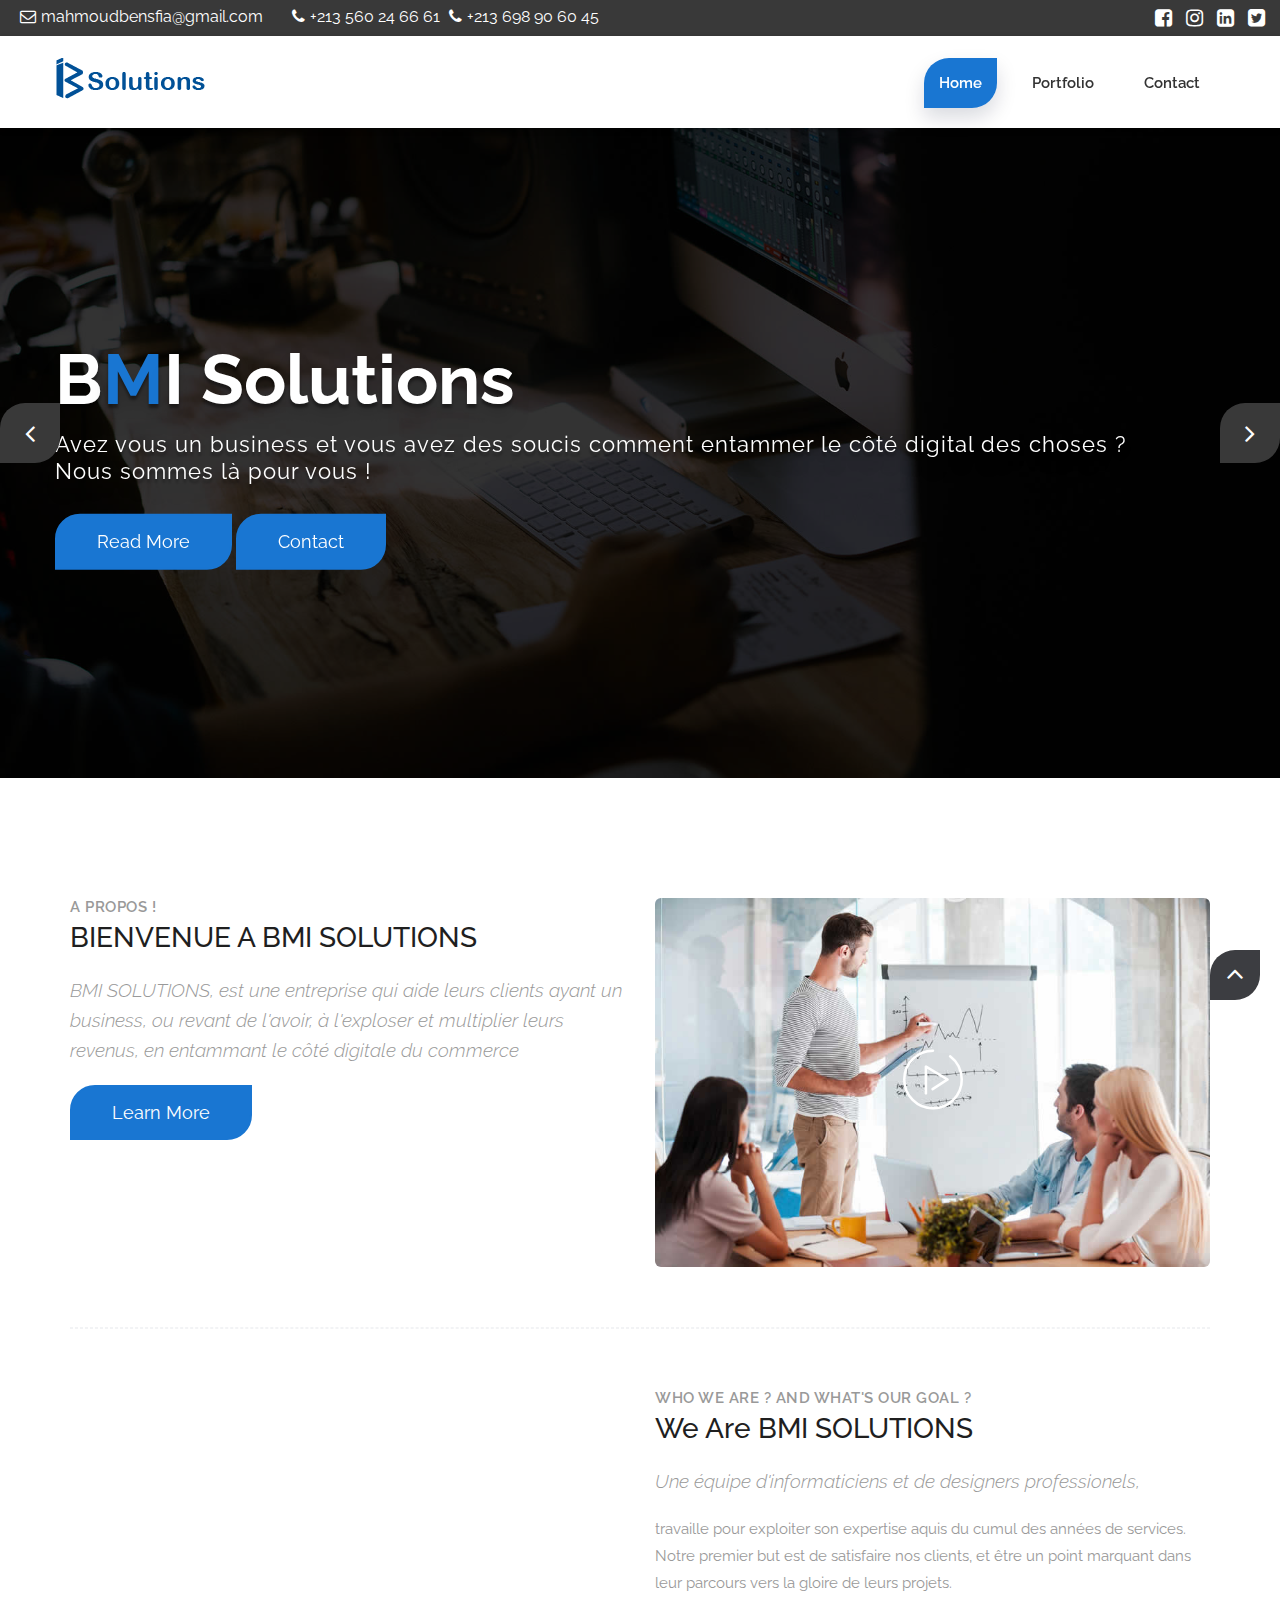
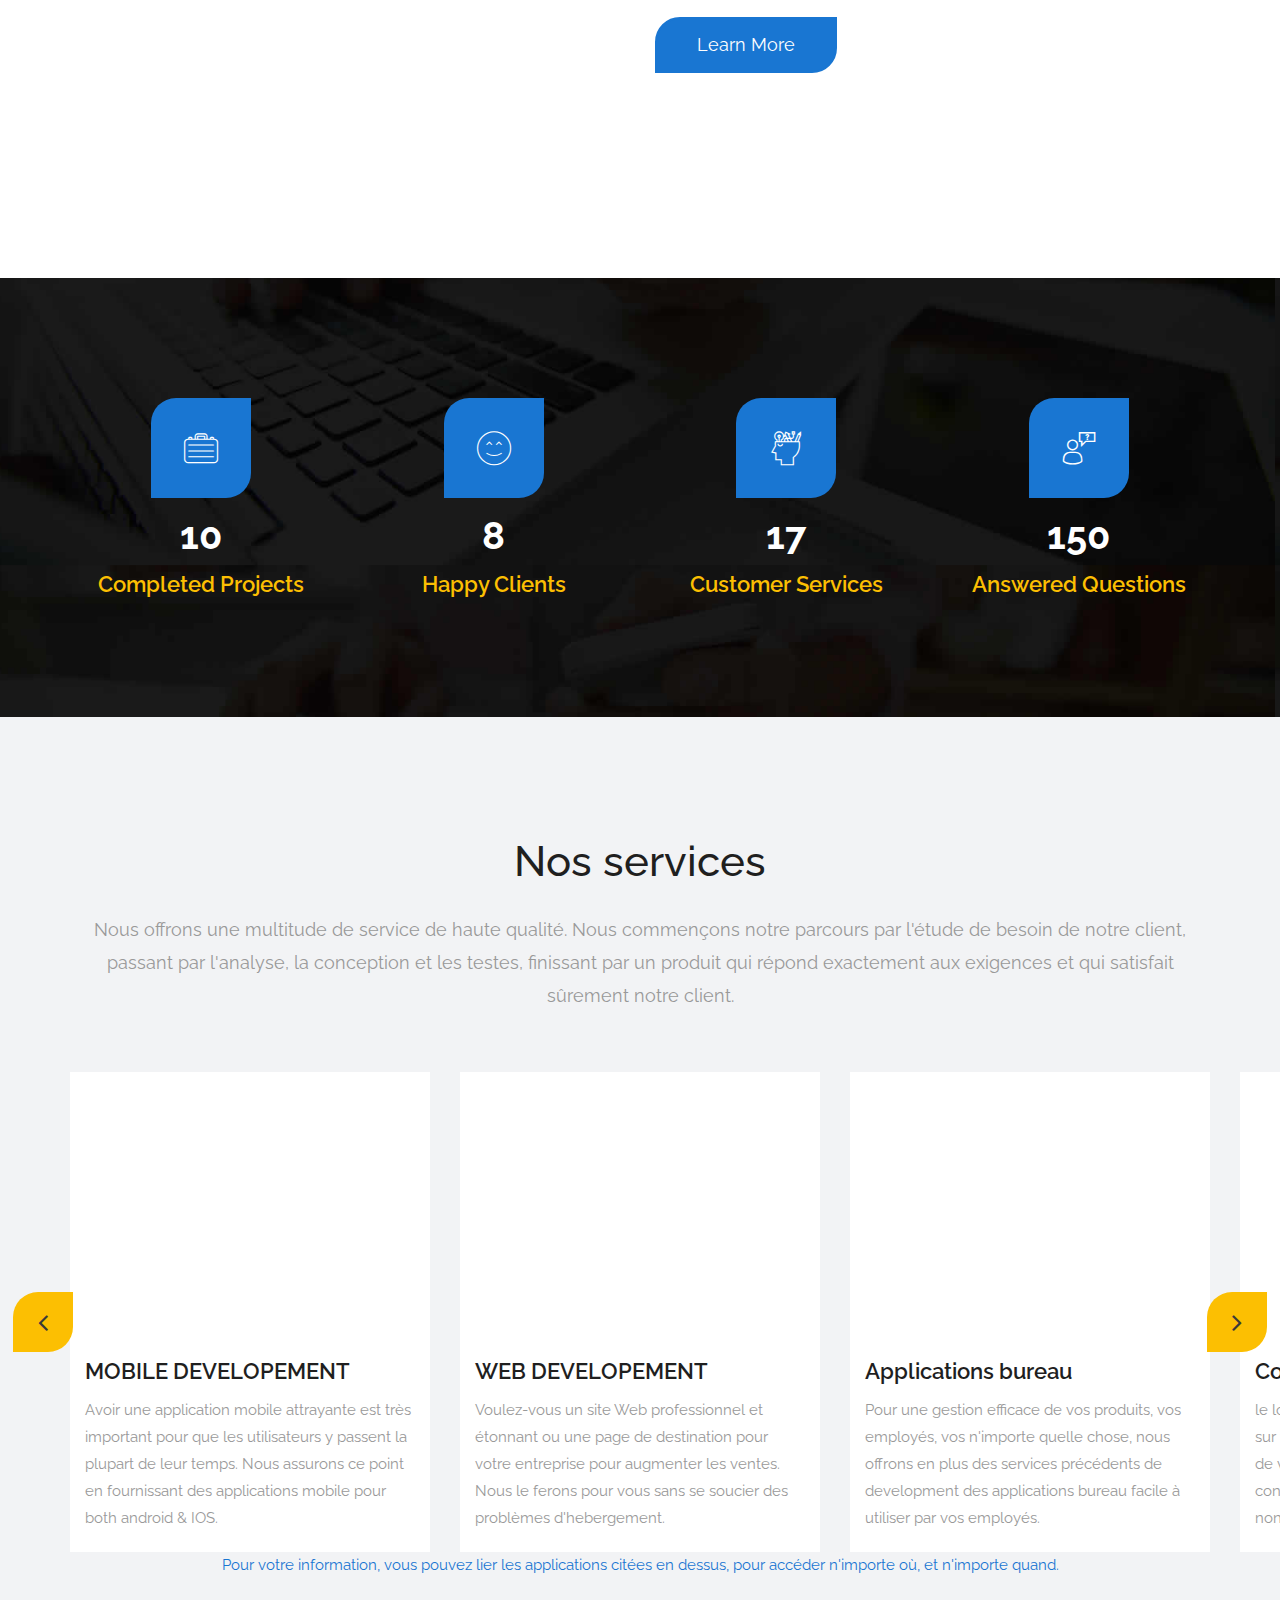
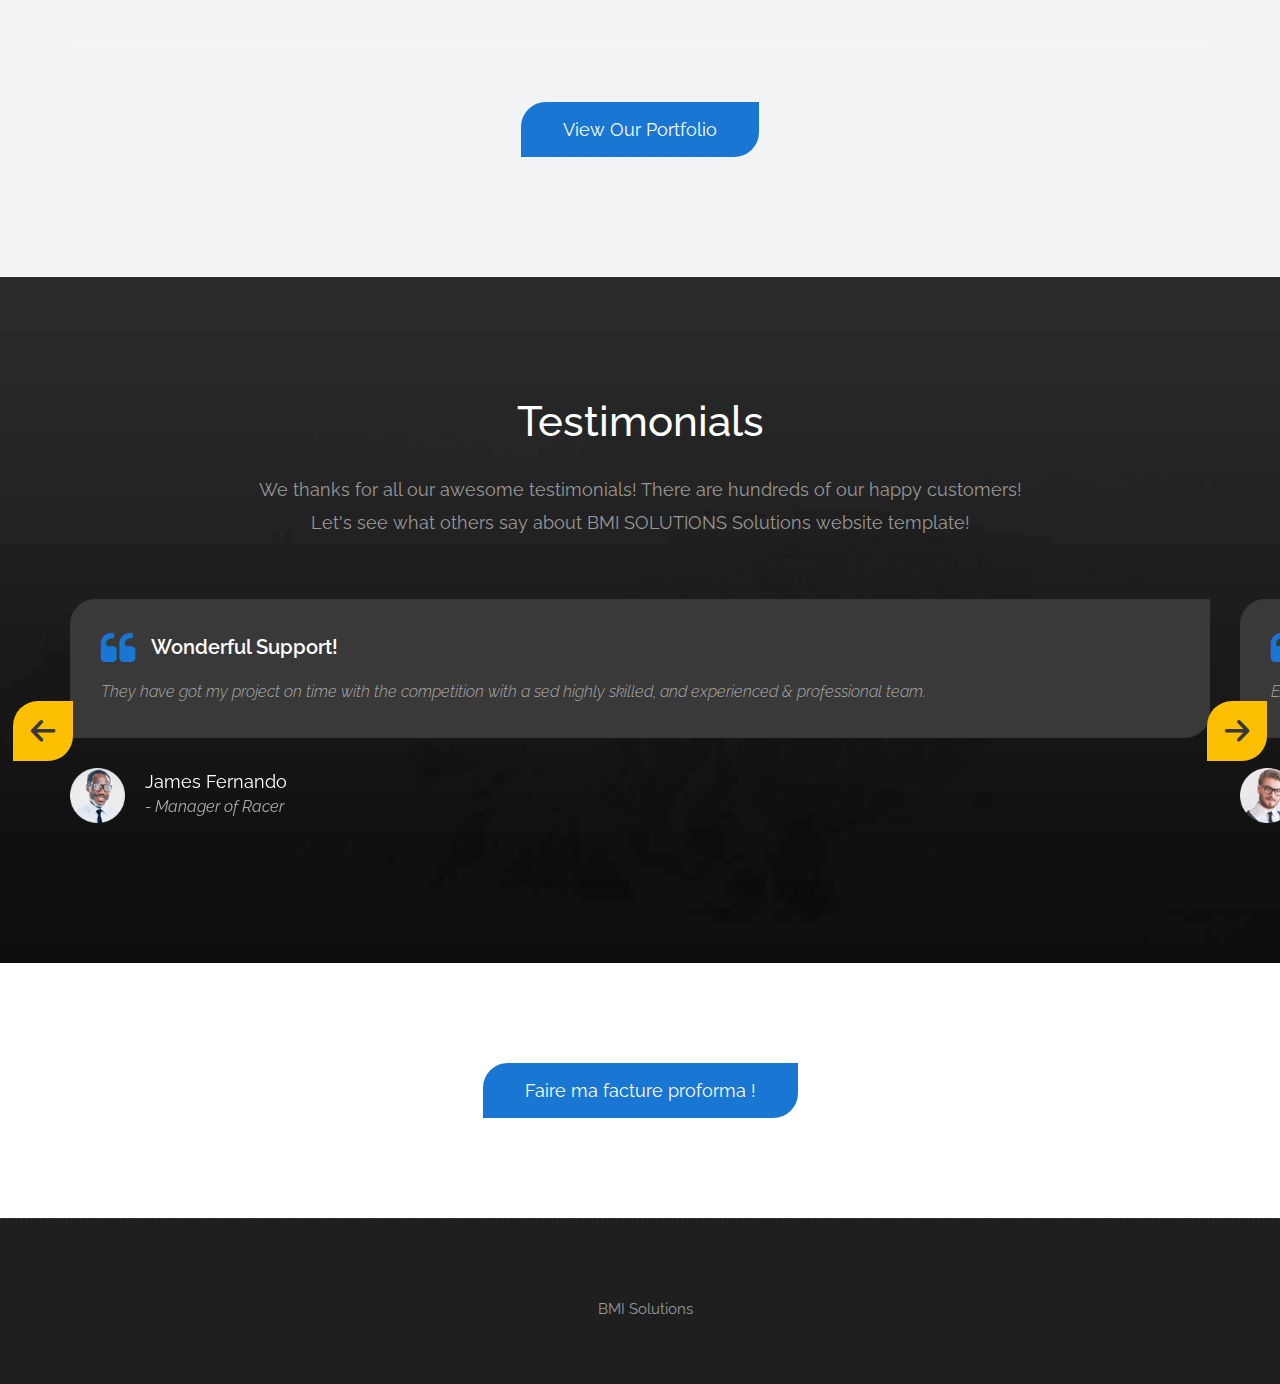
<file: index.html>
<!DOCTYPE html>
<html lang="en">

    <!-- Basic -->
    <meta charset="utf-8">
    <meta http-equiv="X-UA-Compatible" content="IE=edge">   
   
    <!-- Mobile Metas -->
    <meta name="viewport" content="width=device-width, minimum-scale=1.0, maximum-scale=1.0, user-scalable=no">
 
     <!-- Site Metas -->
    <title>BMI SOLUTIONS</title>  
    <meta name="keywords" content="">
    <meta name="description" content="">
    <meta name="author" content="">

    <!-- Site Icons -->
    <link rel="shortcut icon" href="images/favicon.ico" type="image/x-icon" />
    <link rel="apple-touch-icon" href="images/apple-touch-icon.png">

    <!-- Bootstrap CSS -->
    <link rel="stylesheet" href="css/bootstrap.min.css">
    <!-- Site CSS -->
    <link rel="stylesheet" href="style.css">
    <!-- Responsive CSS -->
    <link rel="stylesheet" href="css/responsive.css">
    <!-- Custom CSS -->
    <link rel="stylesheet" href="css/custom.css">

    <!-- Modernizer for Portfolio -->
    <script src="js/modernizer.js"></script>

    <!--[if lt IE 9]>
      <script src="https://oss.maxcdn.com/libs/html5shiv/3.7.0/html5shiv.js"></script>
      <script src="https://oss.maxcdn.com/libs/respond.js/1.4.2/respond.min.js"></script>
    <![endif]-->

 <style>
   #serviceouquand { color: #1976D2;  text-align: center; }
   #button { display: table;
  margin-right: auto;
  margin-left: auto;
}
#div{
margin:100px;
}
  </style>
</head>
<body>

    <!-- LOADER -->
    <div id="preloader">
        <div class="loader">
			<div class="loader__bar"></div>
			<div class="loader__bar"></div>
			<div class="loader__bar"></div>
			<div class="loader__bar"></div>
			<div class="loader__bar"></div>
			<div class="loader__ball"></div>
		</div>
    </div><!-- end loader -->
    <!-- END LOADER -->
    
	<div class="top-bar">
		<div class="container-fluid">
			<div class="row">
				<div class="col-md-6 col-sm-6">
					<div class="left-top">
						<div class="email-box">
							<a href="mailto:mahmoudbensfia@gmail.com"><i class="fa fa-envelope-o" aria-hidden="true"></i>mahmoudbensfia@gmail.com</a>
						</div>
						<div class="phone-box">
							<a href="tel:+213560246661"><i class="fa fa-phone" aria-hidden="true"></i>+213 560 24 66 61</a>
						</div>
						<div class="phone-box">
							<a href="tel:+213698906045"><i class="fa fa-phone" aria-hidden="true"></i>+213 698 90 60 45</a>
						</div>
					</div>
				</div>
				<div class="col-md-6 col-sm-6">
					<div class="right-top">
						<div class="social-box">
							<ul>
								<li><a href="https://www.facebook.com/mahmoudbensfia"><i class="fa fa-facebook-square" aria-hidden="true"></i></a></li>
								<li><a href="https://www.instagram.com/mahisbens"><i class="fa fa-instagram" aria-hidden="true"></i></a></li>
								<li><a href="https://www.linkedin.com/in/mahmoud-bensfia-648bbb155"><i class="fa fa-linkedin-square" aria-hidden="true"></i></a></li>
								<li><a href="https://twitter.com/MahmoudBensfia"><i class="fa fa-twitter-square" aria-hidden="true"></i></a></li>
								<!-- <li><a href="#"><i class="fa fa-rss-square" aria-hidden="true"></i></a></li> -->
							<ul>
						</div>
					</div>
				</div>
			</div>
		</div>
	</div>
    <header class="header header_style_01">
        <nav class="megamenu navbar navbar-default">
            <div class="container-fluid">
                <div class="navbar-header">
                    <button type="button" class="navbar-toggle collapsed" data-toggle="collapse" data-target="#navbar" aria-expanded="false" aria-controls="navbar">
                        <span class="sr-only">Toggle navigation</span>
                        <span class="icon-bar"></span>
                        <span class="icon-bar"></span>
                        <span class="icon-bar"></span>
                    </button>
                    <a class="navbar-brand" href="index.html"><img src="images/logos/yas.png" alt="image"></a>
                </div>
                <div id="navbar" class="navbar-collapse collapse">
                    <ul class="nav navbar-nav navbar-right">
                        <li><a class="active" href="index.html">Home</a></li>
                        <!-- <li><a href="about-us.html">About us</a></li> -->
                        <!-- <li><a href="services.html">Our Services</a></li> -->
                         <li><a href="portfolio.html">Portfolio</a></li>
                        <!-- <li><a href="features.html">Features</a></li> -->
                        <!-- <li><a href="testimonials.html">Testimonials</a></li> -->
                        <!-- <li><a href="pricing.html">Pricing</a></li> -->
						<li><a href="contact.html">Contact</a></li>
                    </ul>
                </div>
            </div>
        </nav>
    </header>
	
	<div class="slider-area">
		<div class="slider-wrapper owl-carousel">
			<div class="slider-item home-one-slider-otem slider-item-four slider-bg-one">
				<div class="container">
					<div class="row">
						<div class="slider-content-area">
							<div class="slide-text">
								<h1 class="homepage-three-title">B<span>M</span>I Solutions</h1>
								<h2>Avez vous un business et vous avez des soucis comment entammer le côté digital des choses ?<br> Nous sommes là pour vous ! </h2>
								<div class="slider-content-btn">
									<a class="button btn btn-light btn-radius btn-brd" href="#">Read More</a>
									<a class="button btn btn-light btn-radius btn-brd" href="contact.html">Contact</a>
								</div>
							</div>
						</div>
					</div>
				</div>
			</div>
			<!-- <div class="slider-item text-center home-one-slider-otem slider-item-four slider-bg-two"> -->
				<!-- <div class="container"> -->
					<!-- <div class="row"> -->
						<!-- <div class="slider-content-area"> -->
							<!-- <div class="slide-text"> -->
								<!-- <h1 class="homepage-three-title">Outstanding <span>Installation</span> Services</h1> -->
								<!-- <h2>With BMI SOLUTIONS Solutions responsive landing page template, <br>you can promote your all web design & development services. </h2> -->
								<!-- <div class="slider-content-btn"> -->
									<!-- <a class="button btn btn-light btn-radius btn-brd" href="#">Read More</a> -->
									<!-- <a class="button btn btn-light btn-radius btn-brd" href="#">Contact</a> -->
								<!-- </div> -->
							<!-- </div> -->
						<!-- </div> -->
					<!-- </div> -->
				<!-- </div> -->
			<!-- </div> -->
			<!-- <div class="slider-item home-one-slider-otem slider-item-four slider-bg-three"> -->
				<!-- <div class="container"> -->
					<!-- <div class="row"> -->
						<!-- <div class="slider-content-area"> -->
							<!-- <div class="slide-text"> -->
								<!-- <h1 class="homepage-three-title">Outstanding <span>Installation</span> Services</h1> -->
								<!-- <h2>With BMI SOLUTIONS Solutions responsive landing page template, <br>you can promote your all web design & development services.</h2> -->
								<!-- <div class="slider-content-btn"> -->
									<!-- <a class="button btn btn-light btn-radius btn-brd" href="#">Read More</a> -->
									<!-- <a class="button btn btn-light btn-radius btn-brd" href="#">Contact</a> -->
								<!-- </div> -->
							<!-- </div> -->
						<!-- </div> -->
					<!-- </div> -->
				<!-- </div> -->
			<!-- </div> -->
		</div>
	</div>

    <div id="about" class="section wb">
        <div class="container">
            <div class="row">
                <div class="col-md-6">
                    <div class="message-box">
                        <h4>A propos !</h4>
                        <h2>BIENVENUE A BMI SOLUTIONS </h2>
                        <p class="lead">BMI SOLUTIONS, est une entreprise qui aide leurs clients ayant un business, ou revant de l'avoir, à l'exploser et multiplier leurs revenus, en entammant le côté digitale du commerce</p>

                        <p> </p>

                        <a href="#services" class="btn btn-light btn-radius btn-brd grd1">Learn More</a>
                    </div><!-- end messagebox -->
                </div><!-- end col -->

                <div class="col-md-6">
                    <div class="post-media wow fadeIn">
                        <img src="uploads/about_01.jpg" alt="" class="img-responsive img-rounded">
                        <a href="http://www.youtube.com/watch?v=nrJtHemSPW4" data-rel="prettyPhoto[gal]" class="playbutton"><i class="flaticon-play-button"></i></a>
                    </div><!-- end media -->
                </div><!-- end col -->
            </div><!-- end row -->

            <hr class="hr1"> 

            <div class="row">
				<div class="col-md-6">
                    <div class="post-media wow fadeIn">
                        <img src="uploads/about_02.jpg" alt="" class="img-responsive img-rounded">
                    </div><!-- end media -->
                </div><!-- end col -->
				
                <div class="col-md-6">
                    <div class="message-box">
                        <h4>Who We are ? and What's Our goal ?</h4>
                        <h2>We Are BMI SOLUTIONS</h2>
                        <p class="lead">Une équipe d'informaticiens et de designers professionels,</p>

                        <p> travaille pour exploiter son expertise aquis du cumul des années de services. Notre premier but est de satisfaire nos clients,
						et être un point marquant dans leur parcours vers la gloire de leurs projets.</p>

                        <a href="#services" class="btn btn-light btn-radius btn-brd grd1">Learn More</a>
                    </div><!-- end messagebox -->
                </div><!-- end col -->
            </div><!-- end row -->
        </div><!-- end container -->
    </div><!-- end section -->
	
	<div class="parallax section parallax-off" data-stellar-background-ratio="0.9" style="background-image:url('uploads/parallax_04.jpg');">
        <div class="container">
            <div class="row text-center stat-wrap">
                <div class="col-md-3 col-sm-6 col-xs-12">
                    <span data-scroll class="global-radius icon_wrap effect-1"><i class="flaticon-briefcase"></i></span>
                    <p class="stat_count">10</p>
                    <h3>Completed Projects</h3>
                </div><!-- end col -->

                <div class="col-md-3 col-sm-6 col-xs-12">
                    <span data-scroll class="global-radius icon_wrap effect-1"><i class="flaticon-happy"></i></span>
                    <p class="stat_count">8</p>
                    <h3>Happy Clients</h3>
                </div><!-- end col -->

                <div class="col-md-3 col-sm-6 col-xs-12">
                    <span data-scroll class="global-radius icon_wrap effect-1"><i class="flaticon-idea"></i></span>
                    <p class="stat_count">17</p>
                    <h3>Customer Services</h3>
                </div><!-- end col -->

                <div class="col-md-3 col-sm-6 col-xs-12">
                    <span data-scroll class="global-radius icon_wrap effect-1"><i class="flaticon-customer-service"></i></span>
                    <p class="stat_count">+150</p>
                    <h3>Answered Questions</h3>
                </div><!-- end col -->
            </div><!-- end row -->
        </div><!-- end container -->
    </div><!-- end section -->

    <div id="services" class="parallax section lb">
        <div class="container">
            <div class="section-title text-center">
                <h3>Nos services</h3>
                <p class="lead">Nous offrons une multitude de service de haute qualité. Nous commençons notre parcours par l'étude de besoin de notre client, 
							passant par l'analyse, la conception et les testes, finissant par un produit qui répond exactement aux exigences et qui satisfait sûrement notre client.</p>
            </div><!-- end title -->

            <div class="owl-services owl-carousel owl-theme">
			  <div class="service-widget">
                    <div class="post-media wow fadeIn">
                        <a href="uploads/service_03.png" data-rel="prettyPhoto[gal]" class="hoverbutton global-radius"><i class="flaticon-unlink"></i></a>
                        <img src="uploads/service_03.png" alt="" class="img-responsive img-rounded" width="208px" height= "250px">
                    </div>
					<div class="service-dit">
						<h3>MOBILE DEVELOPEMENT</h3>
						<p>Avoir une application mobile attrayante est très important pour que les utilisateurs y passent la plupart de leur temps.
							Nous assurons ce point en fournissant des applications mobile pour both android & IOS.</p>
					</div>
                </div>
                <!-- end service -->
                <div class="service-widget">
                    <div class="post-media wow fadeIn">
                        <a href="uploads/service_01.jpg" data-rel="prettyPhoto[gal]" class="hoverbutton global-radius"><i class="flaticon-unlink"></i></a>
                        <img src="uploads/service_01.jpg" alt="" class="img-responsive img-rounded">
                    </div>
					<div class="service-dit">
						<h3>WEB DEVELOPEMENT</h3>
						<p>Voulez-vous un site Web professionnel et étonnant ou une page de destination pour votre entreprise pour augmenter les ventes.
						Nous le ferons pour vous sans se soucier des problèmes d'hebergement.
						</p>
					</div>
                </div>
				
                <!-- end service -->

                <div class="service-widget">
                    <div class="post-media wow fadeIn">
                        <a href="uploads/service_02.jpg" data-rel="prettyPhoto[gal]" class="hoverbutton global-radius"><i class="flaticon-unlink"></i></a>
                        <img src="uploads/service_02.jpg" alt="" class="img-responsive img-rounded">
                    </div>
					<div class="service-dit">
						<h3>Applications bureau</h3>
						<p>Pour une gestion efficace de vos produits, vos employés, vos n'importe quelle chose, nous offrons en plus des services précédents de development des applications bureau facile à utiliser par vos employés.</p>
					</div>
                </div>
                <!-- end service -->
				   <div class="service-widget">
                    <div class="post-media wow fadeIn">
                        <a href="uploads/logo.jpg" data-rel="prettyPhoto[gal]" class="hoverbutton global-radius"><i class="flaticon-unlink"></i></a>
                        <img src="uploads/logo.jpg" alt="" class="img-responsive img-rounded">
                    </div>
					<div class="service-dit">
						<h3>Conception logos</h3>
						<p>le logo est la première chose votre client voit sur votre entreprise. Pour une identité visuelle de votre brand, nous offrons aussi une conception de logo professionnelle, attirante et non oubliable.</p>
					</div>
                </div>
                <!-- end service -->

           
            </div><!-- end row -->
<div>
	<p id="serviceouquand">Pour votre information, vous pouvez lier les applications citées en dessus, pour accéder n'importe où, et n'importe quand.</p>
</div>		
            <hr class="hr1">

            <div class="text-center">
                <a data-scroll href="./portfolio.html" class="btn btn-light btn-radius btn-brd">View Our Portfolio</a>
            </div>
        </div><!-- end container -->
    </div><!-- end section -->

    <!-- <div class="parallax section noover" data-stellar-background-ratio="0.7" style="background-image:url('uploads/parallax_05.png');"> -->
        <!-- <div class="container"> -->
            <!-- <div class="row text-center"> -->
                <!-- <div class="col-md-6"> -->
                    <!-- <div class="customwidget text-left"> -->
                        <!-- <h1>Beautiful Websites</h1> -->
                        <!-- <p>Full access control of the background parallax effects, <br>change your awesome background elements and edit colors from style.css or colors.css</p> -->
                        <!-- <ul class="list-inline"> -->
                            <!-- <li><i class="fa fa-check"></i> Custom Sections</li> -->
                            <!-- <li><i class="fa fa-check"></i> Parallax's</li> -->
                            <!-- <li><i class="fa fa-check"></i> Icons & PSD</li> -->
                            <!-- <li><i class="fa fa-check"></i> Limitless Colors</li> -->
                        <!-- </ul><!-- end list --> 
                        <!-- <a href="#services" data-scroll class="btn btn-light btn-radius btn-brd">Learn More</a> -->
                    <!-- </div> -->
                <!-- </div><!-- end col --> 
				<!-- <div class="col-md-6"> -->
                    <!-- <div class="text-center image-center hidden-sm hidden-xs"> -->
                        <!-- <img src="uploads/device_03.png" alt="" class="img-responsive wow fadeInUp"> -->
                    <!-- </div> -->
                <!-- </div> -->
            <!-- </div><!-- end row --> 
        <!-- </div><!-- end container --> 
    <!-- </div><!-- end section --> 
	
    <!-- <div id="features" class="section lb"> -->
        <!-- <div class="container"> -->
            <!-- <div class="section-title text-center"> -->
                <!-- <h3>Features & Overviews</h3> -->
                <!-- <p class="lead">Lorem Ipsum dolroin gravida nibh vel velit auctor aliquet. Aenean sollicitudin, <br>lorem quis bibendum auctor, nisi elit consequat ipsum, nec sagittis sem!</p> -->
            <!-- </div><!-- end title --> 

            <!-- <div class="row"> -->
                <!-- <div class="col-md-4 col-sm-6 col-xs-12"> -->
                    <!-- <ul class="features-left"> -->
                        <!-- <li class="wow fadeInLeft" data-wow-duration="1s" data-wow-delay="0.2s"> -->
                            <!-- <i class="flaticon-wordpress-logo"></i> -->
                            <!-- <div class="fl-inner"> -->
                                <!-- <h4>WordPress Installation</h4> -->
                                <!-- <p>Lorem Ipsum dolroin gravida nibh vel velit auctor aliquet. </p> -->
                            <!-- </div> -->
                        <!-- </li> -->
                        <!-- <li class="wow fadeInLeft" data-wow-duration="1s" data-wow-delay="0.3s"> -->
                            <!-- <i class="flaticon-windows"></i> -->
                            <!-- <div class="fl-inner"> -->
                                <!-- <h4>Browser Compatible</h4> -->
                                <!-- <p>Lorem Ipsum dolroin gravida nibh vel velit auctor aliquet. </p> -->
                            <!-- </div> -->
                        <!-- </li> -->
                        <!-- <li class="wow fadeInLeft" data-wow-duration="1s" data-wow-delay="0.4s"> -->
                            <!-- <i class="flaticon-price-tag"></i> -->
                            <!-- <div class="fl-inner"> -->
                                <!-- <h4>eCommerce Ready</h4> -->
                                <!-- <p>Lorem Ipsum dolroin gravida nibh vel velit auctor aliquet. </p> -->
                            <!-- </div> -->
                        <!-- </li> -->
                        <!-- <li class="wow fadeInLeft" data-wow-duration="1s" data-wow-delay="0.5s"> -->
                            <!-- <i class="flaticon-new-file"></i> -->
                            <!-- <div class="fl-inner"> -->
                                <!-- <h4>Easy to Customize</h4> -->
                                <!-- <p>Lorem Ipsum dolroin gravida nibh vel velit auctor aliquet. </p> -->
                            <!-- </div> -->
                        <!-- </li> -->
                    <!-- </ul> -->
                <!-- </div> -->
                <!-- <div class="col-md-4 hidden-xs hidden-sm"> -->
                    <!-- <img src="uploads/ipad.png" class="img-center img-responsive" alt=""> -->
                <!-- </div> -->
                <!-- <div class="col-md-4 col-sm-6 col-xs-12"> -->
                    <!-- <ul class="features-right"> -->
                        <!-- <li class="wow fadeInRight" data-wow-duration="1s" data-wow-delay="0.2s"> -->
                            <!-- <i class="flaticon-pantone"></i> -->
                            <!-- <div class="fr-inner"> -->
                                <!-- <h4>Limitless Colors</h4> -->
                                <!-- <p>Lorem Ipsum dolroin gravida nibh vel velit auctor aliquet. </p> -->
                            <!-- </div> -->
                        <!-- </li> -->
                        <!-- <li class="wow fadeInRight" data-wow-duration="1s" data-wow-delay="0.3s"> -->
                            <!-- <i class="flaticon-cloud-computing"></i> -->
                            <!-- <div class="fr-inner"> -->
                                <!-- <h4>Lifetime Update</h4> -->
                                <!-- <p>Lorem Ipsum dolroin gravida nibh vel velit auctor aliquet. </p> -->
                            <!-- </div> -->
                        <!-- </li> -->
                        <!-- <li class="wow fadeInRight" data-wow-duration="1s" data-wow-delay="0.4s"> -->
                            <!-- <i class="flaticon-line-graph"></i> -->
                            <!-- <div class="fr-inner"> -->
                                <!-- <h4>SEO Friendly</h4> -->
                                <!-- <p>Lorem Ipsum dolroin gravida nibh vel velit auctor aliquet. </p> -->
                            <!-- </div> -->
                        <!-- </li> -->
                        <!-- <li class="wow fadeInRight" data-wow-duration="1s" data-wow-delay="0.5s"> -->
                            <!-- <i class="flaticon-coding"></i> -->
                            <!-- <div class="fr-inner"> -->
                                <!-- <h4>Simple Clean Code</h4> -->
                                <!-- <p>Lorem Ipsum dolroin gravida nibh vel velit auctor aliquet. </p> -->
                            <!-- </div> -->
                        <!-- </li> -->
                    <!-- </ul> -->
                <!-- </div><!-- end col --> 
            <!-- </div><!-- end row --> 
        <!-- </div><!-- end container --> 
    <!-- </div><!-- end section --> 

    <div id="testimonials" class="parallax section db parallax-off" style="background-image:url('uploads/parallax_03.jpg');">
        <div class="container">
            <div class="section-title text-center">
                <h3>Testimonials</h3>
                <p class="lead">We thanks for all our awesome testimonials! There are hundreds of our happy customers! <br>Let's see what others say about BMI SOLUTIONS Solutions website template!</p>
            </div><!-- end title -->

            <div class="row">
                <div class="col-md-12 col-sm-12">
                    <div class="testi-carousel owl-carousel owl-theme">
                        <div class="testimonial clearfix">
                            <div class="desc">
                                <h3><i class="fa fa-quote-left"></i> Wonderful Support!</h3>
                                <p class="lead">They have got my project on time with the competition with a sed highly skilled, and experienced & professional team.</p>
                            </div>
                            <div class="testi-meta">
                                <img src="uploads/testi_01.png" alt="" class="img-responsive alignleft">
                                <h4>James Fernando <small>- Manager of Racer</small></h4>
                            </div>
                            <!-- end testi-meta -->
                        </div>
                        <!-- end testimonial -->

                        <div class="testimonial clearfix">
                            <div class="desc">
                                <h3><i class="fa fa-quote-left"></i> Awesome Services!</h3>
                                <p class="lead">Explain to you how all this mistaken idea of denouncing pleasure and praising pain was born and I will give you completed.</p>
                            </div>
                            <div class="testi-meta">
                                <img src="uploads/testi_02.png" alt="" class="img-responsive alignleft">
                                <h4>Jacques Philips <small>- Designer</small></h4>
                            </div>
                            <!-- end testi-meta -->
                        </div>
                        <!-- end testimonial -->

                        <div class="testimonial clearfix">
                            <div class="desc">
                                <h3><i class="fa fa-quote-left"></i> Great & Talented Team!</h3>
                                <p class="lead">The master-builder of human happines no one rejects, dislikes avoids pleasure itself, because it is very pursue pleasure. </p>
                            </div>
                            <div class="testi-meta">
                                <img src="uploads/testi_03.png" alt="" class="img-responsive alignleft">
                                <h4>Venanda Mercy <small>- Newyork City</small></h4>
                            </div>
                            <!-- end testi-meta -->
                        </div>
                        <!-- end testimonial -->
                        <div class="testimonial clearfix">
                            <div class="desc">
                                <h3><i class="fa fa-quote-left"></i> Wonderful Support!</h3>
                                <p class="lead">They have got my project on time with the competition with a sed highly skilled, and experienced & professional team.</p>
                            </div>
                            <div class="testi-meta">
                                <img src="uploads/testi_01.png" alt="" class="img-responsive alignleft">
                                <h4>James Fernando <small>- Manager of Racer</small></h4>
                            </div>
                            <!-- end testi-meta -->
                        </div>
                        <!-- end testimonial -->

                        <div class="testimonial clearfix">
                            <div class="desc">
                                <h3><i class="fa fa-quote-left"></i> Awesome Services!</h3>
                                <p class="lead">Explain to you how all this mistaken idea of denouncing pleasure and praising pain was born and I will give you completed.</p>
                            </div>
                            <div class="testi-meta">
                                <img src="uploads/testi_02.png" alt="" class="img-responsive alignleft">
                                <h4>Jacques Philips <small>- Designer</small></h4>
                            </div>
                            <!-- end testi-meta -->
                        </div>
                        <!-- end testimonial -->

                        <div class="testimonial clearfix">
                            <div class="desc">
                                <h3><i class="fa fa-quote-left"></i> Great & Talented Team!</h3>
                                <p class="lead">The master-builder of human happines no one rejects, dislikes avoids pleasure itself, because it is very pursue pleasure. </p>
                            </div>
                            <div class="testi-meta">
                                <img src="uploads/testi_03.png" alt="" class="img-responsive alignleft">
                                <h4>Venanda Mercy <small>- Newyork City</small></h4>
                            </div>
                            <!-- end testi-meta -->
                        </div><!-- end testimonial -->
                    </div><!-- end carousel -->
                </div><!-- end col -->
            </div><!-- end row -->

            <!-- <hr class="hr1"> -->

            <!-- <div class="row logos"> -->
                <!-- <div class="col-md-2 col-sm-2 col-xs-6 wow fadeInUp"> -->
                    <!-- <a href="#"><img src="uploads/logo_01.png" alt="" class="img-repsonsive"></a> -->
                <!-- </div> -->
                <!-- <div class="col-md-2 col-sm-2 col-xs-6 wow fadeInUp"> -->
                    <!-- <a href="#"><img src="uploads/logo_02.png" alt="" class="img-repsonsive"></a> -->
                <!-- </div> -->
                <!-- <div class="col-md-2 col-sm-2 col-xs-6 wow fadeInUp"> -->
                    <!-- <a href="#"><img src="uploads/logo_03.png" alt="" class="img-repsonsive"></a> -->
                <!-- </div> -->
                <!-- <div class="col-md-2 col-sm-2 col-xs-6 wow fadeInUp"> -->
                    <!-- <a href="#"><img src="uploads/logo_04.png" alt="" class="img-repsonsive"></a> -->
                <!-- </div> -->
                <!-- <div class="col-md-2 col-sm-2 col-xs-6 wow fadeInUp"> -->
                    <!-- <a href="#"><img src="uploads/logo_05.png" alt="" class="img-repsonsive"></a> -->
                <!-- </div> -->
                <!-- <div class="col-md-2 col-sm-2 col-xs-6 wow fadeInUp"> -->
                    <!-- <a href="#"><img src="uploads/logo_06.png" alt="" class="img-repsonsive"></a> -->
                <!-- </div> -->
            <!-- <!-- </div><!-- end row  -->

        </div><!-- end container -->
    </div><!-- end section -->
<!--
    <footer class="footer">
        <div class="container">
            <div class="row">
                <div class="col-md-4 col-sm-4 col-xs-12">
                    <div class="widget clearfix">
                        <div class="widget-title">
                            <img src="images/logos/logo.png" alt="" />
                        </div>
                        <p> Integer rutrum ligula eu dignissim laoreet. Pellentesque venenatis nibh sed tellus faucibus bibendum. Sed fermentum est vitae rhoncus molestie. Cum sociis natoque penatibus et magnis dis montes.</p>
                        <p>Sed fermentum est vitae rhoncus molestie. Cum sociis natoque penatibus et magnis dis montes.</p>
                    </div><!-- end clearfix -->
               <!-- </div><!-- end col -->

			<!--	<div class="col-md-4 col-sm-4 col-xs-12">
                    <div class="widget clearfix">
                        <div class="widget-title">
                            <h3>Pages</h3>
                        </div>

                        <ul class="footer-links hov">
                            <li><a href="#">Home <span class="icon icon-arrow-right2"></span></a></li>
							<li><a href="#">Blog <span class="icon icon-arrow-right2"></span></a></li>
							<li><a href="#">Pricing <span class="icon icon-arrow-right2"></span></a></li>
							<li><a href="#">About <span class="icon icon-arrow-right2"></span></a></li>
							<li><a href="#">Faq <span class="icon icon-arrow-right2"></span></a></li>
							<li><a href="#">Contact <span class="icon icon-arrow-right2"></span></a></li>
                        </ul><!-- end links -->
                    <!-- </div><!-- end clearfix --> 
					<!-- </div><!-- end col --> 
				<!--
                <div class="col-md-4 col-sm-4 col-xs-12">
                    <div class="footer-distributed widget clearfix">
                        <div class="widget-title">
                            <h3>Subscribe</h3>
							<p>There are many variations of passages of Lorem Ipsum available, but the majority have suffered alteration in some form, by injected humour, or randomised words which one know this tricks.</p>
                        </div>
						
						<div class="footer-right">
							<form method="get" action="#">
								<input placeholder="Subscribe our newsletter.." name="search">
								<i class="fa fa-envelope-o"></i>
							</form>
						</div>                        
                    </div><!-- end clearfix -->
                </div><!-- end col -->
            </div><!-- end row -->
        </div><!-- end container -->
    </footer><!-- end footer -->

<div id="div"> 
                        <a id="button" href="./contact.html" data-scroll class="btn btn-light btn-radius btn-brd">Faire ma facture proforma !</a>

</div>
    <div class="copyrights">
        <div class="container">
            <div class="footer-distributed">
                <div class="footer-left">                   
                    <p class="footer-company-name">All Rights Reserved. &copy; 2018 <a href="#">GOOD WEB</a> Design By : 
					<a href="https://html.design/">html design</a></p>
					<p class=""> BMI Solutions 
                </div>

                
            </div>
        </div><!-- end container -->
    </div><!-- end copyrights -->

    <a href="#" id="scroll-to-top" class="dmtop global-radius"><i class="fa fa-angle-up"></i></a>

    <!-- ALL JS FILES -->
    <script src="js/all.js"></script>
    <!-- ALL PLUGINS -->
    <script src="js/custom.js"></script>
    <script src="js/portfolio.js"></script>
    <script src="js/hoverdir.js"></script>    

</body>
</html>
</file>
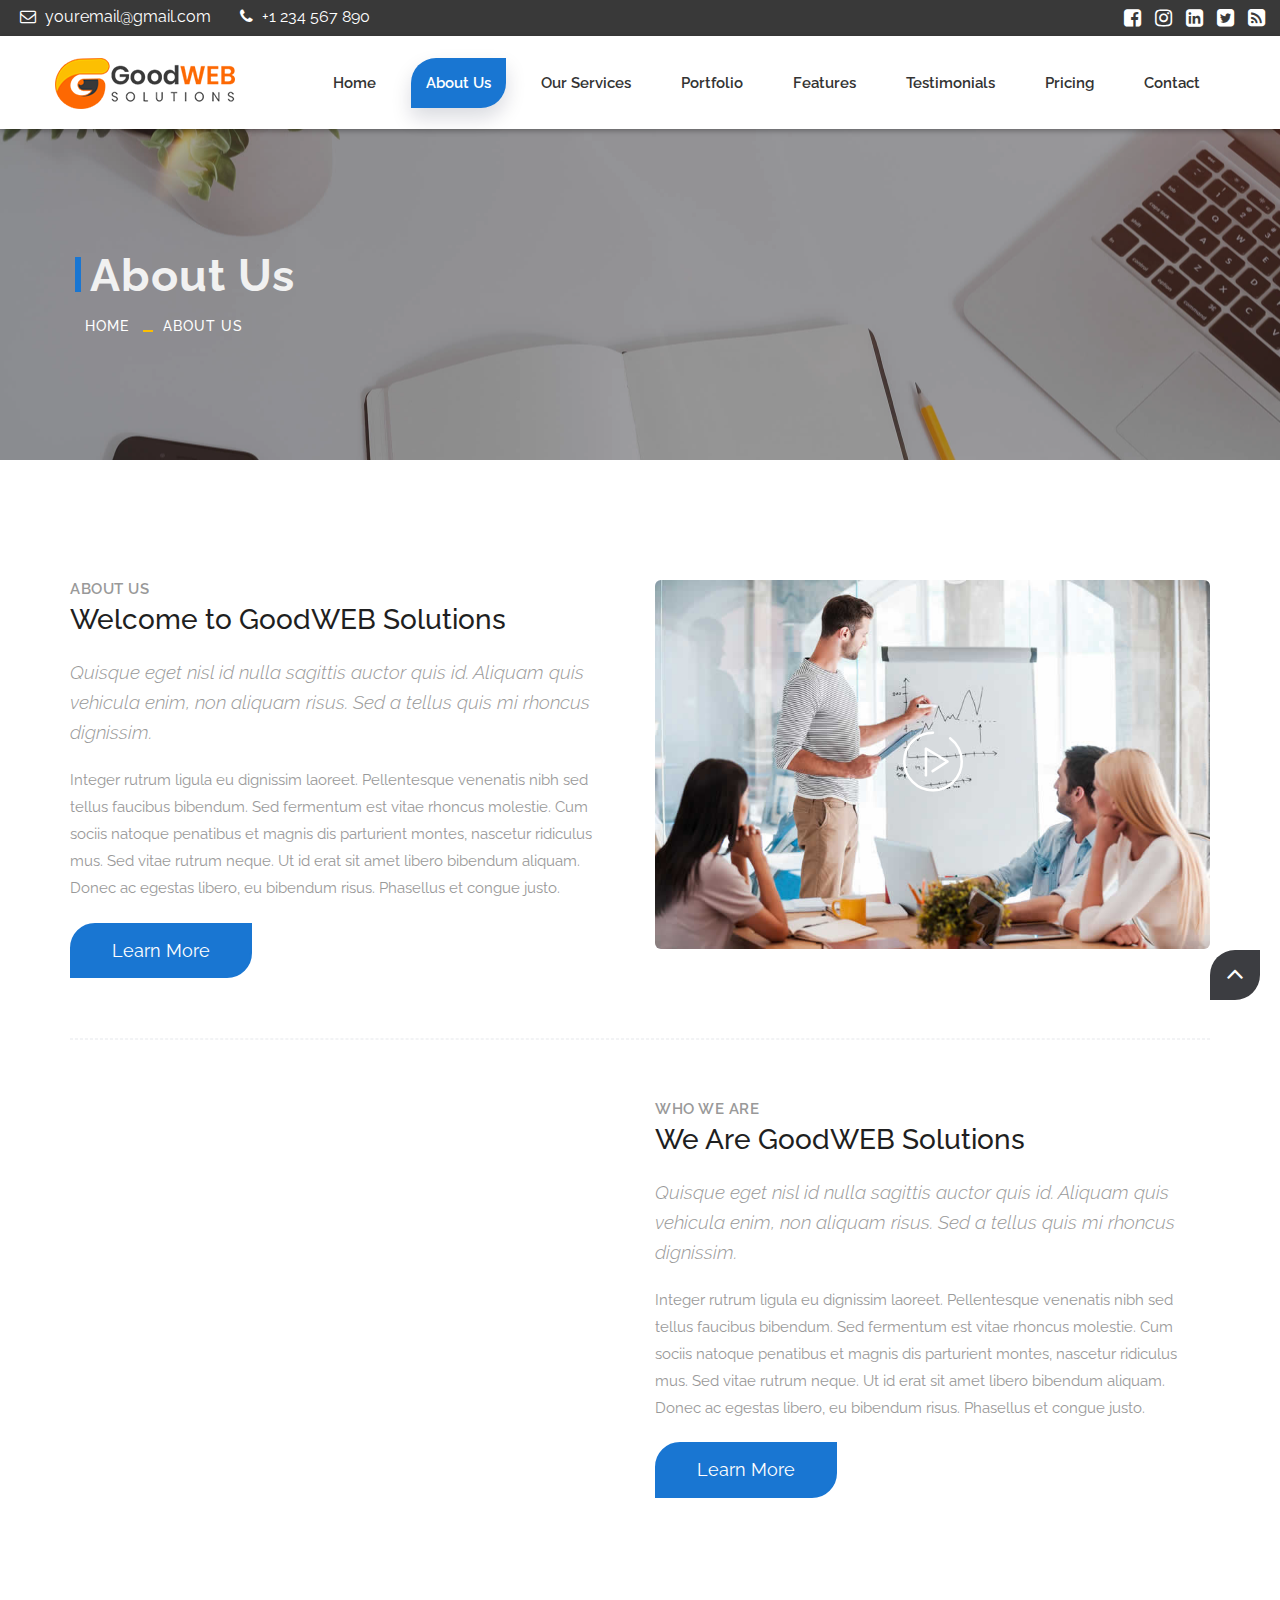
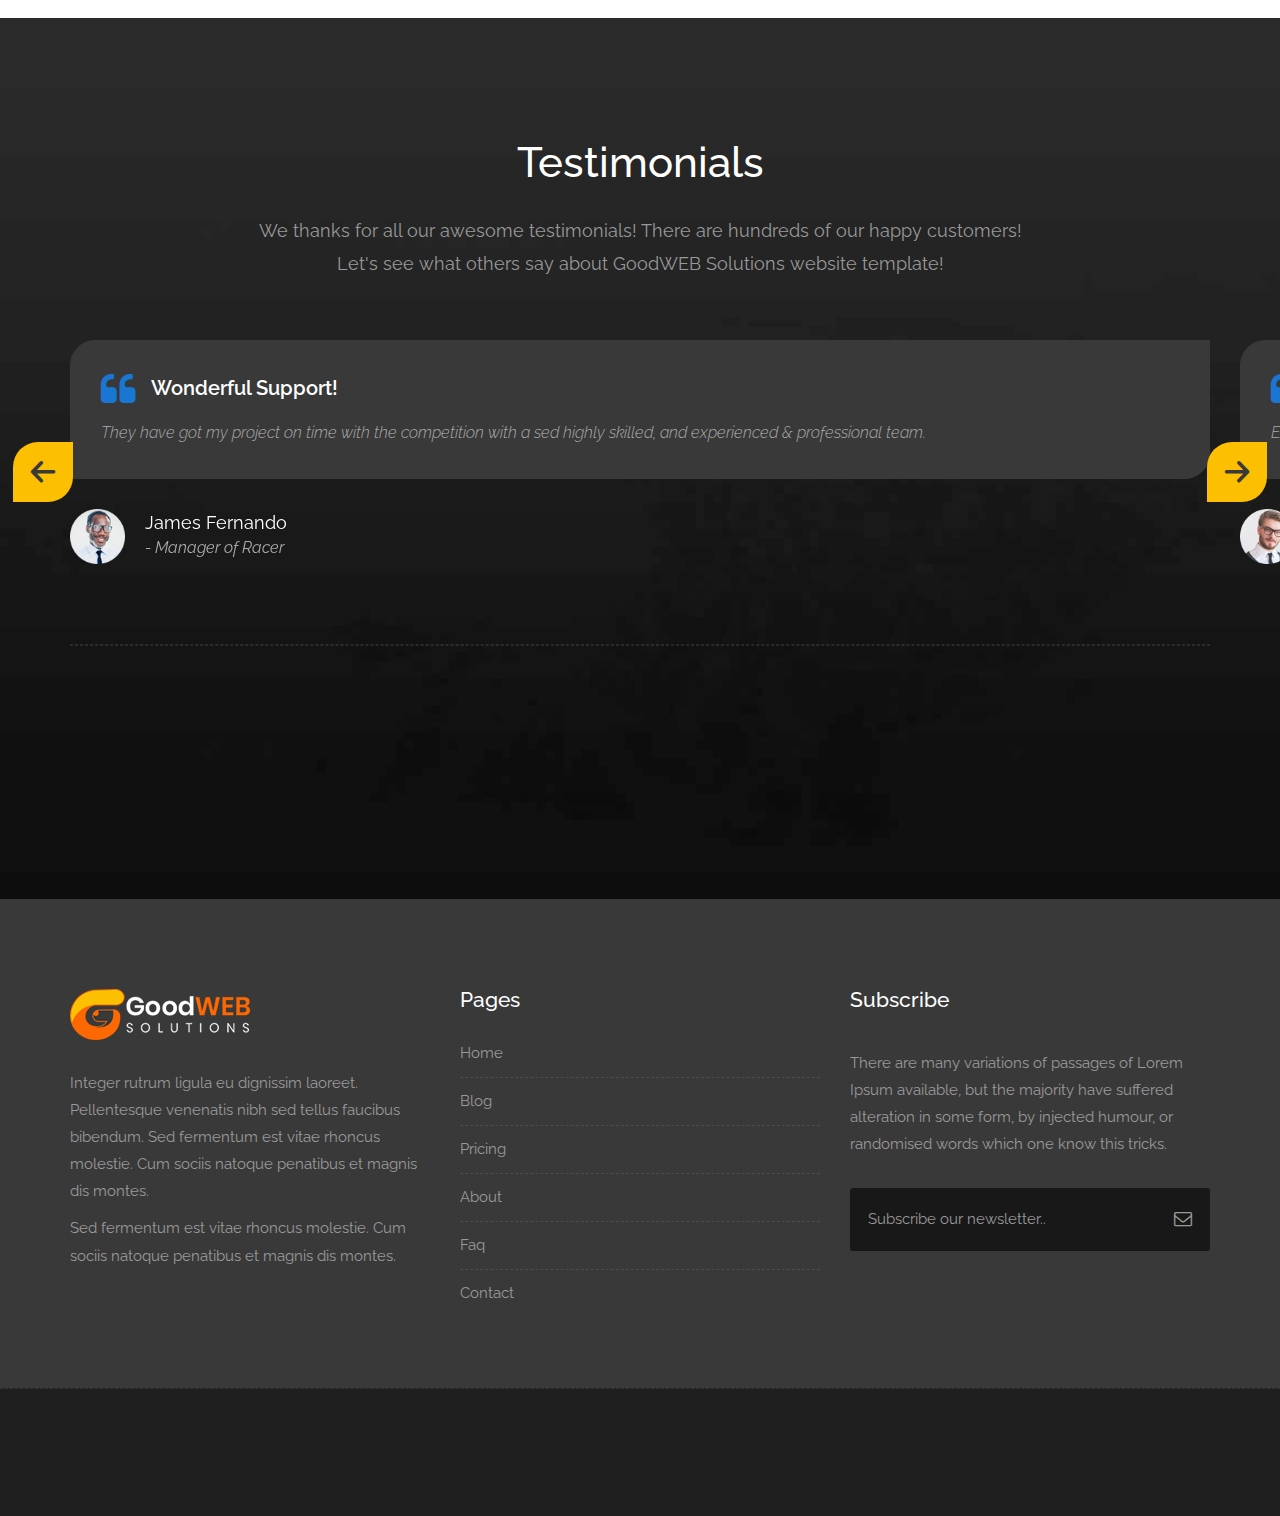
<file: about-us.html>
<!DOCTYPE html>
<html lang="en">

    <!-- Basic -->
    <meta charset="utf-8">
    <meta http-equiv="X-UA-Compatible" content="IE=edge">   
   
    <!-- Mobile Metas -->
    <meta name="viewport" content="width=device-width, minimum-scale=1.0, maximum-scale=1.0, user-scalable=no">
 
     <!-- Site Metas -->
    <title>GoodWEB Solutions - Responsive HTML5 Landing Page Template</title>  
    <meta name="keywords" content="">
    <meta name="description" content="">
    <meta name="author" content="">

    <!-- Site Icons -->
    <link rel="shortcut icon" href="images/favicon.ico" type="image/x-icon" />
    <link rel="apple-touch-icon" href="images/apple-touch-icon.png">

    <!-- Bootstrap CSS -->
    <link rel="stylesheet" href="css/bootstrap.min.css">
    <!-- Site CSS -->
    <link rel="stylesheet" href="style.css">
    <!-- Responsive CSS -->
    <link rel="stylesheet" href="css/responsive.css">
    <!-- Custom CSS -->
    <link rel="stylesheet" href="css/custom.css">

    <!-- Modernizer for Portfolio -->
    <script src="js/modernizer.js"></script>

    <!--[if lt IE 9]>
      <script src="https://oss.maxcdn.com/libs/html5shiv/3.7.0/html5shiv.js"></script>
      <script src="https://oss.maxcdn.com/libs/respond.js/1.4.2/respond.min.js"></script>
    <![endif]-->

</head>
<body>

    <!-- LOADER -->
    <div id="preloader">
        <div class="loader">
			<div class="loader__bar"></div>
			<div class="loader__bar"></div>
			<div class="loader__bar"></div>
			<div class="loader__bar"></div>
			<div class="loader__bar"></div>
			<div class="loader__ball"></div>
		</div>
    </div><!-- end loader -->
    <!-- END LOADER -->
    
	<div class="top-bar">
		<div class="container-fluid">
			<div class="row">
				<div class="col-md-6 col-sm-6">
					<div class="left-top">
						<div class="email-box">
							<a href="#"><i class="fa fa-envelope-o" aria-hidden="true"></i> youremail@gmail.com</a>
						</div>
						<div class="phone-box">
							<a href="tel:1234567890"><i class="fa fa-phone" aria-hidden="true"></i> +1 234 567 890</a>
						</div>
					</div>
				</div>
				<div class="col-md-6 col-sm-6">
					<div class="right-top">
						<div class="social-box">
							<ul>
								<li><a href="#"><i class="fa fa-facebook-square" aria-hidden="true"></i></a></li>
								<li><a href="#"><i class="fa fa-instagram" aria-hidden="true"></i></a></li>
								<li><a href="#"><i class="fa fa-linkedin-square" aria-hidden="true"></i></a></li>
								<li><a href="#"><i class="fa fa-twitter-square" aria-hidden="true"></i></a></li>
								<li><a href="#"><i class="fa fa-rss-square" aria-hidden="true"></i></a></li>
							<ul>
						</div>
					</div>
				</div>
			</div>
		</div>
	</div>
    <header class="header header_style_01">
        <nav class="megamenu navbar navbar-default">
            <div class="container-fluid">
                <div class="navbar-header">
                    <button type="button" class="navbar-toggle collapsed" data-toggle="collapse" data-target="#navbar" aria-expanded="false" aria-controls="navbar">
                        <span class="sr-only">Toggle navigation</span>
                        <span class="icon-bar"></span>
                        <span class="icon-bar"></span>
                        <span class="icon-bar"></span>
                    </button>
                    <a class="navbar-brand" href="index.html"><img src="images/logos/logo.png" alt="image"></a>
                </div>
                <div id="navbar" class="navbar-collapse collapse">
                    <ul class="nav navbar-nav navbar-right">
                        <li><a href="index.html">Home</a></li>
                        <li><a class="active" href="about-us.html">About us</a></li>
                        <li><a href="services.html">Our Services</a></li>
                        <li><a href="portfolio.html">Portfolio</a></li>
                        <li><a href="features.html">Features</a></li>
                        <li><a href="testimonials.html">Testimonials</a></li>
                        <li><a href="pricing.html">Pricing</a></li>
						<li><a href="contact.html">Contact</a></li>
                    </ul>
                </div>
            </div>
        </nav>
    </header>

   	<div class="banner-area banner-bg-1">
		<div class="container">
			<div class="row">
				<div class="col-md-12">
					<div class="banner">
						<h2>About Us</h2>
						<ul class="page-title-link">
							<li><a href="#">Home</a></li>
							<li><a href="#">About Us</a></li>
						</ul>
					</div>
				</div>
			</div>
		</div>
	</div>

    <div id="about" class="section wb">
        <div class="container">
            <div class="row">
                <div class="col-md-6">
                    <div class="message-box">
                        <h4>About Us</h4>
                        <h2>Welcome to GoodWEB Solutions</h2>
                        <p class="lead">Quisque eget nisl id nulla sagittis auctor quis id. Aliquam quis vehicula enim, non aliquam risus. Sed a tellus quis mi rhoncus dignissim.</p>

                        <p> Integer rutrum ligula eu dignissim laoreet. Pellentesque venenatis nibh sed tellus faucibus bibendum. Sed fermentum est vitae rhoncus molestie. Cum sociis natoque penatibus et magnis dis parturient montes, nascetur ridiculus mus. Sed vitae rutrum neque. Ut id erat sit amet libero bibendum aliquam. Donec ac egestas libero, eu bibendum risus. Phasellus et congue justo. </p>

                        <a href="#services" class="btn btn-light btn-radius btn-brd grd1">Learn More</a>
                    </div><!-- end messagebox -->
                </div><!-- end col -->

                <div class="col-md-6">
                    <div class="post-media wow fadeIn">
                        <img src="uploads/about_01.jpg" alt="" class="img-responsive img-rounded">
                        <a href="http://www.youtube.com/watch?v=nrJtHemSPW4" data-rel="prettyPhoto[gal]" class="playbutton"><i class="flaticon-play-button"></i></a>
                    </div><!-- end media -->
                </div><!-- end col -->
            </div><!-- end row -->

            <hr class="hr1"> 

            <div class="row">
				<div class="col-md-6">
                    <div class="post-media wow fadeIn">
                        <img src="uploads/about_02.jpg" alt="" class="img-responsive img-rounded">
                    </div><!-- end media -->
                </div><!-- end col -->
				
                <div class="col-md-6">
                    <div class="message-box">
                        <h4>Who We are</h4>
                        <h2>We Are GoodWEB Solutions</h2>
                        <p class="lead">Quisque eget nisl id nulla sagittis auctor quis id. Aliquam quis vehicula enim, non aliquam risus. Sed a tellus quis mi rhoncus dignissim.</p>

                        <p> Integer rutrum ligula eu dignissim laoreet. Pellentesque venenatis nibh sed tellus faucibus bibendum. Sed fermentum est vitae rhoncus molestie. Cum sociis natoque penatibus et magnis dis parturient montes, nascetur ridiculus mus. Sed vitae rutrum neque. Ut id erat sit amet libero bibendum aliquam. Donec ac egestas libero, eu bibendum risus. Phasellus et congue justo. </p>

                        <a href="#services" class="btn btn-light btn-radius btn-brd grd1">Learn More</a>
                    </div><!-- end messagebox -->
                </div><!-- end col -->
            </div><!-- end row -->
        </div><!-- end container -->
    </div><!-- end section -->

    <div id="testimonials" class="parallax section db parallax-off" style="background-image:url('uploads/parallax_03.jpg');">
        <div class="container">
            <div class="section-title text-center">
                <h3>Testimonials</h3>
                <p class="lead">We thanks for all our awesome testimonials! There are hundreds of our happy customers! <br>Let's see what others say about GoodWEB Solutions website template!</p>
            </div><!-- end title -->

            <div class="row">
                <div class="col-md-12 col-sm-12">
                    <div class="testi-carousel owl-carousel owl-theme">
                        <div class="testimonial clearfix">
                            <div class="desc">
                                <h3><i class="fa fa-quote-left"></i> Wonderful Support!</h3>
                                <p class="lead">They have got my project on time with the competition with a sed highly skilled, and experienced & professional team.</p>
                            </div>
                            <div class="testi-meta">
                                <img src="uploads/testi_01.png" alt="" class="img-responsive alignleft">
                                <h4>James Fernando <small>- Manager of Racer</small></h4>
                            </div>
                            <!-- end testi-meta -->
                        </div>
                        <!-- end testimonial -->

                        <div class="testimonial clearfix">
                            <div class="desc">
                                <h3><i class="fa fa-quote-left"></i> Awesome Services!</h3>
                                <p class="lead">Explain to you how all this mistaken idea of denouncing pleasure and praising pain was born and I will give you completed.</p>
                            </div>
                            <div class="testi-meta">
                                <img src="uploads/testi_02.png" alt="" class="img-responsive alignleft">
                                <h4>Jacques Philips <small>- Designer</small></h4>
                            </div>
                            <!-- end testi-meta -->
                        </div>
                        <!-- end testimonial -->

                        <div class="testimonial clearfix">
                            <div class="desc">
                                <h3><i class="fa fa-quote-left"></i> Great & Talented Team!</h3>
                                <p class="lead">The master-builder of human happines no one rejects, dislikes avoids pleasure itself, because it is very pursue pleasure. </p>
                            </div>
                            <div class="testi-meta">
                                <img src="uploads/testi_03.png" alt="" class="img-responsive alignleft">
                                <h4>Venanda Mercy <small>- Newyork City</small></h4>
                            </div>
                            <!-- end testi-meta -->
                        </div>
                        <!-- end testimonial -->
                        <div class="testimonial clearfix">
                            <div class="desc">
                                <h3><i class="fa fa-quote-left"></i> Wonderful Support!</h3>
                                <p class="lead">They have got my project on time with the competition with a sed highly skilled, and experienced & professional team.</p>
                            </div>
                            <div class="testi-meta">
                                <img src="uploads/testi_01.png" alt="" class="img-responsive alignleft">
                                <h4>James Fernando <small>- Manager of Racer</small></h4>
                            </div>
                            <!-- end testi-meta -->
                        </div>
                        <!-- end testimonial -->

                        <div class="testimonial clearfix">
                            <div class="desc">
                                <h3><i class="fa fa-quote-left"></i> Awesome Services!</h3>
                                <p class="lead">Explain to you how all this mistaken idea of denouncing pleasure and praising pain was born and I will give you completed.</p>
                            </div>
                            <div class="testi-meta">
                                <img src="uploads/testi_02.png" alt="" class="img-responsive alignleft">
                                <h4>Jacques Philips <small>- Designer</small></h4>
                            </div>
                            <!-- end testi-meta -->
                        </div>
                        <!-- end testimonial -->

                        <div class="testimonial clearfix">
                            <div class="desc">
                                <h3><i class="fa fa-quote-left"></i> Great & Talented Team!</h3>
                                <p class="lead">The master-builder of human happines no one rejects, dislikes avoids pleasure itself, because it is very pursue pleasure. </p>
                            </div>
                            <div class="testi-meta">
                                <img src="uploads/testi_03.png" alt="" class="img-responsive alignleft">
                                <h4>Venanda Mercy <small>- Newyork City</small></h4>
                            </div>
                            <!-- end testi-meta -->
                        </div><!-- end testimonial -->
                    </div><!-- end carousel -->
                </div><!-- end col -->
            </div><!-- end row -->

            <hr class="hr1">

            <div class="row logos">
                <div class="col-md-2 col-sm-2 col-xs-6 wow fadeInUp">
                    <a href="#"><img src="uploads/logo_01.png" alt="" class="img-repsonsive"></a>
                </div>
                <div class="col-md-2 col-sm-2 col-xs-6 wow fadeInUp">
                    <a href="#"><img src="uploads/logo_02.png" alt="" class="img-repsonsive"></a>
                </div>
                <div class="col-md-2 col-sm-2 col-xs-6 wow fadeInUp">
                    <a href="#"><img src="uploads/logo_03.png" alt="" class="img-repsonsive"></a>
                </div>
                <div class="col-md-2 col-sm-2 col-xs-6 wow fadeInUp">
                    <a href="#"><img src="uploads/logo_04.png" alt="" class="img-repsonsive"></a>
                </div>
                <div class="col-md-2 col-sm-2 col-xs-6 wow fadeInUp">
                    <a href="#"><img src="uploads/logo_05.png" alt="" class="img-repsonsive"></a>
                </div>
                <div class="col-md-2 col-sm-2 col-xs-6 wow fadeInUp">
                    <a href="#"><img src="uploads/logo_06.png" alt="" class="img-repsonsive"></a>
                </div>
            </div><!-- end row -->

        </div><!-- end container -->
    </div><!-- end section -->

    <footer class="footer">
        <div class="container">
            <div class="row">
                <div class="col-md-4 col-sm-4 col-xs-12">
                    <div class="widget clearfix">
                        <div class="widget-title">
                            <img src="images/logos/logo-2.png" alt="" />
                        </div>
                        <p> Integer rutrum ligula eu dignissim laoreet. Pellentesque venenatis nibh sed tellus faucibus bibendum. Sed fermentum est vitae rhoncus molestie. Cum sociis natoque penatibus et magnis dis montes.</p>
                        <p>Sed fermentum est vitae rhoncus molestie. Cum sociis natoque penatibus et magnis dis montes.</p>
                    </div><!-- end clearfix -->
                </div><!-- end col -->

				<div class="col-md-4 col-sm-4 col-xs-12">
                    <div class="widget clearfix">
                        <div class="widget-title">
                            <h3>Pages</h3>
                        </div>

                        <ul class="footer-links hov">
                            <li><a href="#">Home <span class="icon icon-arrow-right2"></span></a></li>
							<li><a href="#">Blog <span class="icon icon-arrow-right2"></span></a></li>
							<li><a href="#">Pricing <span class="icon icon-arrow-right2"></span></a></li>
							<li><a href="#">About <span class="icon icon-arrow-right2"></span></a></li>
							<li><a href="#">Faq <span class="icon icon-arrow-right2"></span></a></li>
							<li><a href="#">Contact <span class="icon icon-arrow-right2"></span></a></li>
                        </ul><!-- end links -->
                    </div><!-- end clearfix -->
                </div><!-- end col -->
				
                <div class="col-md-4 col-sm-4 col-xs-12">
                    <div class="footer-distributed widget clearfix">
                        <div class="widget-title">
                            <h3>Subscribe</h3>
							<p>There are many variations of passages of Lorem Ipsum available, but the majority have suffered alteration in some form, by injected humour, or randomised words which one know this tricks.</p>
                        </div>
						
						<div class="footer-right">
							<form method="get" action="#">
								<input placeholder="Subscribe our newsletter.." name="search">
								<i class="fa fa-envelope-o"></i>
							</form>
						</div>                        
                    </div><!-- end clearfix -->
                </div><!-- end col -->
            </div><!-- end row -->
        </div><!-- end container -->
    </footer><!-- end footer -->

    <div class="copyrights">
        <div class="container">
            <div class="footer-distributed">
                <div class="footer-left">                   
                    <p class="footer-company-name">All Rights Reserved. &copy; 2018 <a href="#">GoodWEB</a> Design By : 
					<a href="https://html.design/">html design</a></p>
                </div>

                
            </div>
        </div><!-- end container -->
    </div><!-- end copyrights -->

    <a href="#" id="scroll-to-top" class="dmtop global-radius"><i class="fa fa-angle-up"></i></a>

    <!-- ALL JS FILES -->
    <script src="js/all.js"></script>
    <!-- ALL PLUGINS -->
    <script src="js/custom.js"></script>
    <script src="js/portfolio.js"></script>
    <script src="js/hoverdir.js"></script>    

</body>
</html>
</file>
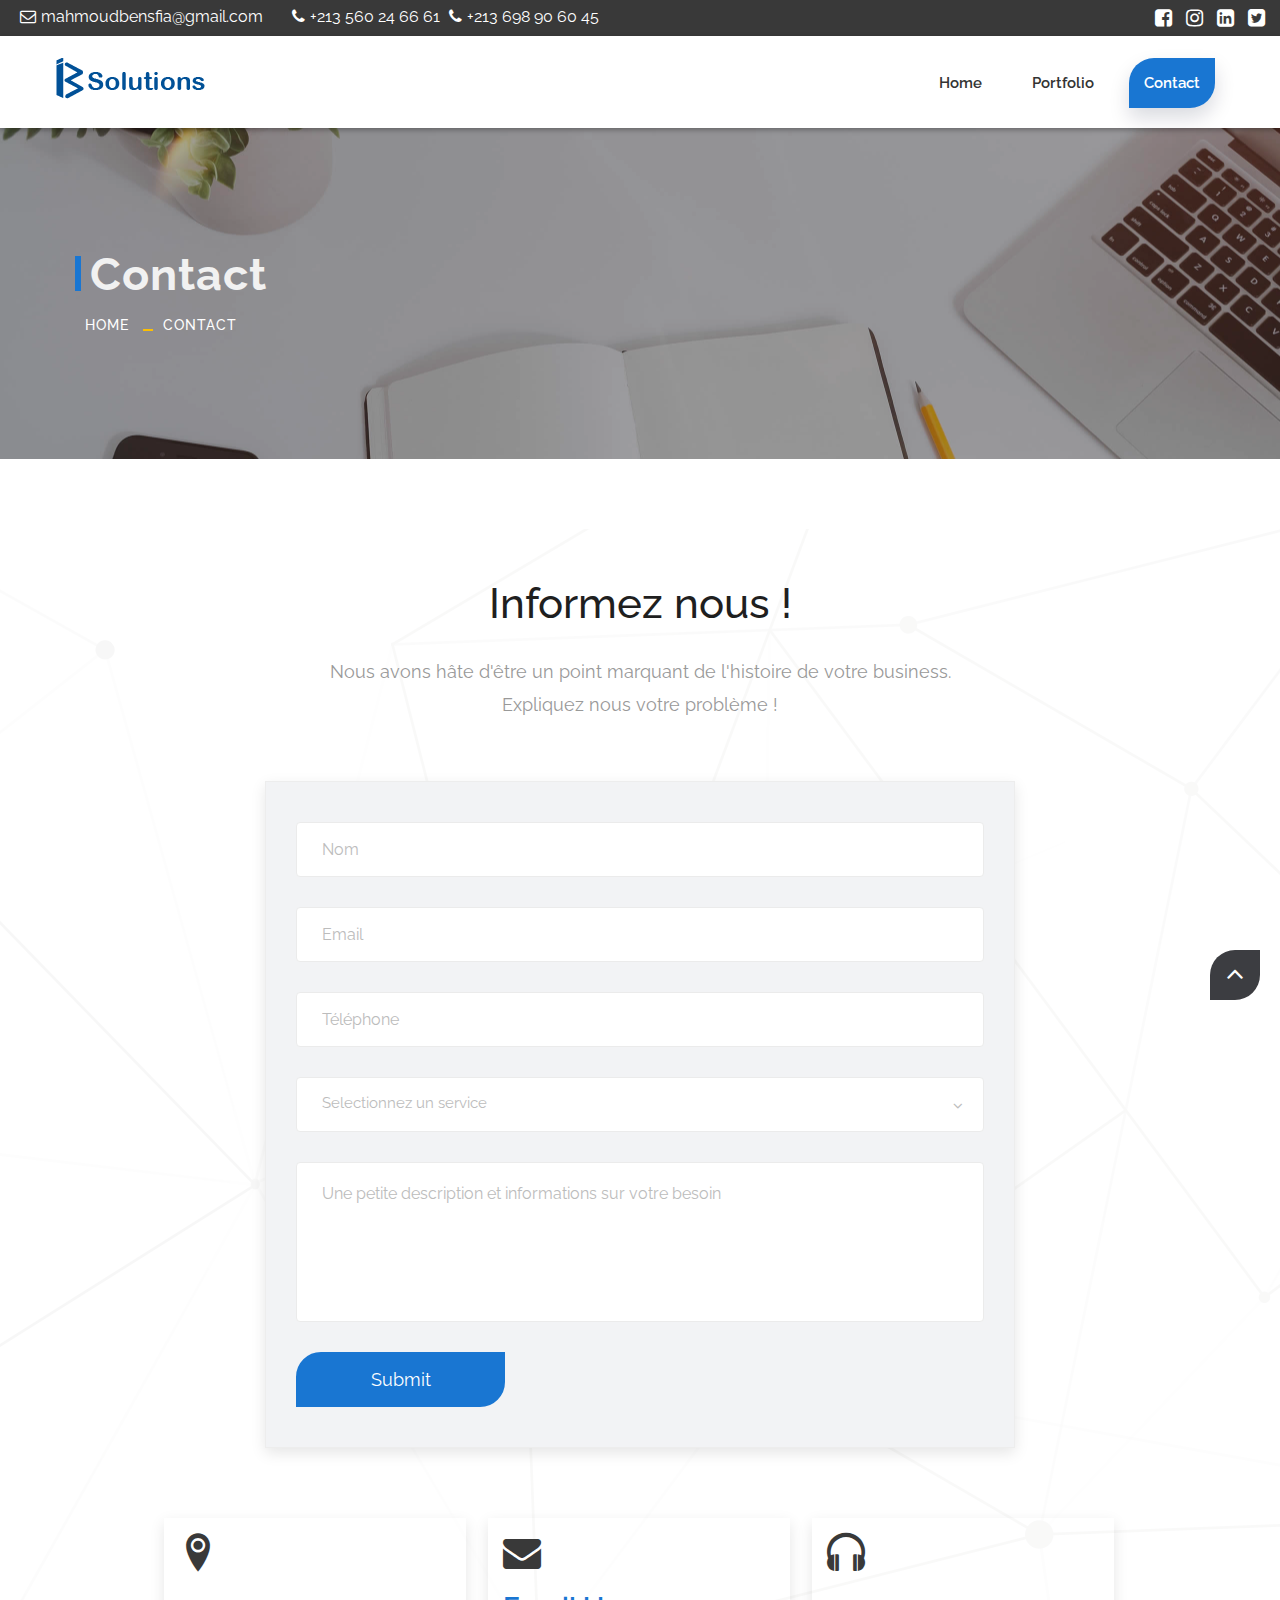
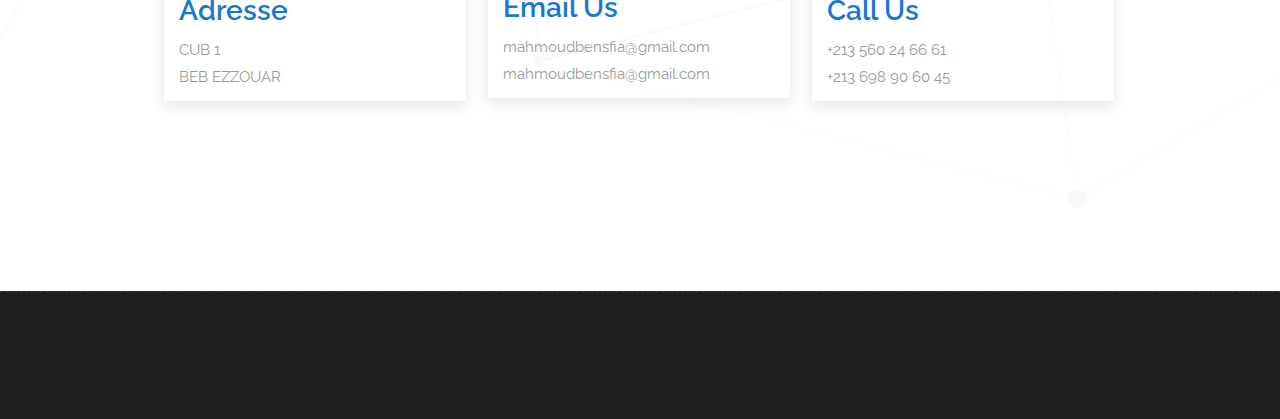
<file: contact.html>
<!DOCTYPE html>
<html lang="en">

    <!-- Basic -->
    <meta charset="utf-8">
    <meta http-equiv="X-UA-Compatible" content="IE=edge">   
   
    <!-- Mobile Metas -->
    <meta name="viewport" content="width=device-width, minimum-scale=1.0, maximum-scale=1.0, user-scalable=no">
 
     <!-- Site Metas -->
    <title>Contact us</title>  
    <meta name="keywords" content="">
    <meta name="description" content="">
    <meta name="author" content="">

    <!-- Site Icons -->
    <link rel="shortcut icon" href="images/favicon.ico" type="image/x-icon" />
    <link rel="apple-touch-icon" href="images/apple-touch-icon.png">

    <!-- Bootstrap CSS -->
    <link rel="stylesheet" href="css/bootstrap.min.css">
    <!-- Site CSS -->
    <link rel="stylesheet" href="style.css">  
    <!-- Responsive CSS -->
    <link rel="stylesheet" href="css/responsive.css">
    <!-- Custom CSS -->
    <link rel="stylesheet" href="css/custom.css">

    <!-- Modernizer for Portfolio -->
    <script src="js/modernizer.js"></script>

    <!--[if lt IE 9]>
      <script src="https://oss.maxcdn.com/libs/html5shiv/3.7.0/html5shiv.js"></script>
      <script src="https://oss.maxcdn.com/libs/respond.js/1.4.2/respond.min.js"></script>
    <![endif]-->

</head>
<body>

    <!-- LOADER -->
    <div id="preloader">
        <div class="loader">
			<div class="loader__bar"></div>
			<div class="loader__bar"></div>
			<div class="loader__bar"></div>
			<div class="loader__bar"></div>
			<div class="loader__bar"></div>
			<div class="loader__ball"></div>
		</div>
    </div><!-- end loader -->
    <!-- END LOADER -->
    
	<div class="top-bar">
		<div class="container-fluid">
			<div class="row">
				<div class="col-md-6 col-sm-6">
					<div class="left-top">
						<div class="email-box">
							<a href="mailto:mahmoudbensfia@gmail.com"><i class="fa fa-envelope-o" aria-hidden="true"></i>mahmoudbensfia@gmail.com</a>
						</div>
						<div class="phone-box">
							<a href="tel:+213560246661"><i class="fa fa-phone" aria-hidden="true"></i>+213 560 24 66 61</a>
						</div>
						<div class="phone-box">
							<a href="tel:+213698906045"><i class="fa fa-phone" aria-hidden="true"></i>+213 698 90 60 45</a>
						</div>
					</div>
				</div>
				<div class="col-md-6 col-sm-6">
					<div class="right-top">
						<div class="social-box">
							<ul>
								<li><a href="https://www.facebook.com/mahmoudbensfia"><i class="fa fa-facebook-square" aria-hidden="true"></i></a></li>
								<li><a href="https://www.instagram.com/mahisbens"><i class="fa fa-instagram" aria-hidden="true"></i></a></li>
								<li><a href="https://www.linkedin.com/in/mahmoud-bensfia-648bbb155"><i class="fa fa-linkedin-square" aria-hidden="true"></i></a></li>
								<li><a href="https://twitter.com/MahmoudBensfia"><i class="fa fa-twitter-square" aria-hidden="true"></i></a></li>
								<!-- <li><a href="#"><i class="fa fa-rss-square" aria-hidden="true"></i></a></li> -->
							<ul>
						</div>
					</div>
				</div>
			</div>
		</div>
	</div>
    <header class="header header_style_01">
        <nav class="megamenu navbar navbar-default">
            <div class="container-fluid">
                <div class="navbar-header">
                    <button type="button" class="navbar-toggle collapsed" data-toggle="collapse" data-target="#navbar" aria-expanded="false" aria-controls="navbar">
                        <span class="sr-only">Toggle navigation</span>
                        <span class="icon-bar"></span>
                        <span class="icon-bar"></span>
                        <span class="icon-bar"></span>
                    </button>
                    <a class="navbar-brand" href="index.html"><img src="images/logos/yas.png" alt="image"></a>
                </div>
                <div id="navbar" class="navbar-collapse collapse">
                    <ul class="nav navbar-nav navbar-right">
                        <li><a href="index.html">Home</a></li>
                        <!-- <li><a href="about-us.html">About us</a></li> -->
                        <!-- <li><a href="services.html">Our Services</a></li> -->
                        <li><a href="portfolio.html">Portfolio</a></li>
                        <!-- <li><a href="features.html">Features</a></li> -->
                        <!-- <li><a href="testimonials.html">Testimonials</a></li> -->
                        <!-- <li><a href="pricing.html">Pricing</a></li> -->
						<li><a class="active" href="contact.html">Contact</a></li>
                    </ul>
                </div>
            </div>
        </nav>
    </header>

   	<div class="banner-area banner-bg-1">
		<div class="container">
			<div class="row">
				<div class="col-md-12">
					<div class="banner">
						<h2>Contact</h2>
						<ul class="page-title-link">
							<li><a href="#">Home</a></li>
							<li><a href="#">Contact</a></li>
						</ul>
					</div>
				</div>
			</div>
		</div>
	</div>

    <div id="contact" class="section wb">
        <div class="container">
            <div class="section-title text-center">
                <h3>Informez nous !</h3>
                <p class="lead">Nous avons hâte d'être un point marquant de l'histoire de votre business. <br> Expliquez nous votre problème !</p>
            </div><!-- end title -->

            <div class="row">
                <div class="col-md-8 col-md-offset-2">
                    <div class="contact_form">
                        <div id="message"></div>
                        <form id="contactform" class="row" action="contact.php" name="contactform" method="post">
                            <fieldset class="row-fluid">
                                <!-- <div class="col-lg-12 col-md-12 col-sm-12 col-xs-12"> -->
                                    <!-- <input type="text" name="first_name" id="first_name" class="form-control" placeholder="First Name"> -->
                                <!-- </div> -->
                                <div class="col-lg-12 col-md-12 col-sm-12 col-xs-12">
                                    <input type="text" name="last_name" id="last_name" class="form-control" placeholder="Nom">
                                </div>
                                <div class="col-lg-12 col-md-12 col-sm-12 col-xs-12">
                                    <input type="email" name="email" id="email" class="form-control" placeholder="Email">
                                </div>
                                <div class="col-lg-12 col-md-12 col-sm-12 col-xs-12">
                                    <input type="text" name="phone" id="phone" class="form-control" placeholder="Téléphone">
                                </div>
                                <div class="col-lg-12 col-md-12 col-sm-12 col-xs-12">
                                    <label class="sr-only">Select Service</label>
                                    <select name="select_service" id="select_service" class="selectpicker form-control" data-style="btn-white">
                                        <option value="12">Selectionnez un service</option>
                                        <option value="Web Development">Web Development</option>
                                        <option value="Mobile Development">Mobile Development</option>
                                        <option value="Application bureau">Application bureau</option>
                                        <option value="Conception logo">Conception logo</option>
                                        <option value="Autres">Autres</option>
                                    </select>
                                </div>
                                <!-- <div class="col-lg-12 col-md-12 col-sm-12 col-xs-12"> -->
                                    <!-- <label class="sr-only">What is max price?</label> -->
                                    <!-- <select name="select_price" id="select_price" class="selectpicker form-control" data-style="btn-white"> -->
                                        <!-- <option value="$100 - $2000">$100 - $2000</option> -->
                                        <!-- <option value="$2000 - $4000">$2000 - $4000</option> -->
                                        <!-- <option value="$4000 - $10000">$4000 - $10000</option> -->
                                    <!-- </select> -->
                                <!-- </div> -->
                                <div class="col-lg-12 col-md-12 col-sm-12 col-xs-12">
                                    <textarea class="form-control" name="comments" id="comments" rows="6" placeholder="Une petite description et informations sur votre besoin"></textarea>
                                </div>
                                <div class="col-lg-4 col-md-4 col-sm-4 col-xs-12 text-center">
                                    <button type="submit" value="SEND" id="submit" class="btn btn-light btn-radius btn-brd grd1 btn-block">Submit</button>
                                </div>
                            </fieldset>
                        </form>
                    </div>
                </div><!-- end col -->
            </div><!-- end row -->
			
			<div class="row">
				<div class="col-md-offset-1 col-sm-10 col-md-10 col-sm-offset-1 pd-add">
					<div class="address-item">
						<div class="address-icon">
							<i class="icon icon-location2"></i>
						</div>
						<h3>Adresse</h3>
						<p>CUB 1  
							<br> BEB EZZOUAR</p>
					</div>
					<div class="address-item">
						<div class="address-icon">
							<i class="fa fa-envelope" aria-hidden="true"></i>
						</div>
						<h3>Email Us</h3>
						<p>mahmoudbensfia@gmail.com
						<br> mahmoudbensfia@gmail.com
							<!-- <br>info@yoursite.com -->
							</p>
					</div>
					<div class="address-item">
						<div class="address-icon">
							<i class="icon icon-headphones"></i>
						</div>
						<h3>Call Us</h3>
						<p>+213 560 24 66 61
							<br>+213 698 90 60 45</p>
					</div>
				</div>
			</div><!-- end row -->
			
        </div><!-- end container -->
    </div><!-- end section -->

    <!-- <footer class="footer"> -->
        <!-- <div class="container"> -->
            <!-- <div class="row"> -->
                <!-- <div class="col-md-4 col-sm-4 col-xs-12"> -->
                    <!-- <div class="widget clearfix"> -->
                        <!-- <div class="widget-title"> -->
                            <!-- <img src="images/logos/logo-2.png" alt="" /> -->
                        <!-- </div> -->
                        <!-- <p> Integer rutrum ligula eu dignissim laoreet. Pellentesque venenatis nibh sed tellus faucibus bibendum. Sed fermentum est vitae rhoncus molestie. Cum sociis natoque penatibus et magnis dis montes.</p> -->
                        <!-- <p>Sed fermentum est vitae rhoncus molestie. Cum sociis natoque penatibus et magnis dis montes.</p> -->
                    <!-- </div><!-- end clearfix --> 
                <!-- </div><!-- end col --> 

				<!-- <div class="col-md-4 col-sm-4 col-xs-12"> -->
                    <!-- <div class="widget clearfix"> -->
                        <!-- <div class="widget-title"> -->
                            <!-- <h3>Pages</h3> -->
                        <!-- </div> -->

                        <!-- <ul class="footer-links hov"> -->
                            <!-- <li><a href="#">Home <span class="icon icon-arrow-right2"></span></a></li> -->
							<!-- <li><a href="#">Blog <span class="icon icon-arrow-right2"></span></a></li> -->
							<!-- <li><a href="#">Pricing <span class="icon icon-arrow-right2"></span></a></li> -->
							<!-- <li><a href="#">About <span class="icon icon-arrow-right2"></span></a></li> -->
							<!-- <li><a href="#">Faq <span class="icon icon-arrow-right2"></span></a></li> -->
							<!-- <li><a href="#">Contact <span class="icon icon-arrow-right2"></span></a></li> -->
                        <!-- </ul><!-- end links --> 
                    <!-- </div><!-- end clearfix --> 
                <!-- </div><!-- end col --> 
				
                <!-- <div class="col-md-4 col-sm-4 col-xs-12"> -->
                    <!-- <div class="footer-distributed widget clearfix"> -->
                        <!-- <div class="widget-title"> -->
                            <!-- <h3>Subscribe</h3> -->
							<!-- <p>There are many variations of passages of Lorem Ipsum available, but the majority have suffered alteration in some form, by injected humour, or randomised words which one know this tricks.</p> -->
                        <!-- </div> -->
						
						<!-- <div class="footer-right"> -->
							<!-- <form method="get" action="#"> -->
								<!-- <input placeholder="Subscribe our newsletter.." name="search"> -->
								<!-- <i class="fa fa-envelope-o"></i> -->
							<!-- </form> -->
						<!-- </div>                         -->
                    <!-- </div><!-- end clearfix --> 
                <!-- </div><!-- end col --> 
            <!-- </div><!-- end row --> 
        <!-- </div><!-- end container --> 
    <!-- </footer><!-- end footer --> 

    <div class="copyrights">
        <div class="container">
            <div class="footer-distributed">
                <div class="footer-left">                   
                    <p class="footer-company-name">All Rights Reserved. &copy; 2018 <a href="#">GoodWEB</a> Design By : 
					<a href="https://html.design/">html design</a></p>
                </div>

                
            </div>
        </div><!-- end container -->
    </div><!-- end copyrights -->

    <a href="#" id="scroll-to-top" class="dmtop global-radius"><i class="fa fa-angle-up"></i></a>

    <!-- ALL JS FILES -->
    <script src="js/all.js"></script>
    <!-- ALL PLUGINS -->
    <script src="js/custom.js"></script>
    <script src="js/portfolio.js"></script>
    <script src="js/hoverdir.js"></script>    

</body>
</html>
</file>
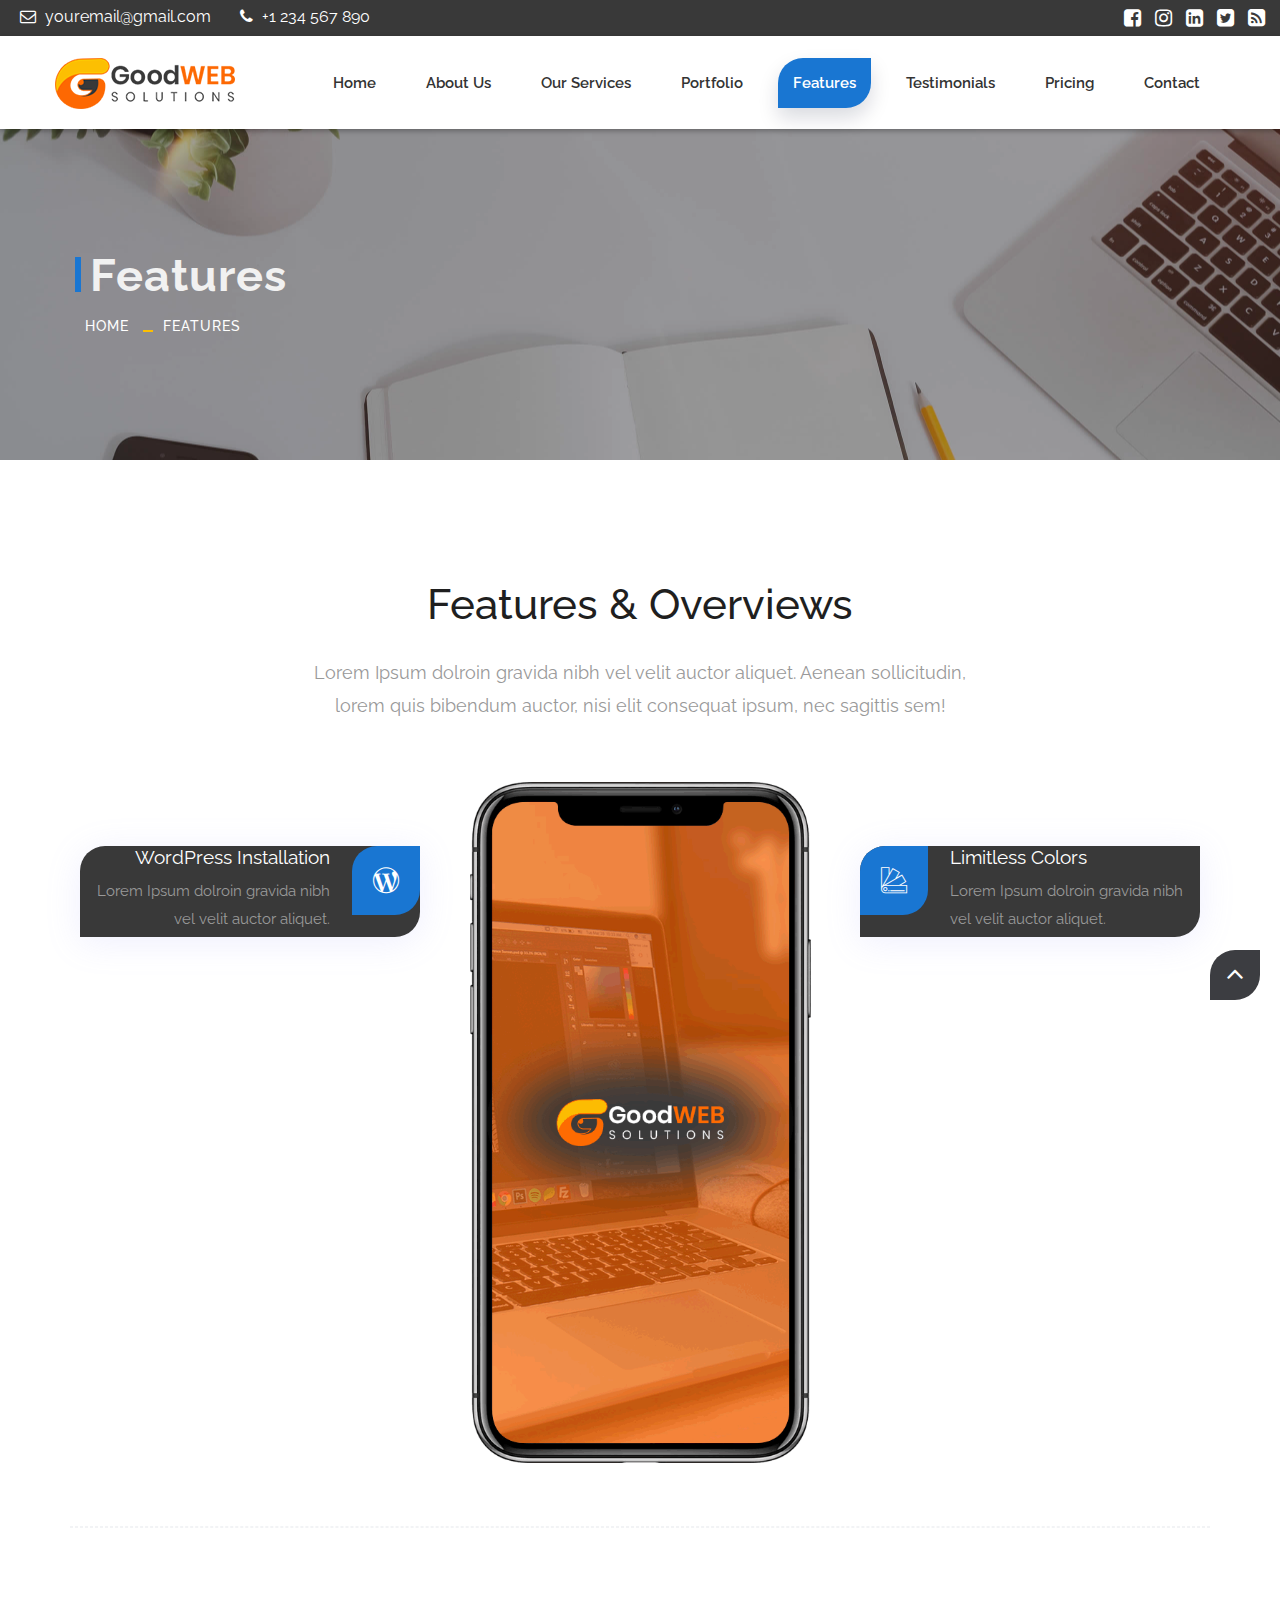
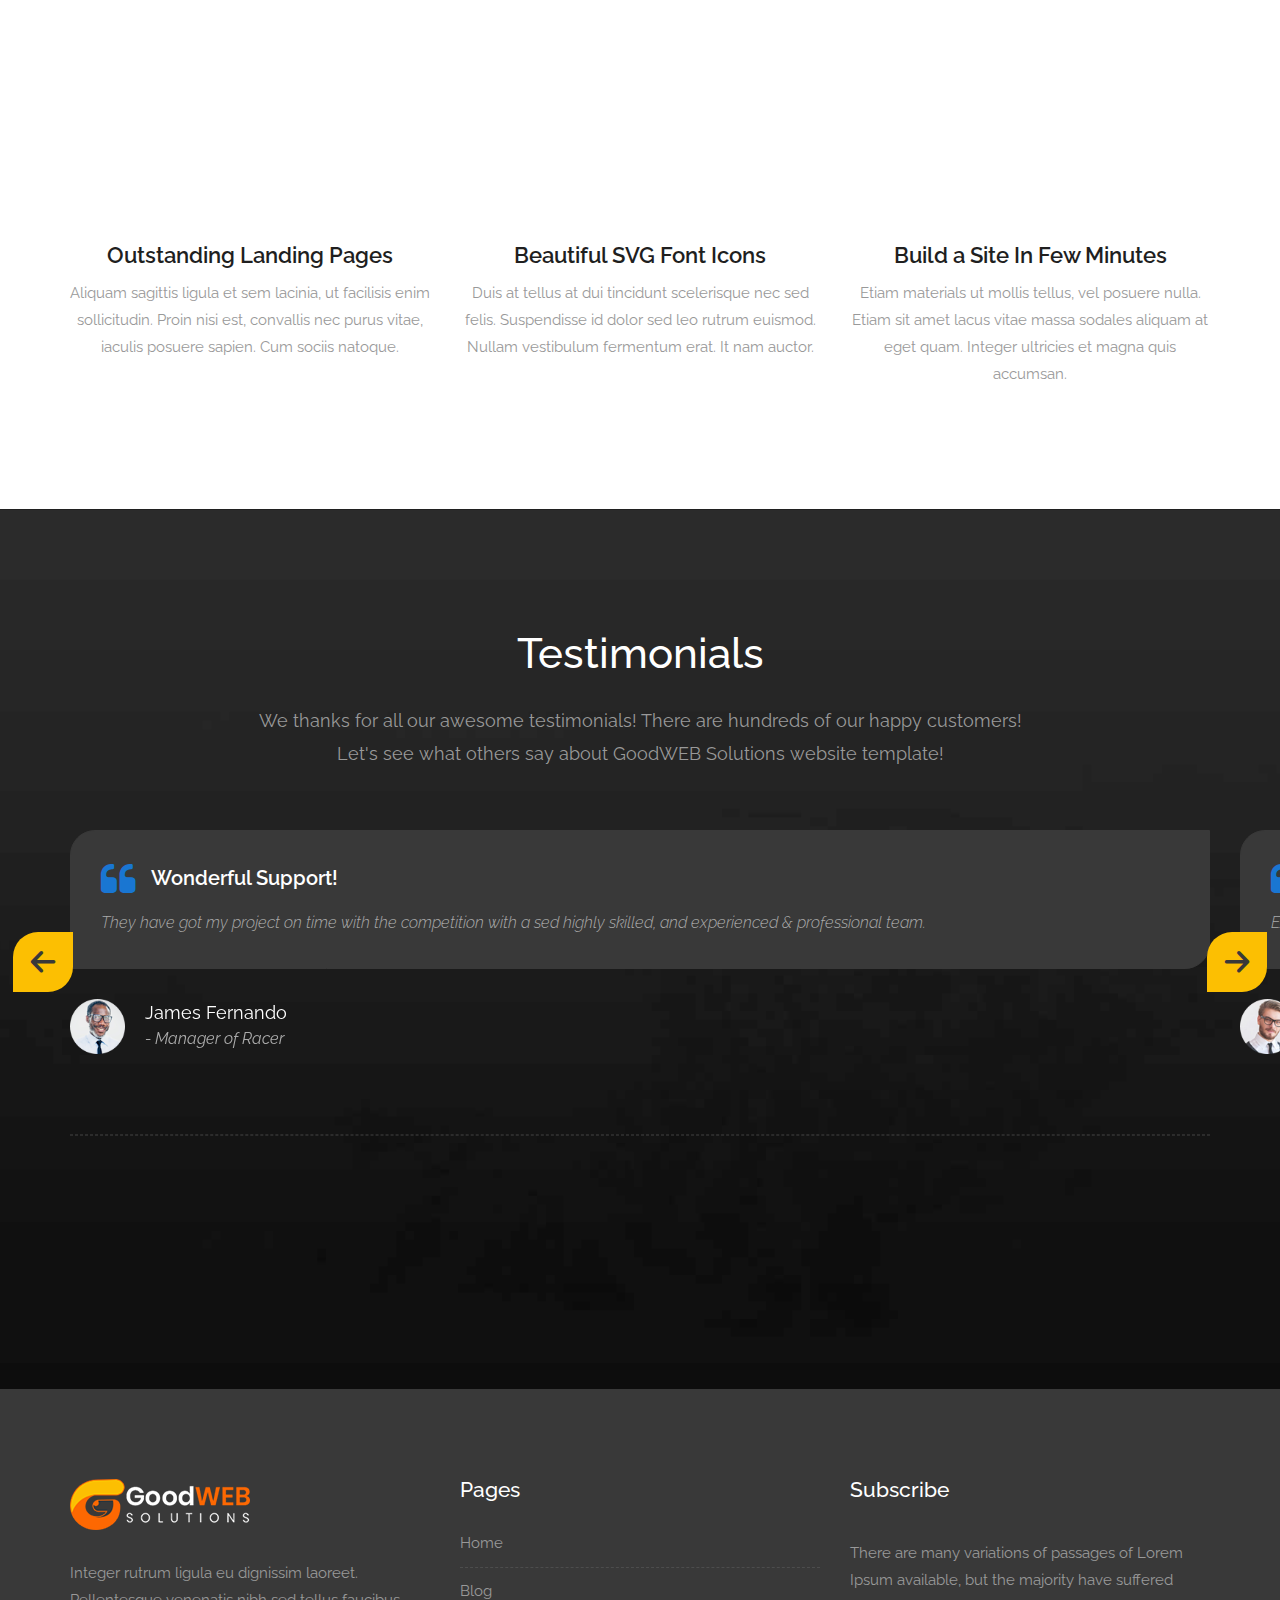
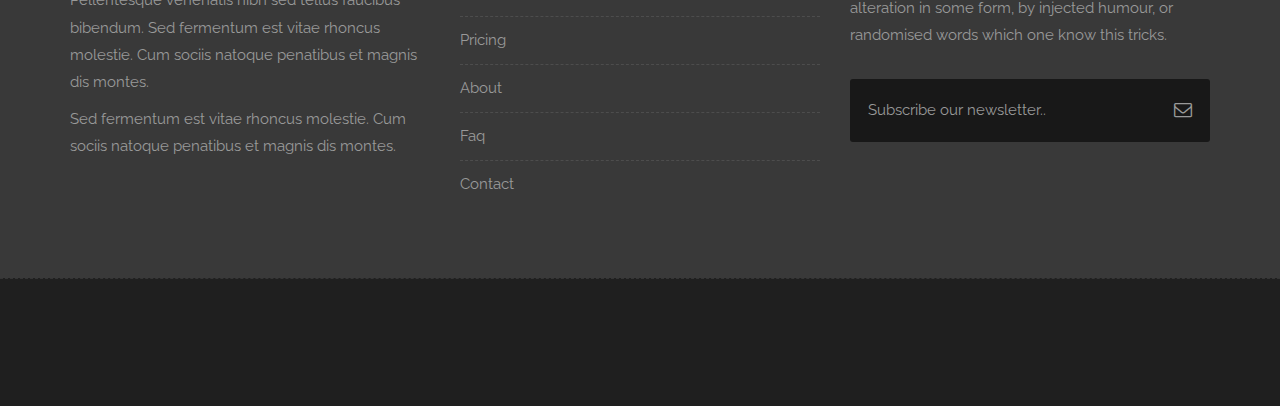
<file: features.html>
<!DOCTYPE html>
<html lang="en">

    <!-- Basic -->
    <meta charset="utf-8">
    <meta http-equiv="X-UA-Compatible" content="IE=edge">   
   
    <!-- Mobile Metas -->
    <meta name="viewport" content="width=device-width, minimum-scale=1.0, maximum-scale=1.0, user-scalable=no">
 
     <!-- Site Metas -->
    <title>GoodWEB Solutions - Responsive HTML5 Landing Page Template</title>  
    <meta name="keywords" content="">
    <meta name="description" content="">
    <meta name="author" content="">

    <!-- Site Icons -->
    <link rel="shortcut icon" href="images/favicon.ico" type="image/x-icon" />
    <link rel="apple-touch-icon" href="images/apple-touch-icon.png">

    <!-- Bootstrap CSS -->
    <link rel="stylesheet" href="css/bootstrap.min.css">
    <!-- Site CSS -->
    <link rel="stylesheet" href="style.css">
    <!-- Responsive CSS -->
    <link rel="stylesheet" href="css/responsive.css">
    <!-- Custom CSS -->
    <link rel="stylesheet" href="css/custom.css">

    <!-- Modernizer for Portfolio -->
    <script src="js/modernizer.js"></script>

    <!--[if lt IE 9]>
      <script src="https://oss.maxcdn.com/libs/html5shiv/3.7.0/html5shiv.js"></script>
      <script src="https://oss.maxcdn.com/libs/respond.js/1.4.2/respond.min.js"></script>
    <![endif]-->

</head>
<body>

    <!-- LOADER -->
    <div id="preloader">
        <div class="loader">
			<div class="loader__bar"></div>
			<div class="loader__bar"></div>
			<div class="loader__bar"></div>
			<div class="loader__bar"></div>
			<div class="loader__bar"></div>
			<div class="loader__ball"></div>
		</div>
    </div><!-- end loader -->
    <!-- END LOADER -->
    
	<div class="top-bar">
		<div class="container-fluid">
			<div class="row">
				<div class="col-md-6 col-sm-6">
					<div class="left-top">
						<div class="email-box">
							<a href="#"><i class="fa fa-envelope-o" aria-hidden="true"></i> youremail@gmail.com</a>
						</div>
						<div class="phone-box">
							<a href="tel:1234567890"><i class="fa fa-phone" aria-hidden="true"></i> +1 234 567 890</a>
						</div>
					</div>
				</div>
				<div class="col-md-6 col-sm-6">
					<div class="right-top">
						<div class="social-box">
							<ul>
								<li><a href="#"><i class="fa fa-facebook-square" aria-hidden="true"></i></a></li>
								<li><a href="#"><i class="fa fa-instagram" aria-hidden="true"></i></a></li>
								<li><a href="#"><i class="fa fa-linkedin-square" aria-hidden="true"></i></a></li>
								<li><a href="#"><i class="fa fa-twitter-square" aria-hidden="true"></i></a></li>
								<li><a href="#"><i class="fa fa-rss-square" aria-hidden="true"></i></a></li>
							<ul>
						</div>
					</div>
				</div>
			</div>
		</div>
	</div>
    <header class="header header_style_01">
        <nav class="megamenu navbar navbar-default">
            <div class="container-fluid">
                <div class="navbar-header">
                    <button type="button" class="navbar-toggle collapsed" data-toggle="collapse" data-target="#navbar" aria-expanded="false" aria-controls="navbar">
                        <span class="sr-only">Toggle navigation</span>
                        <span class="icon-bar"></span>
                        <span class="icon-bar"></span>
                        <span class="icon-bar"></span>
                    </button>
                    <a class="navbar-brand" href="index.html"><img src="images/logos/logo.png" alt="image"></a>
                </div>
                <div id="navbar" class="navbar-collapse collapse">
                    <ul class="nav navbar-nav navbar-right">
                        <li><a href="index.html">Home</a></li>
                        <li><a href="about-us.html">About us</a></li>
                        <li><a href="services.html">Our Services</a></li>
                        <li><a href="portfolio.html">Portfolio</a></li>
                        <li><a class="active" href="features.html">Features</a></li>
                        <li><a href="testimonials.html">Testimonials</a></li>
                        <li><a href="pricing.html">Pricing</a></li>
						<li><a href="contact.html">Contact</a></li>
                    </ul>
                </div>
            </div>
        </nav>
    </header>

   	<div class="banner-area banner-bg-1">
		<div class="container">
			<div class="row">
				<div class="col-md-12">
					<div class="banner">
						<h2>Features</h2>
						<ul class="page-title-link">
							<li><a href="#">Home</a></li>
							<li><a href="#">Features</a></li>
						</ul>
					</div>
				</div>
			</div>
		</div>
	</div>

    <div id="features" class="section wb">
        <div class="container">
            <div class="section-title text-center">
                <h3>Features & Overviews</h3>
                <p class="lead">Lorem Ipsum dolroin gravida nibh vel velit auctor aliquet. Aenean sollicitudin, <br>lorem quis bibendum auctor, nisi elit consequat ipsum, nec sagittis sem!</p>
            </div><!-- end title -->

            <div class="row">
                <div class="col-md-4 col-sm-6 col-xs-12">
                    <ul class="features-left">
                        <li class="wow fadeInLeft" data-wow-duration="1s" data-wow-delay="0.2s">
                            <i class="flaticon-wordpress-logo"></i>
                            <div class="fl-inner">
                                <h4>WordPress Installation</h4>
                                <p>Lorem Ipsum dolroin gravida nibh vel velit auctor aliquet. </p>
                            </div>
                        </li>
                        <li class="wow fadeInLeft" data-wow-duration="1s" data-wow-delay="0.3s">
                            <i class="flaticon-windows"></i>
                            <div class="fl-inner">
                                <h4>Browser Compatible</h4>
                                <p>Lorem Ipsum dolroin gravida nibh vel velit auctor aliquet. </p>
                            </div>
                        </li>
                        <li class="wow fadeInLeft" data-wow-duration="1s" data-wow-delay="0.4s">
                            <i class="flaticon-price-tag"></i>
                            <div class="fl-inner">
                                <h4>eCommerce Ready</h4>
                                <p>Lorem Ipsum dolroin gravida nibh vel velit auctor aliquet. </p>
                            </div>
                        </li>
                        <li class="wow fadeInLeft" data-wow-duration="1s" data-wow-delay="0.5s">
                            <i class="flaticon-new-file"></i>
                            <div class="fl-inner">
                                <h4>Easy to Customize</h4>
                                <p>Lorem Ipsum dolroin gravida nibh vel velit auctor aliquet. </p>
                            </div>
                        </li>
                    </ul>
                </div>
                <div class="col-md-4 hidden-xs hidden-sm">
                    <img src="uploads/ipad.png" class="img-center img-responsive" alt="">
                </div>
                <div class="col-md-4 col-sm-6 col-xs-12">
                    <ul class="features-right">
                        <li class="wow fadeInRight" data-wow-duration="1s" data-wow-delay="0.2s">
                            <i class="flaticon-pantone"></i>
                            <div class="fr-inner">
                                <h4>Limitless Colors</h4>
                                <p>Lorem Ipsum dolroin gravida nibh vel velit auctor aliquet. </p>
                            </div>
                        </li>
                        <li class="wow fadeInRight" data-wow-duration="1s" data-wow-delay="0.3s">
                            <i class="flaticon-cloud-computing"></i>
                            <div class="fr-inner">
                                <h4>Lifetime Update</h4>
                                <p>Lorem Ipsum dolroin gravida nibh vel velit auctor aliquet. </p>
                            </div>
                        </li>
                        <li class="wow fadeInRight" data-wow-duration="1s" data-wow-delay="0.4s">
                            <i class="flaticon-line-graph"></i>
                            <div class="fr-inner">
                                <h4>SEO Friendly</h4>
                                <p>Lorem Ipsum dolroin gravida nibh vel velit auctor aliquet. </p>
                            </div>
                        </li>
                        <li class="wow fadeInRight" data-wow-duration="1s" data-wow-delay="0.5s">
                            <i class="flaticon-coding"></i>
                            <div class="fr-inner">
                                <h4>Simple Clean Code</h4>
                                <p>Lorem Ipsum dolroin gravida nibh vel velit auctor aliquet. </p>
                            </div>
                        </li>
                    </ul>
                </div><!-- end col -->
            </div><!-- end row -->

            <hr class="hr1">

            <div class="row text-center">
                <div class="col-md-4 col-sm-4 col-xs-12">
                    <div class="service-widget">
                        <div class="post-media wow fadeIn">
                            <a href="uploads/features_01.jpg" data-rel="prettyPhoto[gal]" class="hoverbutton global-radius"><i class="flaticon-unlink"></i></a>
                            <img src="uploads/features_01.jpg" alt="" class="img-responsive img-rounded">
                        </div>
                        <h3>Outstanding Landing Pages</h3>
                        <p>Aliquam sagittis ligula et sem lacinia, ut facilisis enim sollicitudin. Proin nisi est, convallis nec purus vitae, iaculis posuere sapien. Cum sociis natoque.</p>
                    </div><!-- end service -->
                </div><!-- end col -->

                <div class="col-md-4 col-sm-4 col-xs-12">
                    <div class="service-widget">
                        <div class="post-media wow fadeIn">
                            <a href="uploads/features_02.jpg" data-rel="prettyPhoto[gal]" class="hoverbutton global-radius"><i class="flaticon-unlink"></i></a>
                            <img src="uploads/features_02.jpg" alt="" class="img-responsive img-rounded">
                        </div>
                        <h3>Beautiful SVG Font Icons</h3>
                        <p>Duis at tellus at dui tincidunt scelerisque nec sed felis. Suspendisse id dolor sed leo rutrum euismod. Nullam vestibulum fermentum erat. It nam auctor. </p>
                    </div><!-- end service -->
                </div><!-- end col -->

                <div class="col-md-4 col-sm-4 col-xs-12">
                    <div class="service-widget">
                        <div class="post-media wow fadeIn">
                            <a href="uploads/features_03.jpg" data-rel="prettyPhoto[gal]" class="hoverbutton global-radius"><i class="flaticon-unlink"></i></a>
                            <img src="uploads/features_03.jpg" alt="" class="img-responsive img-rounded">
                        </div>
                        <h3>Build a Site In Few Minutes</h3>
                        <p>Etiam materials ut mollis tellus, vel posuere nulla. Etiam sit amet lacus vitae massa sodales aliquam at eget quam. Integer ultricies et magna quis accumsan.</p>
                    </div><!-- end service -->
                </div><!-- end col -->
            </div><!-- end row -->
        </div><!-- end container -->
    </div><!-- end section -->

    <div id="testimonials" class="parallax section db parallax-off" style="background-image:url('uploads/parallax_03.jpg');">
        <div class="container">
            <div class="section-title text-center">
                <h3>Testimonials</h3>
                <p class="lead">We thanks for all our awesome testimonials! There are hundreds of our happy customers! <br>Let's see what others say about GoodWEB Solutions website template!</p>
            </div><!-- end title -->

            <div class="row">
                <div class="col-md-12 col-sm-12">
                    <div class="testi-carousel owl-carousel owl-theme">
                        <div class="testimonial clearfix">
                            <div class="desc">
                                <h3><i class="fa fa-quote-left"></i> Wonderful Support!</h3>
                                <p class="lead">They have got my project on time with the competition with a sed highly skilled, and experienced & professional team.</p>
                            </div>
                            <div class="testi-meta">
                                <img src="uploads/testi_01.png" alt="" class="img-responsive alignleft">
                                <h4>James Fernando <small>- Manager of Racer</small></h4>
                            </div>
                            <!-- end testi-meta -->
                        </div>
                        <!-- end testimonial -->

                        <div class="testimonial clearfix">
                            <div class="desc">
                                <h3><i class="fa fa-quote-left"></i> Awesome Services!</h3>
                                <p class="lead">Explain to you how all this mistaken idea of denouncing pleasure and praising pain was born and I will give you completed.</p>
                            </div>
                            <div class="testi-meta">
                                <img src="uploads/testi_02.png" alt="" class="img-responsive alignleft">
                                <h4>Jacques Philips <small>- Designer</small></h4>
                            </div>
                            <!-- end testi-meta -->
                        </div>
                        <!-- end testimonial -->

                        <div class="testimonial clearfix">
                            <div class="desc">
                                <h3><i class="fa fa-quote-left"></i> Great & Talented Team!</h3>
                                <p class="lead">The master-builder of human happines no one rejects, dislikes avoids pleasure itself, because it is very pursue pleasure. </p>
                            </div>
                            <div class="testi-meta">
                                <img src="uploads/testi_03.png" alt="" class="img-responsive alignleft">
                                <h4>Venanda Mercy <small>- Newyork City</small></h4>
                            </div>
                            <!-- end testi-meta -->
                        </div>
                        <!-- end testimonial -->
                        <div class="testimonial clearfix">
                            <div class="desc">
                                <h3><i class="fa fa-quote-left"></i> Wonderful Support!</h3>
                                <p class="lead">They have got my project on time with the competition with a sed highly skilled, and experienced & professional team.</p>
                            </div>
                            <div class="testi-meta">
                                <img src="uploads/testi_01.png" alt="" class="img-responsive alignleft">
                                <h4>James Fernando <small>- Manager of Racer</small></h4>
                            </div>
                            <!-- end testi-meta -->
                        </div>
                        <!-- end testimonial -->

                        <div class="testimonial clearfix">
                            <div class="desc">
                                <h3><i class="fa fa-quote-left"></i> Awesome Services!</h3>
                                <p class="lead">Explain to you how all this mistaken idea of denouncing pleasure and praising pain was born and I will give you completed.</p>
                            </div>
                            <div class="testi-meta">
                                <img src="uploads/testi_02.png" alt="" class="img-responsive alignleft">
                                <h4>Jacques Philips <small>- Designer</small></h4>
                            </div>
                            <!-- end testi-meta -->
                        </div>
                        <!-- end testimonial -->

                        <div class="testimonial clearfix">
                            <div class="desc">
                                <h3><i class="fa fa-quote-left"></i> Great & Talented Team!</h3>
                                <p class="lead">The master-builder of human happines no one rejects, dislikes avoids pleasure itself, because it is very pursue pleasure. </p>
                            </div>
                            <div class="testi-meta">
                                <img src="uploads/testi_03.png" alt="" class="img-responsive alignleft">
                                <h4>Venanda Mercy <small>- Newyork City</small></h4>
                            </div>
                            <!-- end testi-meta -->
                        </div><!-- end testimonial -->
                    </div><!-- end carousel -->
                </div><!-- end col -->
            </div><!-- end row -->

            <hr class="hr1">

            <div class="row logos">
                <div class="col-md-2 col-sm-2 col-xs-6 wow fadeInUp">
                    <a href="#"><img src="uploads/logo_01.png" alt="" class="img-repsonsive"></a>
                </div>
                <div class="col-md-2 col-sm-2 col-xs-6 wow fadeInUp">
                    <a href="#"><img src="uploads/logo_02.png" alt="" class="img-repsonsive"></a>
                </div>
                <div class="col-md-2 col-sm-2 col-xs-6 wow fadeInUp">
                    <a href="#"><img src="uploads/logo_03.png" alt="" class="img-repsonsive"></a>
                </div>
                <div class="col-md-2 col-sm-2 col-xs-6 wow fadeInUp">
                    <a href="#"><img src="uploads/logo_04.png" alt="" class="img-repsonsive"></a>
                </div>
                <div class="col-md-2 col-sm-2 col-xs-6 wow fadeInUp">
                    <a href="#"><img src="uploads/logo_05.png" alt="" class="img-repsonsive"></a>
                </div>
                <div class="col-md-2 col-sm-2 col-xs-6 wow fadeInUp">
                    <a href="#"><img src="uploads/logo_06.png" alt="" class="img-repsonsive"></a>
                </div>
            </div><!-- end row -->

        </div><!-- end container -->
    </div><!-- end section -->

    <footer class="footer">
        <div class="container">
            <div class="row">
                <div class="col-md-4 col-sm-4 col-xs-12">
                    <div class="widget clearfix">
                        <div class="widget-title">
                            <img src="images/logos/logo-2.png" alt="" />
                        </div>
                        <p> Integer rutrum ligula eu dignissim laoreet. Pellentesque venenatis nibh sed tellus faucibus bibendum. Sed fermentum est vitae rhoncus molestie. Cum sociis natoque penatibus et magnis dis montes.</p>
                        <p>Sed fermentum est vitae rhoncus molestie. Cum sociis natoque penatibus et magnis dis montes.</p>
                    </div><!-- end clearfix -->
                </div><!-- end col -->

				<div class="col-md-4 col-sm-4 col-xs-12">
                    <div class="widget clearfix">
                        <div class="widget-title">
                            <h3>Pages</h3>
                        </div>

                        <ul class="footer-links hov">
                            <li><a href="#">Home <span class="icon icon-arrow-right2"></span></a></li>
							<li><a href="#">Blog <span class="icon icon-arrow-right2"></span></a></li>
							<li><a href="#">Pricing <span class="icon icon-arrow-right2"></span></a></li>
							<li><a href="#">About <span class="icon icon-arrow-right2"></span></a></li>
							<li><a href="#">Faq <span class="icon icon-arrow-right2"></span></a></li>
							<li><a href="#">Contact <span class="icon icon-arrow-right2"></span></a></li>
                        </ul><!-- end links -->
                    </div><!-- end clearfix -->
                </div><!-- end col -->
				
                <div class="col-md-4 col-sm-4 col-xs-12">
                    <div class="footer-distributed widget clearfix">
                        <div class="widget-title">
                            <h3>Subscribe</h3>
							<p>There are many variations of passages of Lorem Ipsum available, but the majority have suffered alteration in some form, by injected humour, or randomised words which one know this tricks.</p>
                        </div>
						
						<div class="footer-right">
							<form method="get" action="#">
								<input placeholder="Subscribe our newsletter.." name="search">
								<i class="fa fa-envelope-o"></i>
							</form>
						</div>                        
                    </div><!-- end clearfix -->
                </div><!-- end col -->
            </div><!-- end row -->
        </div><!-- end container -->
    </footer><!-- end footer -->

    <div class="copyrights">
        <div class="container">
            <div class="footer-distributed">
                <div class="footer-left">                   
                    <p class="footer-company-name">All Rights Reserved. &copy; 2018 <a href="#">GoodWEB</a> Design By : 
					<a href="https://html.design/">html design</a></p>
                </div>

                
            </div>
        </div><!-- end container -->
    </div><!-- end copyrights -->

    <a href="#" id="scroll-to-top" class="dmtop global-radius"><i class="fa fa-angle-up"></i></a>

    <!-- ALL JS FILES -->
    <script src="js/all.js"></script>
    <!-- ALL PLUGINS -->
    <script src="js/custom.js"></script>
    <script src="js/portfolio.js"></script>
    <script src="js/hoverdir.js"></script>    

</body>
</html>
</file>
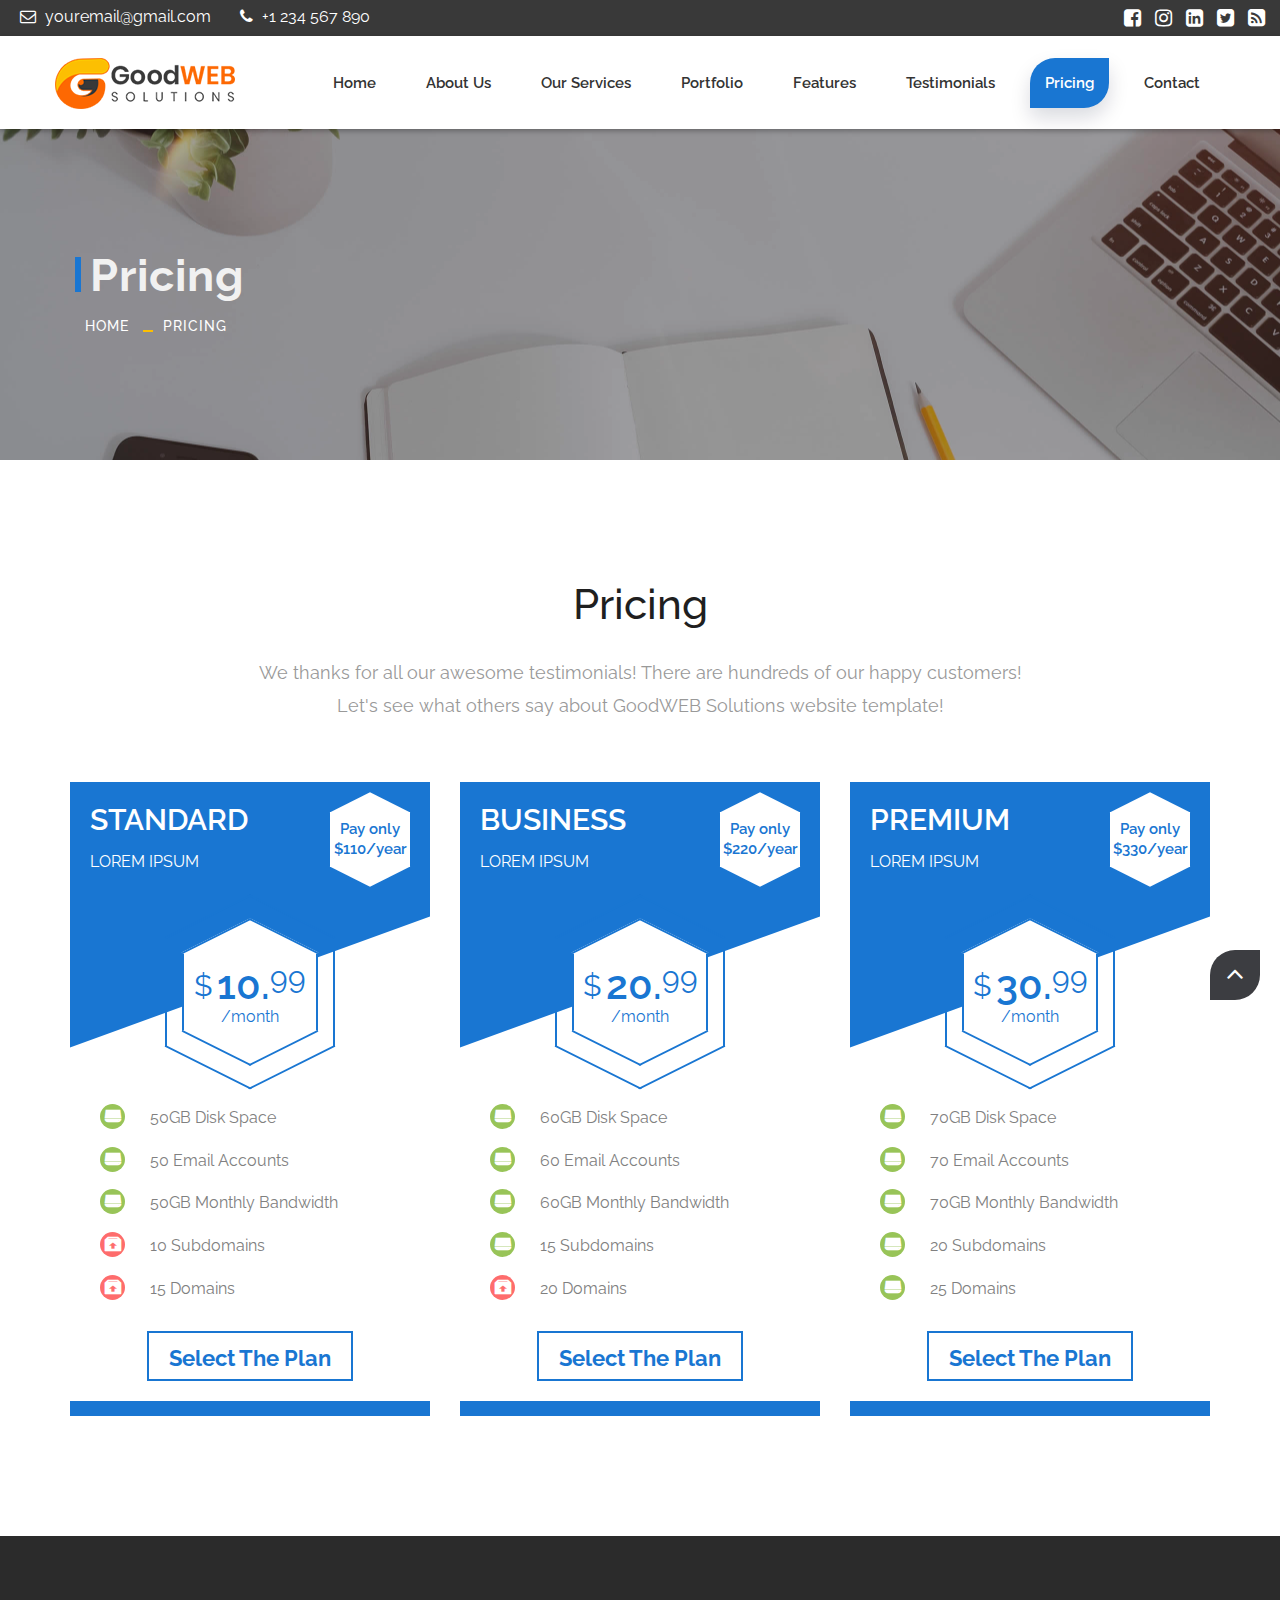
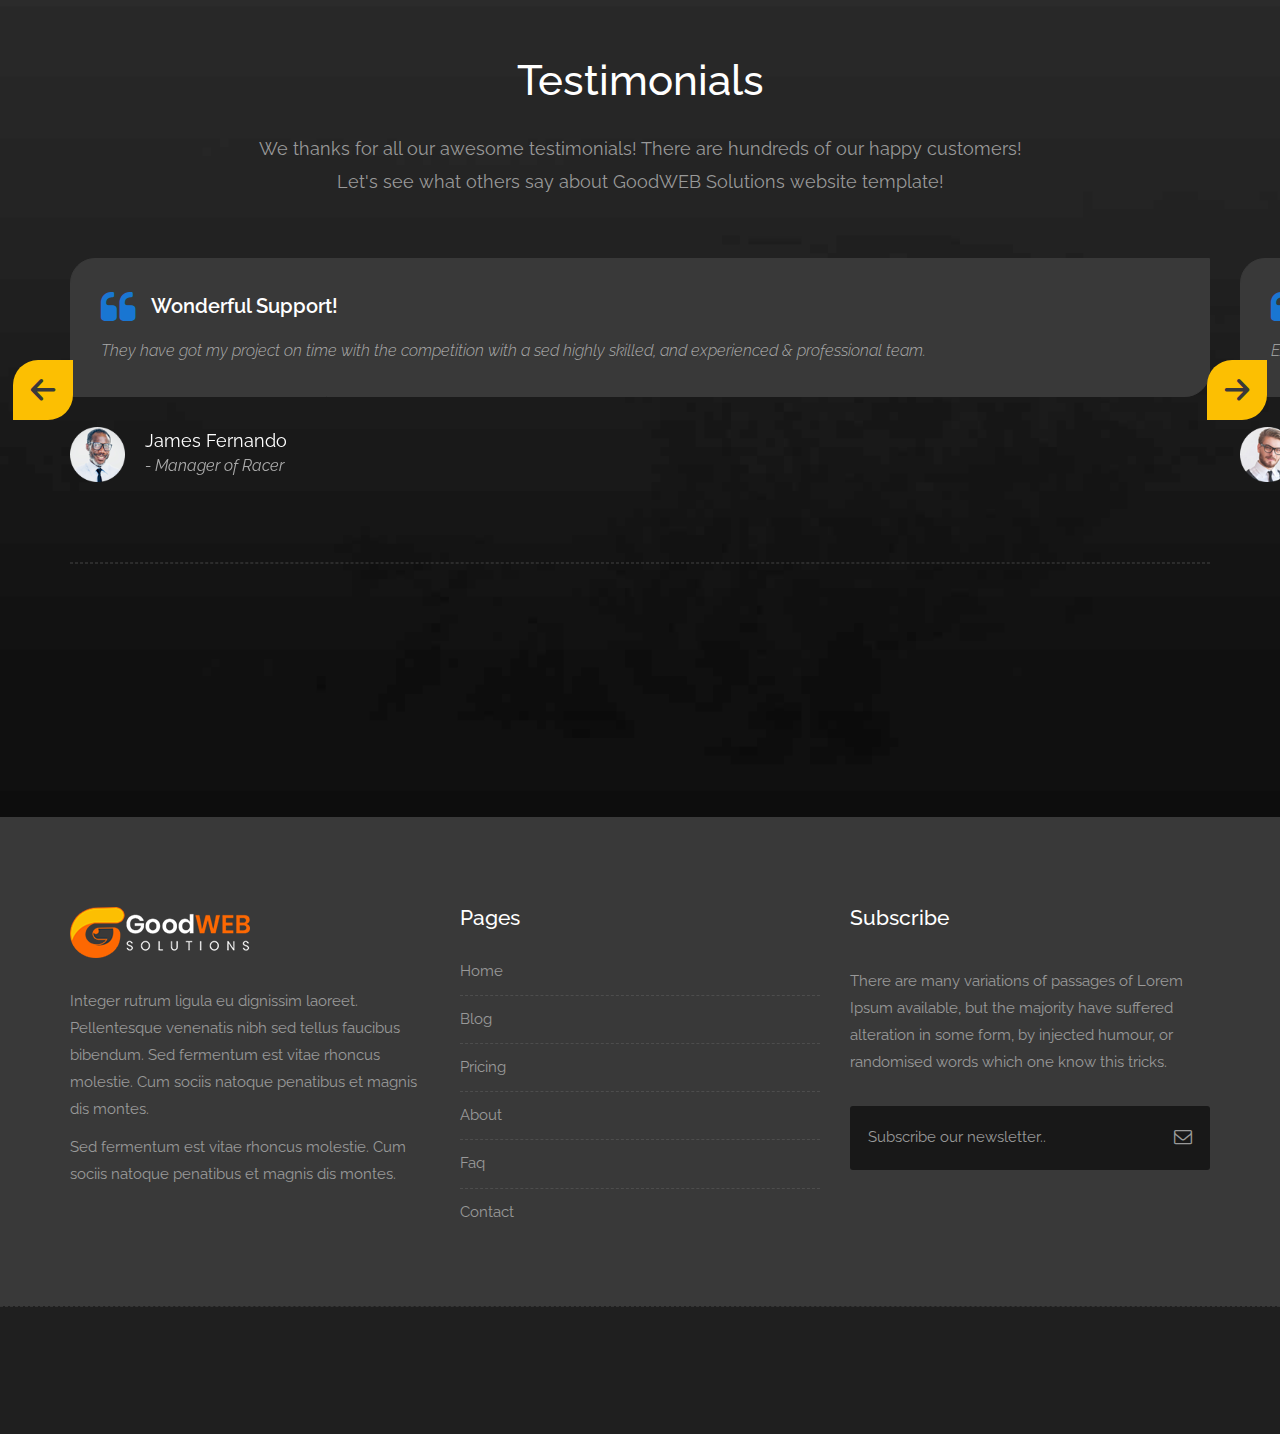
<file: pricing.html>
<!DOCTYPE html>
<html lang="en">

    <!-- Basic -->
    <meta charset="utf-8">
    <meta http-equiv="X-UA-Compatible" content="IE=edge">   
   
    <!-- Mobile Metas -->
    <meta name="viewport" content="width=device-width, minimum-scale=1.0, maximum-scale=1.0, user-scalable=no">
 
     <!-- Site Metas -->
    <title>GoodWEB Solutions - Responsive HTML5 Landing Page Template</title>  
    <meta name="keywords" content="">
    <meta name="description" content="">
    <meta name="author" content="">

    <!-- Site Icons -->
    <link rel="shortcut icon" href="images/favicon.ico" type="image/x-icon" />
    <link rel="apple-touch-icon" href="images/apple-touch-icon.png">

    <!-- Bootstrap CSS -->
    <link rel="stylesheet" href="css/bootstrap.min.css">
    <!-- Site CSS -->
    <link rel="stylesheet" href="style.css">
    <!-- Responsive CSS -->
    <link rel="stylesheet" href="css/responsive.css">
    <!-- Custom CSS -->
    <link rel="stylesheet" href="css/custom.css">

    <!-- Modernizer for Portfolio -->
    <script src="js/modernizer.js"></script>

    <!--[if lt IE 9]>
      <script src="https://oss.maxcdn.com/libs/html5shiv/3.7.0/html5shiv.js"></script>
      <script src="https://oss.maxcdn.com/libs/respond.js/1.4.2/respond.min.js"></script>
    <![endif]-->

</head>
<body>

    <!-- LOADER -->
    <div id="preloader">
        <div class="loader">
			<div class="loader__bar"></div>
			<div class="loader__bar"></div>
			<div class="loader__bar"></div>
			<div class="loader__bar"></div>
			<div class="loader__bar"></div>
			<div class="loader__ball"></div>
		</div>
    </div><!-- end loader -->
    <!-- END LOADER -->
    
	<div class="top-bar">
		<div class="container-fluid">
			<div class="row">
				<div class="col-md-6 col-sm-6">
					<div class="left-top">
						<div class="email-box">
							<a href="#"><i class="fa fa-envelope-o" aria-hidden="true"></i> youremail@gmail.com</a>
						</div>
						<div class="phone-box">
							<a href="tel:1234567890"><i class="fa fa-phone" aria-hidden="true"></i> +1 234 567 890</a>
						</div>
					</div>
				</div>
				<div class="col-md-6 col-sm-6">
					<div class="right-top">
						<div class="social-box">
							<ul>
								<li><a href="#"><i class="fa fa-facebook-square" aria-hidden="true"></i></a></li>
								<li><a href="#"><i class="fa fa-instagram" aria-hidden="true"></i></a></li>
								<li><a href="#"><i class="fa fa-linkedin-square" aria-hidden="true"></i></a></li>
								<li><a href="#"><i class="fa fa-twitter-square" aria-hidden="true"></i></a></li>
								<li><a href="#"><i class="fa fa-rss-square" aria-hidden="true"></i></a></li>
							<ul>
						</div>
					</div>
				</div>
			</div>
		</div>
	</div>
    <header class="header header_style_01">
        <nav class="megamenu navbar navbar-default">
            <div class="container-fluid">
                <div class="navbar-header">
                    <button type="button" class="navbar-toggle collapsed" data-toggle="collapse" data-target="#navbar" aria-expanded="false" aria-controls="navbar">
                        <span class="sr-only">Toggle navigation</span>
                        <span class="icon-bar"></span>
                        <span class="icon-bar"></span>
                        <span class="icon-bar"></span>
                    </button>
                    <a class="navbar-brand" href="index.html"><img src="images/logos/logo.png" alt="image"></a>
                </div>
                <div id="navbar" class="navbar-collapse collapse">
                    <ul class="nav navbar-nav navbar-right">
                        <li><a href="index.html">Home</a></li>
                        <li><a href="about-us.html">About us</a></li>
                        <li><a href="services.html">Our Services</a></li>
                        <li><a href="portfolio.html">Portfolio</a></li>
                        <li><a href="features.html">Features</a></li>
                        <li><a href="testimonials.html">Testimonials</a></li>
                        <li><a class="active" href="pricing.html">Pricing</a></li>
						<li><a href="contact.html">Contact</a></li>
                    </ul>
                </div>
            </div>
        </nav>
    </header>

   	<div class="banner-area banner-bg-1">
		<div class="container">
			<div class="row">
				<div class="col-md-12">
					<div class="banner">
						<h2>Pricing</h2>
						<ul class="page-title-link">
							<li><a href="#">Home</a></li>
							<li><a href="#">Pricing</a></li>
						</ul>
					</div>
				</div>
			</div>
		</div>
	</div>

    <div id="about" class="section wb">
        <div class="container">
			<div class="section-title text-center">
                <h3>Pricing</h3>
                <p class="lead">We thanks for all our awesome testimonials! There are hundreds of our happy customers! <br>Let's see what others say about GoodWEB Solutions website template!</p>
            </div><!-- end title -->
			
            <div class="row">
                <div class="col-md-4 col-sm-6">
                    <div class="pricingTable">
                        <div class="pricingTable-header">
                            <h3 class="title">Standard</h3>
                            <span class="sub-title">Lorem ipsum</span>
                            <span class="year">Pay only <br>$110/year</span>
                        </div>
                        <div class="price-value">
                            <div class="value">
                                <span class="currency">$</span>
                                <span class="amount">10.<span>99</span></span>
                                <span class="month">/month</span>
                            </div>
                        </div>
                        <ul class="pricing-content">
                            <li>50GB Disk Space</li>
                            <li>50 Email Accounts</li>
                            <li>50GB Monthly Bandwidth</li>
                            <li class="disable">10 Subdomains</li>
                            <li class="disable">15 Domains</li>
                        </ul>
                        <a href="#" class="pricingTable-signup">Select the plan </a>
                    </div>
                </div>

                <div class="col-md-4 col-sm-6">
                    <div class="pricingTable purple">
                        <div class="pricingTable-header">
                            <h3 class="title">Business</h3>
                            <span class="sub-title">Lorem ipsum</span>
                            <span class="year">Pay only <br>$220/year</span>
                        </div>
                        <div class="price-value">
                            <div class="value">
                                <span class="currency">$</span>
                                <span class="amount">20.<span>99</span></span>
                                <span class="month">/month</span>
                            </div>
                        </div>
                        <ul class="pricing-content">
                            <li>60GB Disk Space</li>
                            <li>60 Email Accounts</li>
                            <li>60GB Monthly Bandwidth</li>
                            <li>15 Subdomains</li>
                            <li class="disable">20 Domains</li>
                        </ul>
                        <a href="#" class="pricingTable-signup">Select the plan </a>
                    </div>
                </div>

                <div class="col-md-4 col-sm-6">
                    <div class="pricingTable blue">
                        <div class="pricingTable-header">
                            <h3 class="title">Premium</h3>
                            <span class="sub-title">Lorem ipsum</span>
                            <span class="year">Pay only <br>$330/year</span>
                        </div>
                        <div class="price-value">
                            <div class="value">
                                <span class="currency">$</span>
                                <span class="amount">30.<span>99</span></span>
                                <span class="month">/month</span>
                            </div>
                        </div>
                        <ul class="pricing-content">
                            <li>70GB Disk Space</li>
                            <li>70 Email Accounts</li>
                            <li>70GB Monthly Bandwidth</li>
                            <li>20 Subdomains</li>
                            <li>25 Domains</li>
                        </ul>
                        <a href="#" class="pricingTable-signup">Select the plan </a>
                    </div>
                </div>
            </div><!-- end row -->
        </div><!-- end container -->
    </div><!-- end section -->

    <div id="testimonials" class="parallax section db parallax-off" style="background-image:url('uploads/parallax_03.jpg');">
        <div class="container">
            <div class="section-title text-center">
                <h3>Testimonials</h3>
                <p class="lead">We thanks for all our awesome testimonials! There are hundreds of our happy customers! <br>Let's see what others say about GoodWEB Solutions website template!</p>
            </div><!-- end title -->

            <div class="row">
                <div class="col-md-12 col-sm-12">
                    <div class="testi-carousel owl-carousel owl-theme">
                        <div class="testimonial clearfix">
                            <div class="desc">
                                <h3><i class="fa fa-quote-left"></i> Wonderful Support!</h3>
                                <p class="lead">They have got my project on time with the competition with a sed highly skilled, and experienced & professional team.</p>
                            </div>
                            <div class="testi-meta">
                                <img src="uploads/testi_01.png" alt="" class="img-responsive alignleft">
                                <h4>James Fernando <small>- Manager of Racer</small></h4>
                            </div>
                            <!-- end testi-meta -->
                        </div>
                        <!-- end testimonial -->

                        <div class="testimonial clearfix">
                            <div class="desc">
                                <h3><i class="fa fa-quote-left"></i> Awesome Services!</h3>
                                <p class="lead">Explain to you how all this mistaken idea of denouncing pleasure and praising pain was born and I will give you completed.</p>
                            </div>
                            <div class="testi-meta">
                                <img src="uploads/testi_02.png" alt="" class="img-responsive alignleft">
                                <h4>Jacques Philips <small>- Designer</small></h4>
                            </div>
                            <!-- end testi-meta -->
                        </div>
                        <!-- end testimonial -->

                        <div class="testimonial clearfix">
                            <div class="desc">
                                <h3><i class="fa fa-quote-left"></i> Great & Talented Team!</h3>
                                <p class="lead">The master-builder of human happines no one rejects, dislikes avoids pleasure itself, because it is very pursue pleasure. </p>
                            </div>
                            <div class="testi-meta">
                                <img src="uploads/testi_03.png" alt="" class="img-responsive alignleft">
                                <h4>Venanda Mercy <small>- Newyork City</small></h4>
                            </div>
                            <!-- end testi-meta -->
                        </div>
                        <!-- end testimonial -->
                        <div class="testimonial clearfix">
                            <div class="desc">
                                <h3><i class="fa fa-quote-left"></i> Wonderful Support!</h3>
                                <p class="lead">They have got my project on time with the competition with a sed highly skilled, and experienced & professional team.</p>
                            </div>
                            <div class="testi-meta">
                                <img src="uploads/testi_01.png" alt="" class="img-responsive alignleft">
                                <h4>James Fernando <small>- Manager of Racer</small></h4>
                            </div>
                            <!-- end testi-meta -->
                        </div>
                        <!-- end testimonial -->

                        <div class="testimonial clearfix">
                            <div class="desc">
                                <h3><i class="fa fa-quote-left"></i> Awesome Services!</h3>
                                <p class="lead">Explain to you how all this mistaken idea of denouncing pleasure and praising pain was born and I will give you completed.</p>
                            </div>
                            <div class="testi-meta">
                                <img src="uploads/testi_02.png" alt="" class="img-responsive alignleft">
                                <h4>Jacques Philips <small>- Designer</small></h4>
                            </div>
                            <!-- end testi-meta -->
                        </div>
                        <!-- end testimonial -->

                        <div class="testimonial clearfix">
                            <div class="desc">
                                <h3><i class="fa fa-quote-left"></i> Great & Talented Team!</h3>
                                <p class="lead">The master-builder of human happines no one rejects, dislikes avoids pleasure itself, because it is very pursue pleasure. </p>
                            </div>
                            <div class="testi-meta">
                                <img src="uploads/testi_03.png" alt="" class="img-responsive alignleft">
                                <h4>Venanda Mercy <small>- Newyork City</small></h4>
                            </div>
                            <!-- end testi-meta -->
                        </div><!-- end testimonial -->
                    </div><!-- end carousel -->
                </div><!-- end col -->
            </div><!-- end row -->

            <hr class="hr1">

            <div class="row logos">
                <div class="col-md-2 col-sm-2 col-xs-6 wow fadeInUp">
                    <a href="#"><img src="uploads/logo_01.png" alt="" class="img-repsonsive"></a>
                </div>
                <div class="col-md-2 col-sm-2 col-xs-6 wow fadeInUp">
                    <a href="#"><img src="uploads/logo_02.png" alt="" class="img-repsonsive"></a>
                </div>
                <div class="col-md-2 col-sm-2 col-xs-6 wow fadeInUp">
                    <a href="#"><img src="uploads/logo_03.png" alt="" class="img-repsonsive"></a>
                </div>
                <div class="col-md-2 col-sm-2 col-xs-6 wow fadeInUp">
                    <a href="#"><img src="uploads/logo_04.png" alt="" class="img-repsonsive"></a>
                </div>
                <div class="col-md-2 col-sm-2 col-xs-6 wow fadeInUp">
                    <a href="#"><img src="uploads/logo_05.png" alt="" class="img-repsonsive"></a>
                </div>
                <div class="col-md-2 col-sm-2 col-xs-6 wow fadeInUp">
                    <a href="#"><img src="uploads/logo_06.png" alt="" class="img-repsonsive"></a>
                </div>
            </div><!-- end row -->

        </div><!-- end container -->
    </div><!-- end section -->

    <footer class="footer">
        <div class="container">
            <div class="row">
                <div class="col-md-4 col-sm-4 col-xs-12">
                    <div class="widget clearfix">
                        <div class="widget-title">
                            <img src="images/logos/logo-2.png" alt="" />
                        </div>
                        <p> Integer rutrum ligula eu dignissim laoreet. Pellentesque venenatis nibh sed tellus faucibus bibendum. Sed fermentum est vitae rhoncus molestie. Cum sociis natoque penatibus et magnis dis montes.</p>
                        <p>Sed fermentum est vitae rhoncus molestie. Cum sociis natoque penatibus et magnis dis montes.</p>
                    </div><!-- end clearfix -->
                </div><!-- end col -->

				<div class="col-md-4 col-sm-4 col-xs-12">
                    <div class="widget clearfix">
                        <div class="widget-title">
                            <h3>Pages</h3>
                        </div>

                        <ul class="footer-links hov">
                            <li><a href="#">Home <span class="icon icon-arrow-right2"></span></a></li>
							<li><a href="#">Blog <span class="icon icon-arrow-right2"></span></a></li>
							<li><a href="#">Pricing <span class="icon icon-arrow-right2"></span></a></li>
							<li><a href="#">About <span class="icon icon-arrow-right2"></span></a></li>
							<li><a href="#">Faq <span class="icon icon-arrow-right2"></span></a></li>
							<li><a href="#">Contact <span class="icon icon-arrow-right2"></span></a></li>
                        </ul><!-- end links -->
                    </div><!-- end clearfix -->
                </div><!-- end col -->
				
                <div class="col-md-4 col-sm-4 col-xs-12">
                    <div class="footer-distributed widget clearfix">
                        <div class="widget-title">
                            <h3>Subscribe</h3>
							<p>There are many variations of passages of Lorem Ipsum available, but the majority have suffered alteration in some form, by injected humour, or randomised words which one know this tricks.</p>
                        </div>
						
						<div class="footer-right">
							<form method="get" action="#">
								<input placeholder="Subscribe our newsletter.." name="search">
								<i class="fa fa-envelope-o"></i>
							</form>
						</div>                        
                    </div><!-- end clearfix -->
                </div><!-- end col -->
            </div><!-- end row -->
        </div><!-- end container -->
    </footer><!-- end footer -->

    <div class="copyrights">
        <div class="container">
            <div class="footer-distributed">
                <div class="footer-left">                   
                    <p class="footer-company-name">All Rights Reserved. &copy; 2018 <a href="#">GoodWEB</a> Design By : 
					<a href="https://html.design/">html design</a></p>
                </div>

                
            </div>
        </div><!-- end container -->
    </div><!-- end copyrights -->

    <a href="#" id="scroll-to-top" class="dmtop global-radius"><i class="fa fa-angle-up"></i></a>

    <!-- ALL JS FILES -->
    <script src="js/all.js"></script>
    <!-- ALL PLUGINS -->
    <script src="js/custom.js"></script>
    <script src="js/portfolio.js"></script>
    <script src="js/hoverdir.js"></script>    

</body>
</html>
</file>
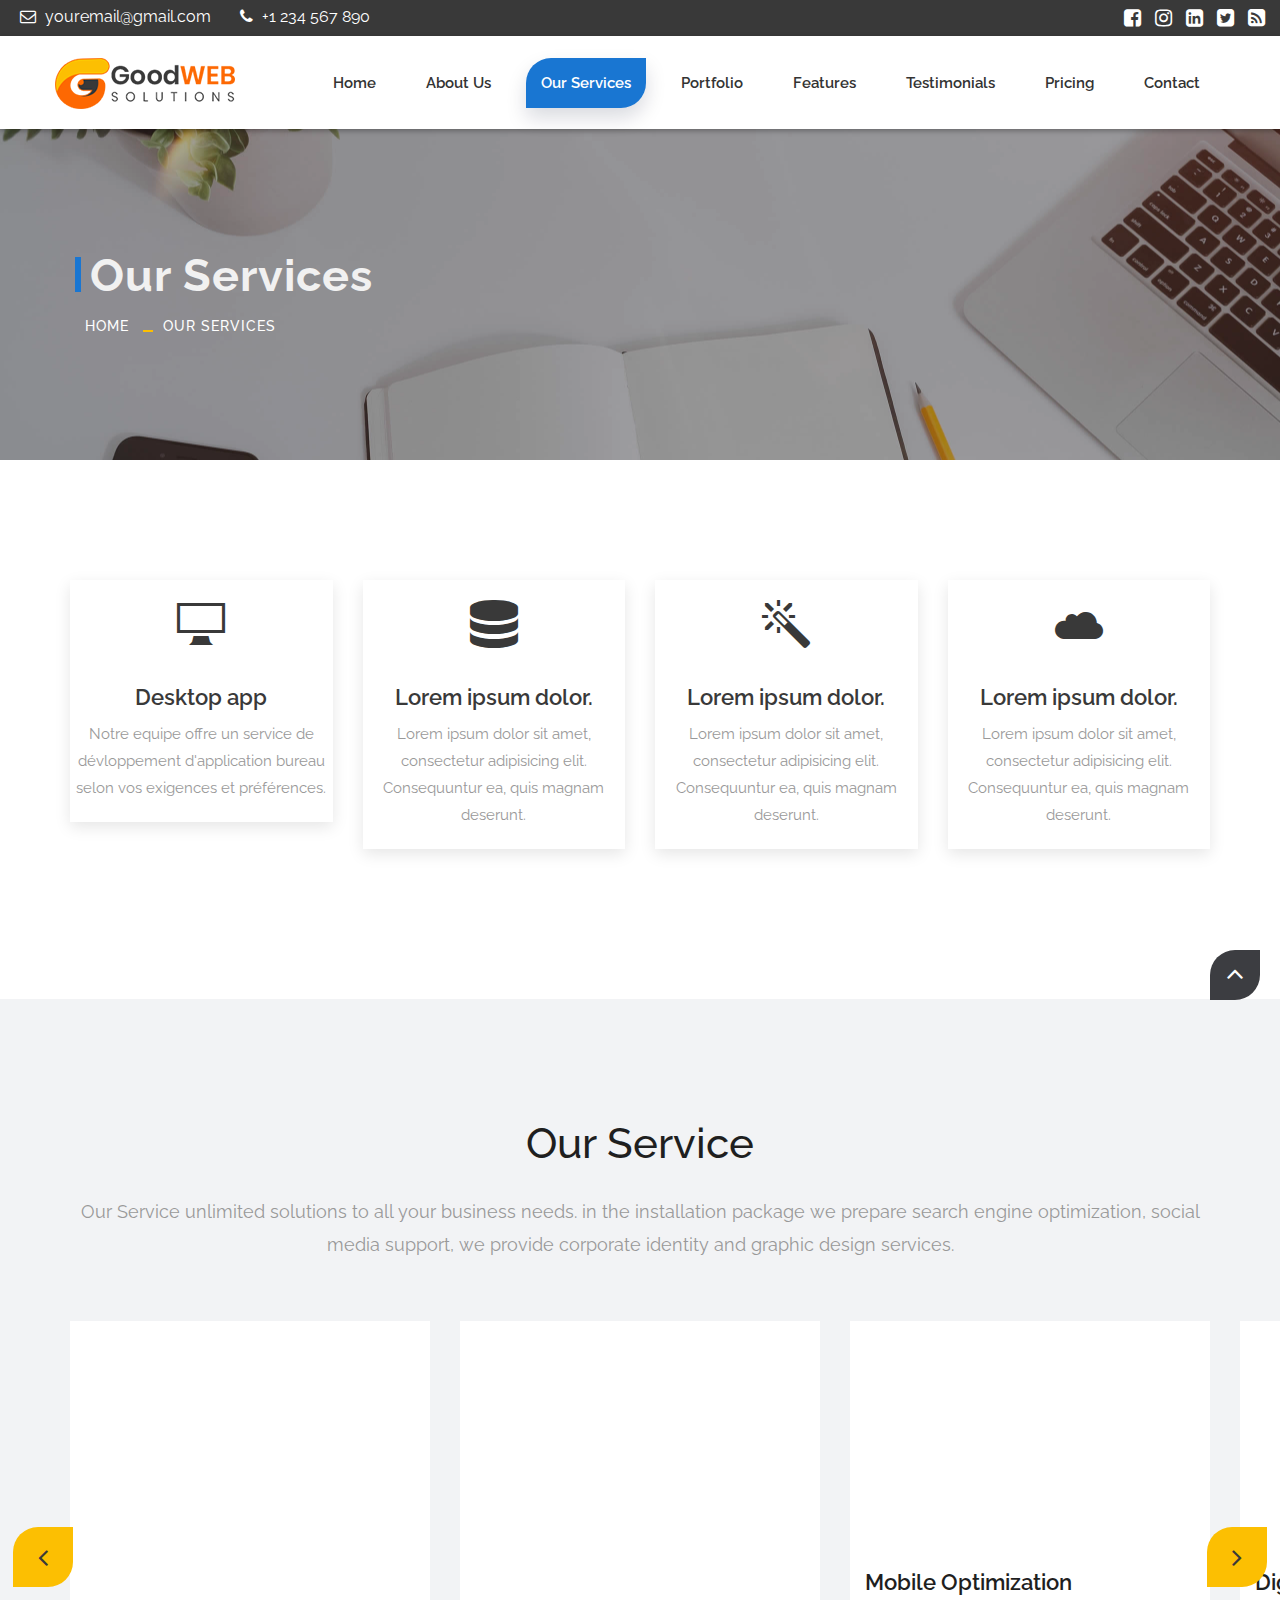
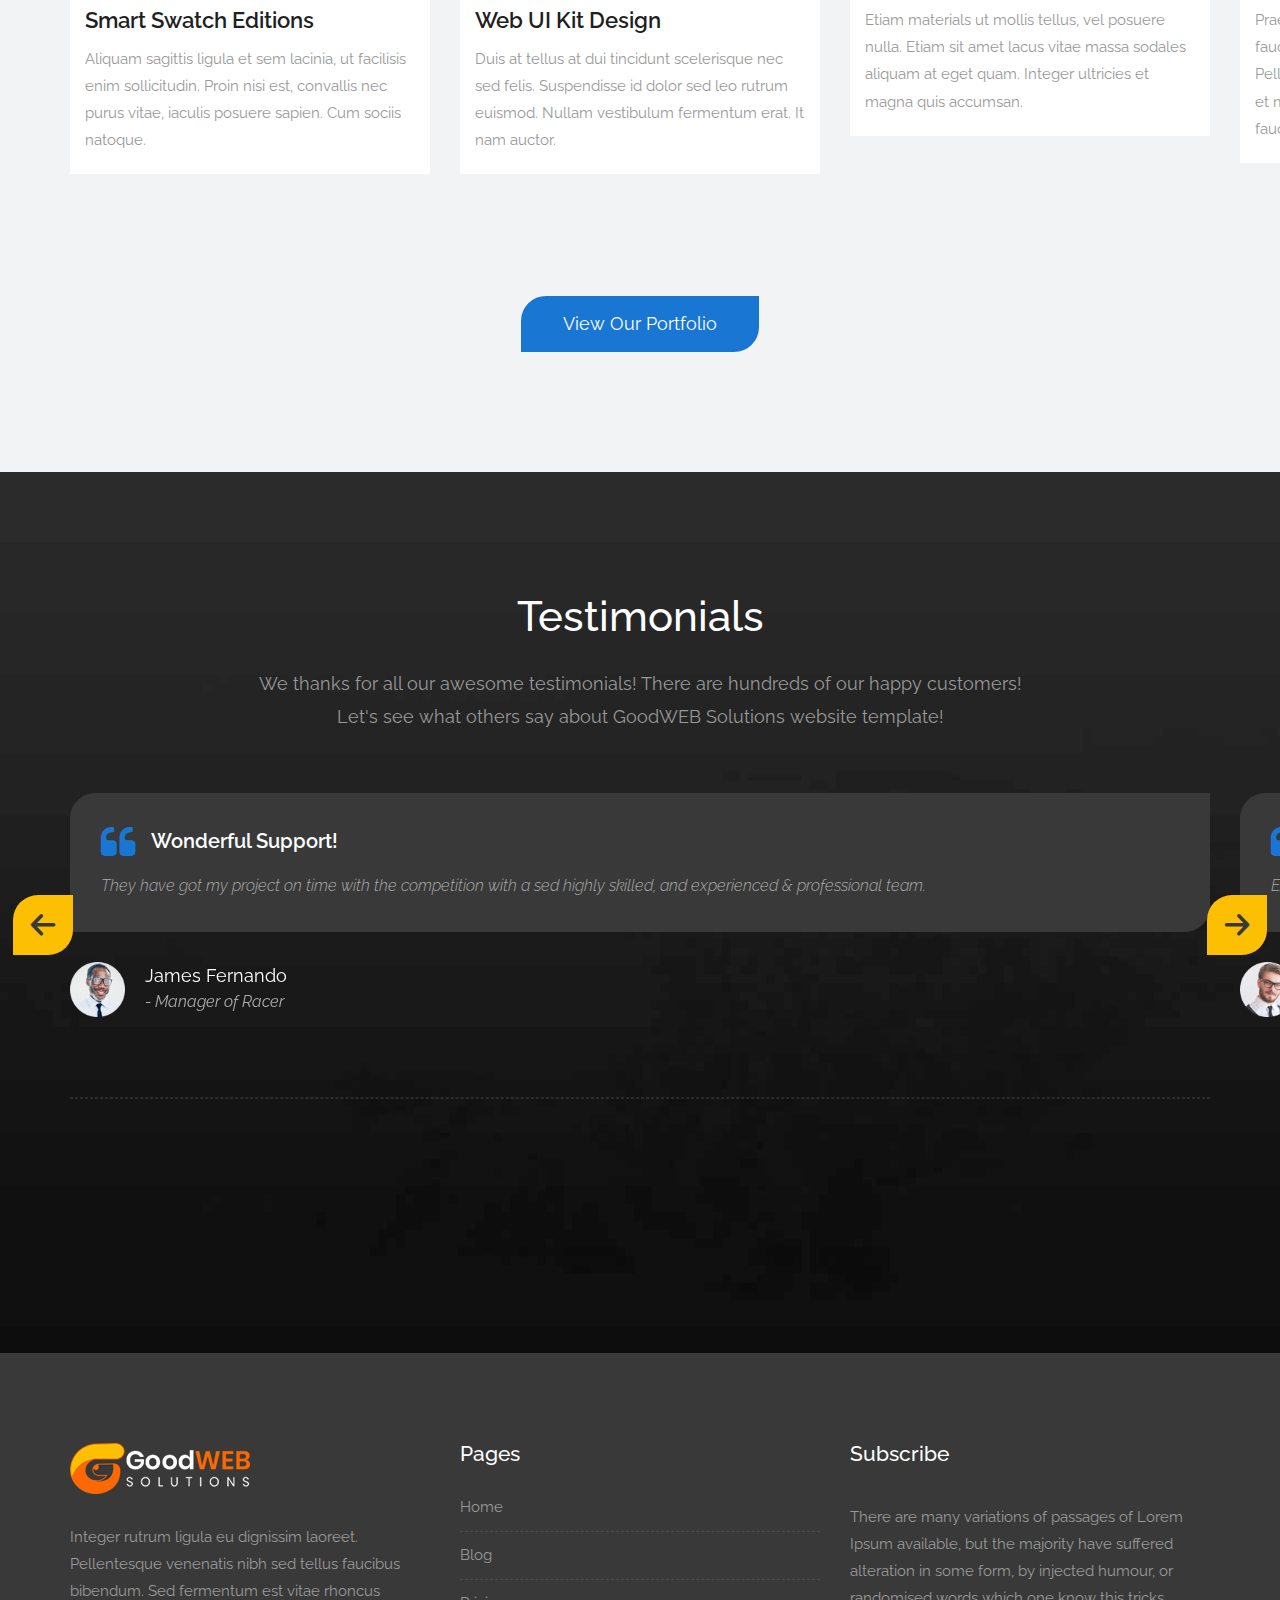
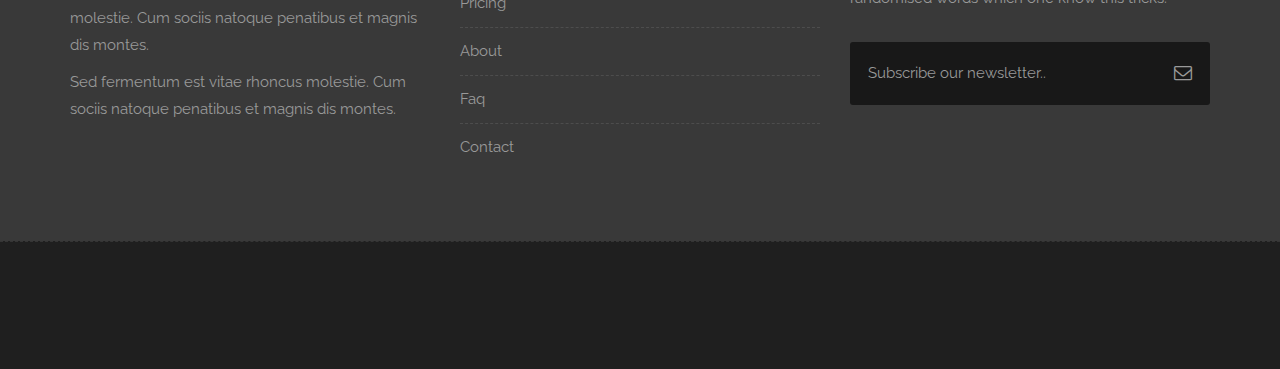
<file: services.html>
<!DOCTYPE html>
<html lang="en">

    <!-- Basic -->
    <meta charset="utf-8">
    <meta http-equiv="X-UA-Compatible" content="IE=edge">   
   
    <!-- Mobile Metas -->
    <meta name="viewport" content="width=device-width, minimum-scale=1.0, maximum-scale=1.0, user-scalable=no">
 
     <!-- Site Metas -->
    <title>BMI</title>  
    <meta name="keywords" content="">
    <meta name="description" content="">
    <meta name="author" content="">

    <!-- Site Icons -->
    <link rel="shortcut icon" href="images/favicon.ico" type="image/x-icon" />
    <link rel="apple-touch-icon" href="images/apple-touch-icon.png">

    <!-- Bootstrap CSS -->
    <link rel="stylesheet" href="css/bootstrap.min.css">
    <!-- Site CSS -->
    <link rel="stylesheet" href="style.css">
    <!-- Responsive CSS -->
    <link rel="stylesheet" href="css/responsive.css">
    <!-- Custom CSS -->
    <link rel="stylesheet" href="css/custom.css">

    <!-- Modernizer for Portfolio -->
    <script src="js/modernizer.js"></script>

    <!--[if lt IE 9]>
      <script src="https://oss.maxcdn.com/libs/html5shiv/3.7.0/html5shiv.js"></script>
      <script src="https://oss.maxcdn.com/libs/respond.js/1.4.2/respond.min.js"></script>
    <![endif]-->

</head>
<body>

    <!-- LOADER -->
    <div id="preloader">
        <div class="loader">
			<div class="loader__bar"></div>
			<div class="loader__bar"></div>
			<div class="loader__bar"></div>
			<div class="loader__bar"></div>
			<div class="loader__bar"></div>
			<div class="loader__ball"></div>
		</div>
    </div><!-- end loader -->
    <!-- END LOADER -->
    
	<div class="top-bar">
		<div class="container-fluid">
			<div class="row">
				<div class="col-md-6 col-sm-6">
					<div class="left-top">
						<div class="email-box">
							<a href="#"><i class="fa fa-envelope-o" aria-hidden="true"></i> youremail@gmail.com</a>
						</div>
						<div class="phone-box">
							<a href="tel:1234567890"><i class="fa fa-phone" aria-hidden="true"></i> +1 234 567 890</a>
						</div>
					</div>
				</div>
				<div class="col-md-6 col-sm-6">
					<div class="right-top">
						<div class="social-box">
							<ul>
								<li><a href="#"><i class="fa fa-facebook-square" aria-hidden="true"></i></a></li>
								<li><a href="#"><i class="fa fa-instagram" aria-hidden="true"></i></a></li>
								<li><a href="#"><i class="fa fa-linkedin-square" aria-hidden="true"></i></a></li>
								<li><a href="#"><i class="fa fa-twitter-square" aria-hidden="true"></i></a></li>
								<li><a href="#"><i class="fa fa-rss-square" aria-hidden="true"></i></a></li>
							<ul>
						</div>
					</div>
				</div>
			</div>
		</div>
	</div>
    <header class="header header_style_01">
        <nav class="megamenu navbar navbar-default">
            <div class="container-fluid">
                <div class="navbar-header">
                    <button type="button" class="navbar-toggle collapsed" data-toggle="collapse" data-target="#navbar" aria-expanded="false" aria-controls="navbar">
                        <span class="sr-only">Toggle navigation</span>
                        <span class="icon-bar"></span>
                        <span class="icon-bar"></span>
                        <span class="icon-bar"></span>
                    </button>
                    <a class="navbar-brand" href="index.html"><img src="images/logos/logo.png" alt="image"></a>
                </div>
                <div id="navbar" class="navbar-collapse collapse">
                    <ul class="nav navbar-nav navbar-right">
                        <li><a href="index.html">Home</a></li>
                        <li><a href="about-us.html">About us</a></li>
                        <li><a class="active" href="services.html">Our Services</a></li>
                        <li><a href="portfolio.html">Portfolio</a></li>
                        <li><a href="features.html">Features</a></li>
                        <li><a href="testimonials.html">Testimonials</a></li>
                        <li><a href="pricing.html">Pricing</a></li>
						<li><a href="contact.html">Contact</a></li>
                    </ul>
                </div>
            </div>
        </nav>
    </header>

   	<div class="banner-area banner-bg-1">
		<div class="container">
			<div class="row">
				<div class="col-md-12">
					<div class="banner">
						<h2>Our Services</h2>
						<ul class="page-title-link">
							<li><a href="#">Home</a></li>
							<li><a href="#">Our Services</a></li>
						</ul>
					</div>
				</div>
			</div>
		</div>
	</div>

    <div id="about" class="section wb">
        <div class="container">
           <div class="row text-center">
				<div class="col-md-3 col-sm-6">
					<div class="about-item">
						<div class="about-icon">
							<span class="icon icon-display"></span>
						</div>
						<div class="about-text">
							<h3> <a href="#">Desktop app </a></h3>
							<p>Notre equipe offre un service de dévloppement d'application bureau selon vos exigences et préférences. </p>
						</div>
					</div>
				</div>
				<div class="col-md-3 col-sm-6">
					<div class="about-item">
						<div class="about-icon">
							<span class="icon icon-database"></span>
						</div>
						<div class="about-text">
							<h3> <a href="#">Lorem ipsum dolor. </a></h3>
							<p>Lorem ipsum dolor sit amet, consectetur adipisicing elit. Consequuntur ea, quis magnam deserunt. </p>
						</div>
					</div>
				</div>
				<div class="col-md-3 col-sm-6">
					<div class="about-item">
						<div class="about-icon">
							<span class="icon icon-magic-wand"></span>
						</div>
						<div class="about-text">
							<h3> <a href="#">Lorem ipsum dolor. </a></h3>
							<p>Lorem ipsum dolor sit amet, consectetur adipisicing elit. Consequuntur ea, quis magnam deserunt. </p>
						</div>
					</div>
				</div>
				<div class="col-md-3 col-sm-6">
					<div class="about-item">
						<div class="about-icon">
							<span class="icon icon-cloud"></span>
						</div>
						<div class="about-text">
							<h3> <a href="#">Lorem ipsum dolor. </a></h3>
							<p>Lorem ipsum dolor sit amet, consectetur adipisicing elit. Consequuntur ea, quis magnam deserunt. </p>
						</div>
					</div>
				</div>
			</div>
        </div><!-- end container -->
    </div><!-- end section -->
	
	<div id="services" class="parallax section lb">
        <div class="container">
            <div class="section-title text-center">
                <h3>Our Service</h3>
                <p class="lead">Our Service unlimited solutions to all your business needs. in the installation package we prepare search engine optimization, social media support, we provide corporate identity and graphic design services.</p>
            </div><!-- end title -->

            <div class="owl-services owl-carousel owl-theme">
                <div class="service-widget">
                    <div class="post-media wow fadeIn">
                        <a href="uploads/service_01.jpg" data-rel="prettyPhoto[gal]" class="hoverbutton global-radius"><i class="flaticon-unlink"></i></a>
                        <img src="uploads/service_01.jpg" alt="" class="img-responsive img-rounded">
                    </div>
					<div class="service-dit">
						<h3>Smart Swatch Editions</h3>
						<p>Aliquam sagittis ligula et sem lacinia, ut facilisis enim sollicitudin. Proin nisi est, convallis nec purus vitae, iaculis posuere sapien. Cum sociis natoque.</p>
					</div>
                </div>
                <!-- end service -->

                <div class="service-widget">
                    <div class="post-media wow fadeIn">
                        <a href="uploads/service_02.jpg" data-rel="prettyPhoto[gal]" class="hoverbutton global-radius"><i class="flaticon-unlink"></i></a>
                        <img src="uploads/service_02.jpg" alt="" class="img-responsive img-rounded">
                    </div>
					<div class="service-dit">
						<h3>Web UI Kit Design</h3>
						<p>Duis at tellus at dui tincidunt scelerisque nec sed felis. Suspendisse id dolor sed leo rutrum euismod. Nullam vestibulum fermentum erat. It nam auctor. </p>
					</div>
                </div>
                <!-- end service -->

                <div class="service-widget">
                    <div class="post-media wow fadeIn">
                        <a href="uploads/service_03.jpg" data-rel="prettyPhoto[gal]" class="hoverbutton global-radius"><i class="flaticon-unlink"></i></a>
                        <img src="uploads/service_03.jpg" alt="" class="img-responsive img-rounded">
                    </div>
					<div class="service-dit">
						<h3>Mobile Optimization</h3>
						<p>Etiam materials ut mollis tellus, vel posuere nulla. Etiam sit amet lacus vitae massa sodales aliquam at eget quam. Integer ultricies et magna quis accumsan.</p>
					</div>
                </div>
                <!-- end service -->

                <div class="service-widget">
                    <div class="post-media wow fadeIn">
                        <a href="uploads/service_04.jpg" data-rel="prettyPhoto[gal]" class="hoverbutton global-radius"><i class="flaticon-unlink"></i></a>
                        <img src="uploads/service_04.jpg" alt="" class="img-responsive img-rounded">
                    </div>
					<div class="service-dit">
						<h3>Digital Design for Mac</h3>
						<p>Praesent in neque congue sapien lobortis faucibus id eget erat. <br>Pellentesque maximus rutrum felis. Interdum et malesuada fames ac ante ipsum primis in faucibus.</p>
					</div>
                </div>
                <!-- end service -->
            </div><!-- end row -->

            <hr class="hr1">

            <div class="text-center">
                <a data-scroll href="#portfolio" class="btn btn-light btn-radius btn-brd">View Our Portfolio</a>
            </div>
        </div><!-- end container -->
    </div><!-- end section -->

    <div id="testimonials" class="parallax section db parallax-off" style="background-image:url('uploads/parallax_03.jpg');">
        <div class="container">
            <div class="section-title text-center">
                <h3>Testimonials</h3>
                <p class="lead">We thanks for all our awesome testimonials! There are hundreds of our happy customers! <br>Let's see what others say about GoodWEB Solutions website template!</p>
            </div><!-- end title -->

            <div class="row">
                <div class="col-md-12 col-sm-12">
                    <div class="testi-carousel owl-carousel owl-theme">
                        <div class="testimonial clearfix">
                            <div class="desc">
                                <h3><i class="fa fa-quote-left"></i> Wonderful Support!</h3>
                                <p class="lead">They have got my project on time with the competition with a sed highly skilled, and experienced & professional team.</p>
                            </div>
                            <div class="testi-meta">
                                <img src="uploads/testi_01.png" alt="" class="img-responsive alignleft">
                                <h4>James Fernando <small>- Manager of Racer</small></h4>
                            </div>
                            <!-- end testi-meta -->
                        </div>
                        <!-- end testimonial -->

                        <div class="testimonial clearfix">
                            <div class="desc">
                                <h3><i class="fa fa-quote-left"></i> Awesome Services!</h3>
                                <p class="lead">Explain to you how all this mistaken idea of denouncing pleasure and praising pain was born and I will give you completed.</p>
                            </div>
                            <div class="testi-meta">
                                <img src="uploads/testi_02.png" alt="" class="img-responsive alignleft">
                                <h4>Jacques Philips <small>- Designer</small></h4>
                            </div>
                            <!-- end testi-meta -->
                        </div>
                        <!-- end testimonial -->

                        <div class="testimonial clearfix">
                            <div class="desc">
                                <h3><i class="fa fa-quote-left"></i> Great & Talented Team!</h3>
                                <p class="lead">The master-builder of human happines no one rejects, dislikes avoids pleasure itself, because it is very pursue pleasure. </p>
                            </div>
                            <div class="testi-meta">
                                <img src="uploads/testi_03.png" alt="" class="img-responsive alignleft">
                                <h4>Venanda Mercy <small>- Newyork City</small></h4>
                            </div>
                            <!-- end testi-meta -->
                        </div>
                        <!-- end testimonial -->
                        <div class="testimonial clearfix">
                            <div class="desc">
                                <h3><i class="fa fa-quote-left"></i> Wonderful Support!</h3>
                                <p class="lead">They have got my project on time with the competition with a sed highly skilled, and experienced & professional team.</p>
                            </div>
                            <div class="testi-meta">
                                <img src="uploads/testi_01.png" alt="" class="img-responsive alignleft">
                                <h4>James Fernando <small>- Manager of Racer</small></h4>
                            </div>
                            <!-- end testi-meta -->
                        </div>
                        <!-- end testimonial -->

                        <div class="testimonial clearfix">
                            <div class="desc">
                                <h3><i class="fa fa-quote-left"></i> Awesome Services!</h3>
                                <p class="lead">Explain to you how all this mistaken idea of denouncing pleasure and praising pain was born and I will give you completed.</p>
                            </div>
                            <div class="testi-meta">
                                <img src="uploads/testi_02.png" alt="" class="img-responsive alignleft">
                                <h4>Jacques Philips <small>- Designer</small></h4>
                            </div>
                            <!-- end testi-meta -->
                        </div>
                        <!-- end testimonial -->

                        <div class="testimonial clearfix">
                            <div class="desc">
                                <h3><i class="fa fa-quote-left"></i> Great & Talented Team!</h3>
                                <p class="lead">The master-builder of human happines no one rejects, dislikes avoids pleasure itself, because it is very pursue pleasure. </p>
                            </div>
                            <div class="testi-meta">
                                <img src="uploads/testi_03.png" alt="" class="img-responsive alignleft">
                                <h4>Venanda Mercy <small>- Newyork City</small></h4>
                            </div>
                            <!-- end testi-meta -->
                        </div><!-- end testimonial -->
                    </div><!-- end carousel -->
                </div><!-- end col -->
            </div><!-- end row -->

            <hr class="hr1">

            <div class="row logos">
                <div class="col-md-2 col-sm-2 col-xs-6 wow fadeInUp">
                    <a href="#"><img src="uploads/logo_01.png" alt="" class="img-repsonsive"></a>
                </div>
                <div class="col-md-2 col-sm-2 col-xs-6 wow fadeInUp">
                    <a href="#"><img src="uploads/logo_02.png" alt="" class="img-repsonsive"></a>
                </div>
                <div class="col-md-2 col-sm-2 col-xs-6 wow fadeInUp">
                    <a href="#"><img src="uploads/logo_03.png" alt="" class="img-repsonsive"></a>
                </div>
                <div class="col-md-2 col-sm-2 col-xs-6 wow fadeInUp">
                    <a href="#"><img src="uploads/logo_04.png" alt="" class="img-repsonsive"></a>
                </div>
                <div class="col-md-2 col-sm-2 col-xs-6 wow fadeInUp">
                    <a href="#"><img src="uploads/logo_05.png" alt="" class="img-repsonsive"></a>
                </div>
                <div class="col-md-2 col-sm-2 col-xs-6 wow fadeInUp">
                    <a href="#"><img src="uploads/logo_06.png" alt="" class="img-repsonsive"></a>
                </div>
            </div><!-- end row -->

        </div><!-- end container -->
    </div><!-- end section -->

    <footer class="footer">
        <div class="container">
            <div class="row">
                <div class="col-md-4 col-sm-4 col-xs-12">
                    <div class="widget clearfix">
                        <div class="widget-title">
                            <img src="images/logos/logo-2.png" alt="" />
                        </div>
                        <p> Integer rutrum ligula eu dignissim laoreet. Pellentesque venenatis nibh sed tellus faucibus bibendum. Sed fermentum est vitae rhoncus molestie. Cum sociis natoque penatibus et magnis dis montes.</p>
                        <p>Sed fermentum est vitae rhoncus molestie. Cum sociis natoque penatibus et magnis dis montes.</p>
                    </div><!-- end clearfix -->
                </div><!-- end col -->

				<div class="col-md-4 col-sm-4 col-xs-12">
                    <div class="widget clearfix">
                        <div class="widget-title">
                            <h3>Pages</h3>
                        </div>

                        <ul class="footer-links hov">
                            <li><a href="#">Home <span class="icon icon-arrow-right2"></span></a></li>
							<li><a href="#">Blog <span class="icon icon-arrow-right2"></span></a></li>
							<li><a href="#">Pricing <span class="icon icon-arrow-right2"></span></a></li>
							<li><a href="#">About <span class="icon icon-arrow-right2"></span></a></li>
							<li><a href="#">Faq <span class="icon icon-arrow-right2"></span></a></li>
							<li><a href="#">Contact <span class="icon icon-arrow-right2"></span></a></li>
                        </ul><!-- end links -->
                    </div><!-- end clearfix -->
                </div><!-- end col -->
				
                <div class="col-md-4 col-sm-4 col-xs-12">
                    <div class="footer-distributed widget clearfix">
                        <div class="widget-title">
                            <h3>Subscribe</h3>
							<p>There are many variations of passages of Lorem Ipsum available, but the majority have suffered alteration in some form, by injected humour, or randomised words which one know this tricks.</p>
                        </div>
						
						<div class="footer-right">
							<form method="get" action="#">
								<input placeholder="Subscribe our newsletter.." name="search">
								<i class="fa fa-envelope-o"></i>
							</form>
						</div>                        
                    </div><!-- end clearfix -->
                </div><!-- end col -->
            </div><!-- end row -->
        </div><!-- end container -->
    </footer><!-- end footer -->

    <div class="copyrights">
        <div class="container">
            <div class="footer-distributed">
                <div class="footer-left">                   
                    <p class="footer-company-name">All Rights Reserved. &copy; 2018 <a href="#">GoodWEB</a> Design By : 
					<a href="https://html.design/">html design</a></p>
                </div>

                
            </div>
        </div><!-- end container -->
    </div><!-- end copyrights -->

    <a href="#" id="scroll-to-top" class="dmtop global-radius"><i class="fa fa-angle-up"></i></a>

    <!-- ALL JS FILES -->
    <script src="js/all.js"></script>
    <!-- ALL PLUGINS -->
    <script src="js/custom.js"></script>
    <script src="js/portfolio.js"></script>
    <script src="js/hoverdir.js"></script>    

</body>
</html>
</file>
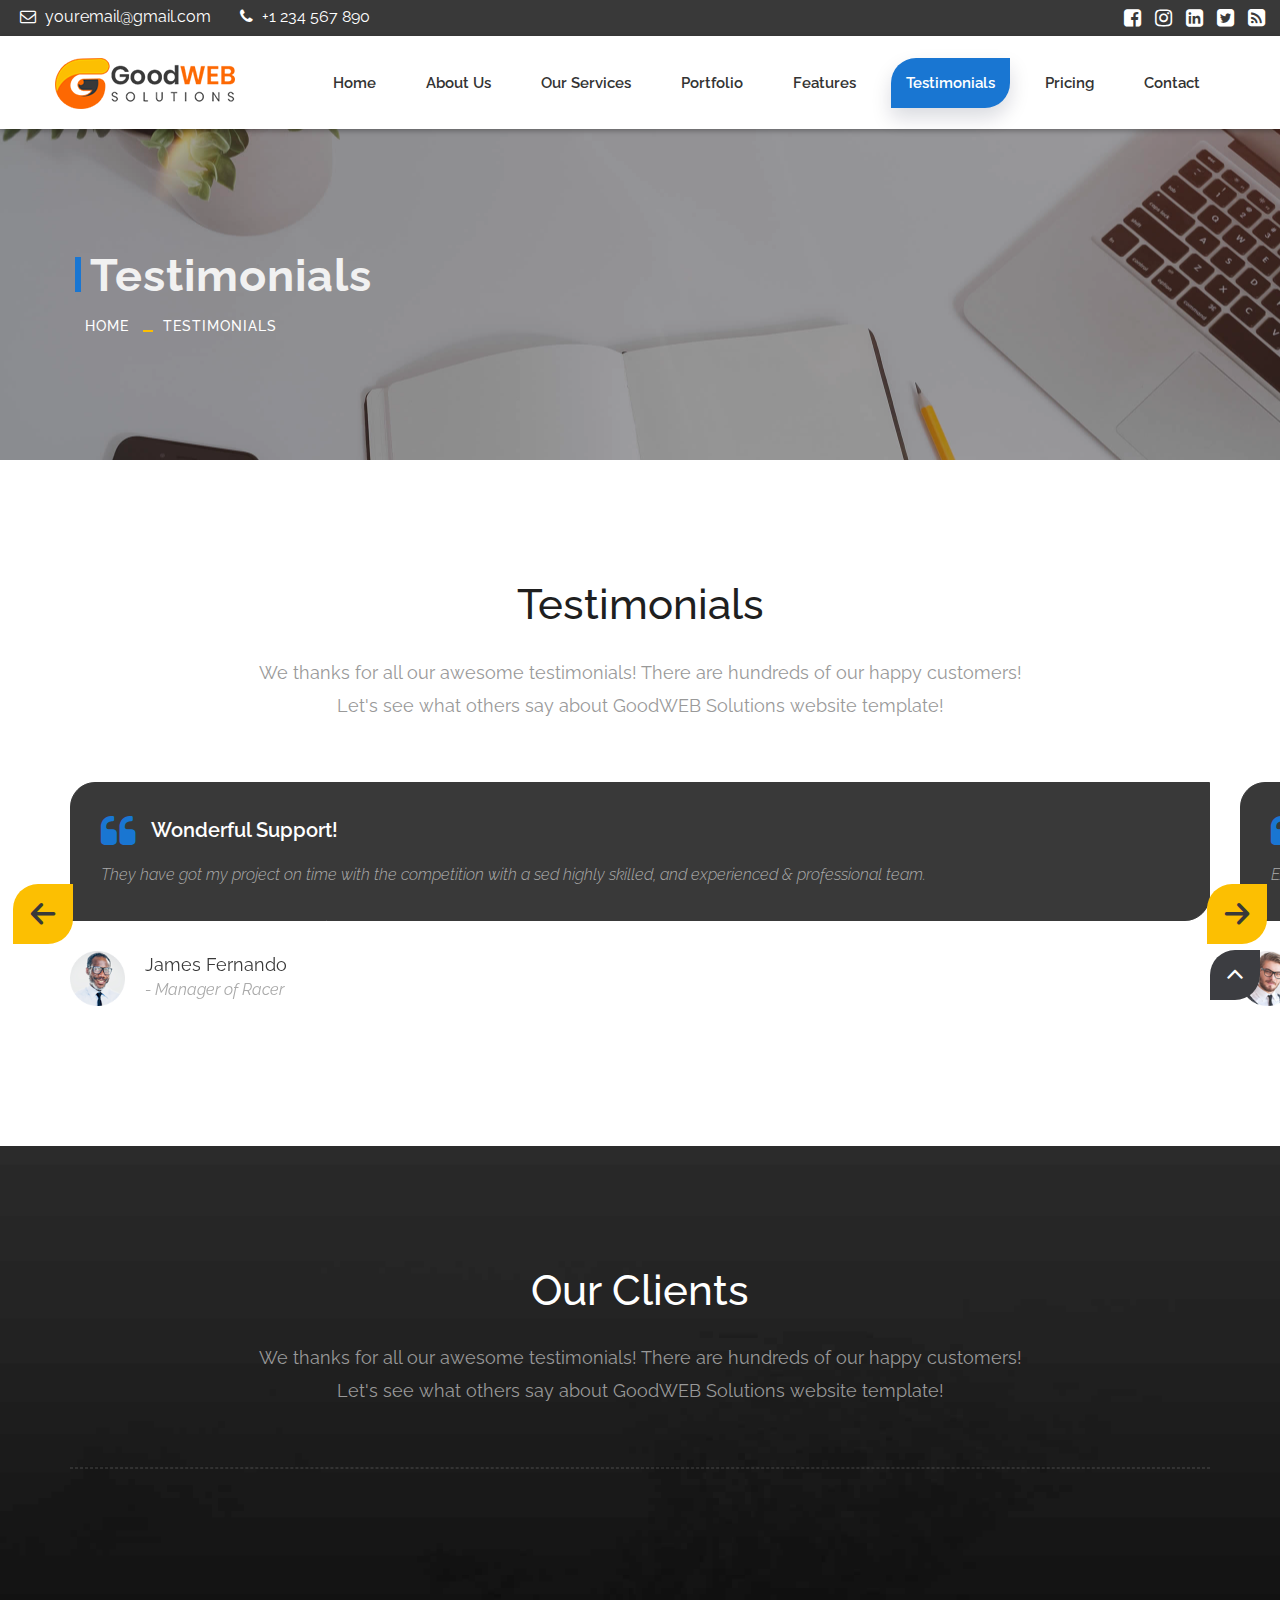
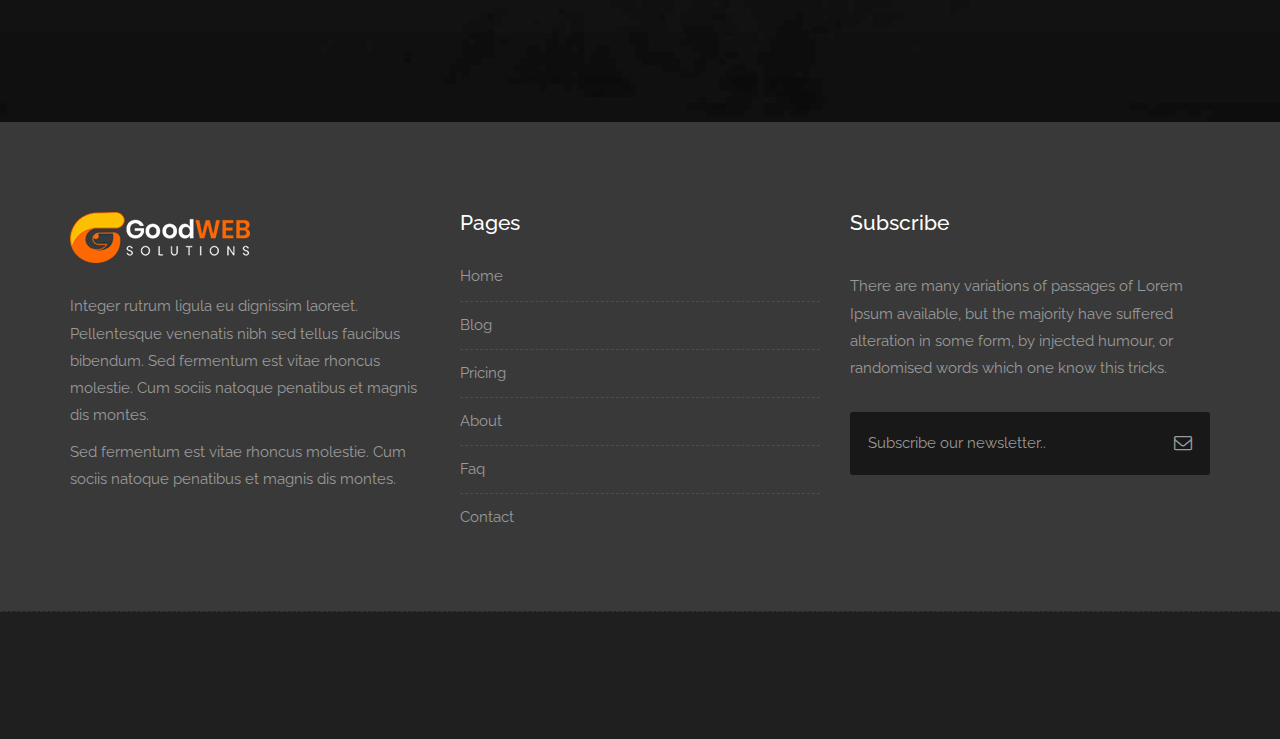
<file: testimonials.html>
<!DOCTYPE html>
<html lang="en">

    <!-- Basic -->
    <meta charset="utf-8">
    <meta http-equiv="X-UA-Compatible" content="IE=edge">   
   
    <!-- Mobile Metas -->
    <meta name="viewport" content="width=device-width, minimum-scale=1.0, maximum-scale=1.0, user-scalable=no">
 
     <!-- Site Metas -->
    <title>GoodWEB Solutions - Responsive HTML5 Landing Page Template</title>  
    <meta name="keywords" content="">
    <meta name="description" content="">
    <meta name="author" content="">

    <!-- Site Icons -->
    <link rel="shortcut icon" href="images/favicon.ico" type="image/x-icon" />
    <link rel="apple-touch-icon" href="images/apple-touch-icon.png">

    <!-- Bootstrap CSS -->
    <link rel="stylesheet" href="css/bootstrap.min.css">
    <!-- Site CSS -->
    <link rel="stylesheet" href="style.css">
    <!-- Responsive CSS -->
    <link rel="stylesheet" href="css/responsive.css">
    <!-- Custom CSS -->
    <link rel="stylesheet" href="css/custom.css">

    <!-- Modernizer for Portfolio -->
    <script src="js/modernizer.js"></script>

    <!--[if lt IE 9]>
      <script src="https://oss.maxcdn.com/libs/html5shiv/3.7.0/html5shiv.js"></script>
      <script src="https://oss.maxcdn.com/libs/respond.js/1.4.2/respond.min.js"></script>
    <![endif]-->

</head>
<body>

    <!-- LOADER -->
    <div id="preloader">
        <div class="loader">
			<div class="loader__bar"></div>
			<div class="loader__bar"></div>
			<div class="loader__bar"></div>
			<div class="loader__bar"></div>
			<div class="loader__bar"></div>
			<div class="loader__ball"></div>
		</div>
    </div><!-- end loader -->
    <!-- END LOADER -->
    
	<div class="top-bar">
		<div class="container-fluid">
			<div class="row">
				<div class="col-md-6 col-sm-6">
					<div class="left-top">
						<div class="email-box">
							<a href="#"><i class="fa fa-envelope-o" aria-hidden="true"></i> youremail@gmail.com</a>
						</div>
						<div class="phone-box">
							<a href="tel:1234567890"><i class="fa fa-phone" aria-hidden="true"></i> +1 234 567 890</a>
						</div>
					</div>
				</div>
				<div class="col-md-6 col-sm-6">
					<div class="right-top">
						<div class="social-box">
							<ul>
								<li><a href="#"><i class="fa fa-facebook-square" aria-hidden="true"></i></a></li>
								<li><a href="#"><i class="fa fa-instagram" aria-hidden="true"></i></a></li>
								<li><a href="#"><i class="fa fa-linkedin-square" aria-hidden="true"></i></a></li>
								<li><a href="#"><i class="fa fa-twitter-square" aria-hidden="true"></i></a></li>
								<li><a href="#"><i class="fa fa-rss-square" aria-hidden="true"></i></a></li>
							<ul>
						</div>
					</div>
				</div>
			</div>
		</div>
	</div>
    <header class="header header_style_01">
        <nav class="megamenu navbar navbar-default">
            <div class="container-fluid">
                <div class="navbar-header">
                    <button type="button" class="navbar-toggle collapsed" data-toggle="collapse" data-target="#navbar" aria-expanded="false" aria-controls="navbar">
                        <span class="sr-only">Toggle navigation</span>
                        <span class="icon-bar"></span>
                        <span class="icon-bar"></span>
                        <span class="icon-bar"></span>
                    </button>
                    <a class="navbar-brand" href="index.html"><img src="images/logos/logo.png" alt="image"></a>
                </div>
                <div id="navbar" class="navbar-collapse collapse">
                    <ul class="nav navbar-nav navbar-right">
                        <li><a href="index.html">Home</a></li>
                        <li><a href="about-us.html">About us</a></li>
                        <li><a href="services.html">Our Services</a></li>
                        <li><a href="portfolio.html">Portfolio</a></li>
                        <li><a href="features.html">Features</a></li>
                        <li><a class="active" href="testimonials.html">Testimonials</a></li>
                        <li><a href="pricing.html">Pricing</a></li>
						<li><a href="contact.html">Contact</a></li>
                    </ul>
                </div>
            </div>
        </nav>
    </header>

   	<div class="banner-area banner-bg-1">
		<div class="container">
			<div class="row">
				<div class="col-md-12">
					<div class="banner">
						<h2>Testimonials</h2>
						<ul class="page-title-link">
							<li><a href="#">Home</a></li>
							<li><a href="#">Testimonials</a></li>
						</ul>
					</div>
				</div>
			</div>
		</div>
	</div>

    <div id="test-box" class="section wb">
        <div class="container">
            <div class="section-title text-center">
                <h3>Testimonials</h3>
                <p class="lead">We thanks for all our awesome testimonials! There are hundreds of our happy customers! <br>Let's see what others say about GoodWEB Solutions website template!</p>
            </div><!-- end title -->

            <div class="row">
                <div class="col-md-12 col-sm-12">
                    <div class="testi-carousel owl-carousel owl-theme">
                        <div class="testimonial clearfix">
                            <div class="desc">
                                <h3><i class="fa fa-quote-left"></i> Wonderful Support!</h3>
                                <p class="lead">They have got my project on time with the competition with a sed highly skilled, and experienced & professional team.</p>
                            </div>
                            <div class="testi-meta">
                                <img src="uploads/testi_01.png" alt="" class="img-responsive alignleft">
                                <h4>James Fernando <small>- Manager of Racer</small></h4>
                            </div>
                            <!-- end testi-meta -->
                        </div>
                        <!-- end testimonial -->

                        <div class="testimonial clearfix">
                            <div class="desc">
                                <h3><i class="fa fa-quote-left"></i> Awesome Services!</h3>
                                <p class="lead">Explain to you how all this mistaken idea of denouncing pleasure and praising pain was born and I will give you completed.</p>
                            </div>
                            <div class="testi-meta">
                                <img src="uploads/testi_02.png" alt="" class="img-responsive alignleft">
                                <h4>Jacques Philips <small>- Designer</small></h4>
                            </div>
                            <!-- end testi-meta -->
                        </div>
                        <!-- end testimonial -->

                        <div class="testimonial clearfix">
                            <div class="desc">
                                <h3><i class="fa fa-quote-left"></i> Great & Talented Team!</h3>
                                <p class="lead">The master-builder of human happines no one rejects, dislikes avoids pleasure itself, because it is very pursue pleasure. </p>
                            </div>
                            <div class="testi-meta">
                                <img src="uploads/testi_03.png" alt="" class="img-responsive alignleft">
                                <h4>Venanda Mercy <small>- Newyork City</small></h4>
                            </div>
                            <!-- end testi-meta -->
                        </div>
                        <!-- end testimonial -->
                        <div class="testimonial clearfix">
                            <div class="desc">
                                <h3><i class="fa fa-quote-left"></i> Wonderful Support!</h3>
                                <p class="lead">They have got my project on time with the competition with a sed highly skilled, and experienced & professional team.</p>
                            </div>
                            <div class="testi-meta">
                                <img src="uploads/testi_01.png" alt="" class="img-responsive alignleft">
                                <h4>James Fernando <small>- Manager of Racer</small></h4>
                            </div>
                            <!-- end testi-meta -->
                        </div>
                        <!-- end testimonial -->

                        <div class="testimonial clearfix">
                            <div class="desc">
                                <h3><i class="fa fa-quote-left"></i> Awesome Services!</h3>
                                <p class="lead">Explain to you how all this mistaken idea of denouncing pleasure and praising pain was born and I will give you completed.</p>
                            </div>
                            <div class="testi-meta">
                                <img src="uploads/testi_02.png" alt="" class="img-responsive alignleft">
                                <h4>Jacques Philips <small>- Designer</small></h4>
                            </div>
                            <!-- end testi-meta -->
                        </div>
                        <!-- end testimonial -->

                        <div class="testimonial clearfix">
                            <div class="desc">
                                <h3><i class="fa fa-quote-left"></i> Great & Talented Team!</h3>
                                <p class="lead">The master-builder of human happines no one rejects, dislikes avoids pleasure itself, because it is very pursue pleasure. </p>
                            </div>
                            <div class="testi-meta">
                                <img src="uploads/testi_03.png" alt="" class="img-responsive alignleft">
                                <h4>Venanda Mercy <small>- Newyork City</small></h4>
                            </div>
                            <!-- end testi-meta -->
                        </div><!-- end testimonial -->
                    </div><!-- end carousel -->
                </div><!-- end col -->
            </div><!-- end row -->

        </div><!-- end container -->
    </div><!-- end section -->

    <div id="testimonials" class="parallax section db parallax-off" style="background-image:url('uploads/parallax_03.jpg');">
        <div class="container">
            <div class="section-title text-center">
                <h3>Our Clients</h3>
                <p class="lead">We thanks for all our awesome testimonials! There are hundreds of our happy customers! <br>Let's see what others say about GoodWEB Solutions website template!</p>
            </div><!-- end title -->

            <hr class="hr1">

            <div class="row logos">
                <div class="col-md-2 col-sm-2 col-xs-6 wow fadeInUp">
                    <a href="#"><img src="uploads/logo_01.png" alt="" class="img-repsonsive"></a>
                </div>
                <div class="col-md-2 col-sm-2 col-xs-6 wow fadeInUp">
                    <a href="#"><img src="uploads/logo_02.png" alt="" class="img-repsonsive"></a>
                </div>
                <div class="col-md-2 col-sm-2 col-xs-6 wow fadeInUp">
                    <a href="#"><img src="uploads/logo_03.png" alt="" class="img-repsonsive"></a>
                </div>
                <div class="col-md-2 col-sm-2 col-xs-6 wow fadeInUp">
                    <a href="#"><img src="uploads/logo_04.png" alt="" class="img-repsonsive"></a>
                </div>
                <div class="col-md-2 col-sm-2 col-xs-6 wow fadeInUp">
                    <a href="#"><img src="uploads/logo_05.png" alt="" class="img-repsonsive"></a>
                </div>
                <div class="col-md-2 col-sm-2 col-xs-6 wow fadeInUp">
                    <a href="#"><img src="uploads/logo_06.png" alt="" class="img-repsonsive"></a>
                </div>
            </div><!-- end row -->

        </div><!-- end container -->
    </div><!-- end section -->

    <footer class="footer">
        <div class="container">
            <div class="row">
                <div class="col-md-4 col-sm-4 col-xs-12">
                    <div class="widget clearfix">
                        <div class="widget-title">
                            <img src="images/logos/logo-2.png" alt="" />
                        </div>
                        <p> Integer rutrum ligula eu dignissim laoreet. Pellentesque venenatis nibh sed tellus faucibus bibendum. Sed fermentum est vitae rhoncus molestie. Cum sociis natoque penatibus et magnis dis montes.</p>
                        <p>Sed fermentum est vitae rhoncus molestie. Cum sociis natoque penatibus et magnis dis montes.</p>
                    </div><!-- end clearfix -->
                </div><!-- end col -->

				<div class="col-md-4 col-sm-4 col-xs-12">
                    <div class="widget clearfix">
                        <div class="widget-title">
                            <h3>Pages</h3>
                        </div>

                        <ul class="footer-links hov">
                            <li><a href="#">Home <span class="icon icon-arrow-right2"></span></a></li>
							<li><a href="#">Blog <span class="icon icon-arrow-right2"></span></a></li>
							<li><a href="#">Pricing <span class="icon icon-arrow-right2"></span></a></li>
							<li><a href="#">About <span class="icon icon-arrow-right2"></span></a></li>
							<li><a href="#">Faq <span class="icon icon-arrow-right2"></span></a></li>
							<li><a href="#">Contact <span class="icon icon-arrow-right2"></span></a></li>
                        </ul><!-- end links -->
                    </div><!-- end clearfix -->
                </div><!-- end col -->
				
                <div class="col-md-4 col-sm-4 col-xs-12">
                    <div class="footer-distributed widget clearfix">
                        <div class="widget-title">
                            <h3>Subscribe</h3>
							<p>There are many variations of passages of Lorem Ipsum available, but the majority have suffered alteration in some form, by injected humour, or randomised words which one know this tricks.</p>
                        </div>
						
						<div class="footer-right">
							<form method="get" action="#">
								<input placeholder="Subscribe our newsletter.." name="search">
								<i class="fa fa-envelope-o"></i>
							</form>
						</div>                        
                    </div><!-- end clearfix -->
                </div><!-- end col -->
            </div><!-- end row -->
        </div><!-- end container -->
    </footer><!-- end footer -->

    <div class="copyrights">
        <div class="container">
            <div class="footer-distributed">
                <div class="footer-left">                   
                    <p class="footer-company-name">All Rights Reserved. &copy; 2018 <a href="#">GoodWEB</a> Design By : 
					<a href="https://html.design/">html design</a></p>
                </div>

                
            </div>
        </div><!-- end container -->
    </div><!-- end copyrights -->

    <a href="#" id="scroll-to-top" class="dmtop global-radius"><i class="fa fa-angle-up"></i></a>

    <!-- ALL JS FILES -->
    <script src="js/all.js"></script>
    <!-- ALL PLUGINS -->
    <script src="js/custom.js"></script>
    <script src="js/portfolio.js"></script>
    <script src="js/hoverdir.js"></script>    

</body>
</html>
</file>
<file: style.css>
/*------------------------------------------------------------------
    Version: 1.0
-------------------------------------------------------------------*/


/*------------------------------------------------------------------
    [Table of contents]

    1. IMPORT FONTS
    2. IMPORT FILES
    3. SKELETON
    4. WP CORE
    5. HEADER
    6. SECTIONS
    7. SECTIONS
    8. PORTFOLIO
    9. TESTIMONIALS
    10. PRICING TABLES
    11. ICON BOXES
    12. MESSAGE BOXES
    13. FEATURES
    14. CONTACT
    15. FOOTER
    16. MISC
    17. BUTTONS
-------------------------------------------------------------------*/


/*------------------------------------------------------------------
    IMPORT FONTS
-------------------------------------------------------------------*/

@import url('https://fonts.googleapis.com/css?family=Raleway:100,200,300,400,500,600,700,900');

/*------------------------------------------------------------------
    IMPORT FILES
-------------------------------------------------------------------*/

@import url(css/animate.css);
@import url(css/flaticon.css);
@import url(css/icomoon.css);
@import url(css/prettyPhoto.css);
@import url(css/owl.carousel.css);
@import url(css/font-awesome.min.css);

/*------------------------------------------------------------------
    SKELETON
-------------------------------------------------------------------*/

body {
    color: #999;
    font-size: 15px;
    font-family: 'Raleway', sans-serif;
    line-height: 1.80857;
}

body.demos .section {
    background: url(images/bg.png) repeat top center #f2f3f5;
}

body.demos .section-title img {
    max-width: 280px;
    display: block;
    margin: 10px auto;
}

body.demos .service-widget h3 {
    border-bottom: 1px solid #ededed;
    font-size: 18px;
    padding: 20px 0;
    background-color: #ffffff;
}

body.demos .service-widget {
    margin: 0 0 30px;
    padding: 30px;
    background-color: #fff
}

body.demos .container-fluid {
    max-width: 1080px
}

a {
    color: #1f1f1f;
    text-decoration: none !important;
    outline: none !important;
    -webkit-transition: all .3s ease-in-out;
    -moz-transition: all .3s ease-in-out;
    -ms-transition: all .3s ease-in-out;
    -o-transition: all .3s ease-in-out;
    transition: all .3s ease-in-out;
}

h1,
h2,
h3,
h4,
h5,
h6 {
    letter-spacing: 0;
    font-weight: normal;
    position: relative;
    padding: 0 0 10px 0;
    font-weight: normal;
    line-height: 120% !important;
    color: #1f1f1f;
    margin: 0
}

h1 {
    font-size: 24px
}

h2 {
    font-size: 22px
}

h3 {
    font-size: 18px
}

h4 {
    font-size: 16px
}

h5 {
    font-size: 14px
}

h6 {
    font-size: 13px
}

h1 a,
h2 a,
h3 a,
h4 a,
h5 a,
h6 a {
    color: #212121;
    text-decoration: none!important;
    opacity: 1
}

h1 a:hover,
h2 a:hover,
h3 a:hover,
h4 a:hover,
h5 a:hover,
h6 a:hover {
    opacity: .8
}

a {
    color: #1f1f1f;
    text-decoration: none;
    outline: none;
}

a,
.btn {
    text-decoration: none !important;
    outline: none !important;
    -webkit-transition: all .3s ease-in-out;
    -moz-transition: all .3s ease-in-out;
    -ms-transition: all .3s ease-in-out;
    -o-transition: all .3s ease-in-out;
    transition: all .3s ease-in-out;
}

.btn-custom {
    margin-top: 20px;
    background-color: transparent !important;
    border: 2px solid #ddd;
    padding: 12px 40px;
    font-size: 16px;
}

.lead {
    font-size: 18px;
    line-height: 30px;
    color: #767676;
    margin: 0;
    padding: 0;
}

blockquote {
    margin: 20px 0 20px;
    padding: 30px;
}

ul, li, ol{
	margin: 0px;
	padding: 0px;
	list-style: none;
}

/*------------------------------------------------------------------
    WP CORE
-------------------------------------------------------------------*/

.first {
    clear: both
}

.last {
    margin-right: 0
}

.alignnone {
    margin: 5px 20px 20px 0;
}

.aligncenter,
div.aligncenter {
    display: block;
    margin: 5px auto 5px auto;
}

.alignright {
    float: right;
    margin: 10px 0 20px 20px;
}

.alignleft {
    float: left;
    margin: 10px 20px 20px 0;
}

a img.alignright {
    float: right;
    margin: 10px 0 20px 20px;
}

a img.alignnone {
    margin: 10px 20px 20px 0;
}

a img.alignleft {
    float: left;
    margin: 10px 20px 20px 0;
}

a img.aligncenter {
    display: block;
    margin-left: auto;
    margin-right: auto
}

.wp-caption {
    background: #fff;
    border: 1px solid #f0f0f0;
    max-width: 96%;
    /* Image does not overflow the content area */
    padding: 5px 3px 10px;
    text-align: center;
}

.wp-caption.alignnone {
    margin: 5px 20px 20px 0;
}

.wp-caption.alignleft {
    margin: 5px 20px 20px 0;
}

.wp-caption.alignright {
    margin: 5px 0 20px 20px;
}

.wp-caption img {
    border: 0 none;
    height: auto;
    margin: 0;
    max-width: 98.5%;
    padding: 0;
    width: auto;
}

.wp-caption p.wp-caption-text {
    font-size: 11px;
    line-height: 17px;
    margin: 0;
    padding: 0 4px 5px;
}


/* Text meant only for screen readers. */

.screen-reader-text {
    clip: rect(1px, 1px, 1px, 1px);
    position: absolute !important;
    height: 1px;
    width: 1px;
    overflow: hidden;
}

.screen-reader-text:focus {
    background-color: #f1f1f1;
    border-radius: 3px;
    box-shadow: 0 0 2px 2px rgba(0, 0, 0, 0.6);
    clip: auto !important;
    color: #21759b;
    display: block;
    font-size: 14px;
    font-size: 0.875rem;
    font-weight: bold;
    height: auto;
    left: 5px;
    line-height: normal;
    padding: 15px 23px 14px;
    text-decoration: none;
    top: 5px;
    width: auto;
    z-index: 100000;
    /* Above WP toolbar. */
}

/*------------------------------------------------------------------
    Top head
-------------------------------------------------------------------*/

.top-bar{
	background: #393939;
}
.left-top{
	padding: 3px 0px; 
}
.email-box{
	display: inline-block;
	margin-right: 20px;
}
.email-box a{
	color: #ffffff;
	font-size: 16px;
}
.email-box a:hover{
	color: #1976D2;
}
.email-box a i{
	padding: 0px 5px;
}
.phone-box{
	display: inline-block;
}

.phone-box a{
	color: #ffffff;
	font-size: 16px;
}
.phone-box a:hover{
	color: #1976D2;
}
.phone-box a i{
	padding: 0px 5px;
}

.social-box{
	float: right;
}

.social-box ul li{
	display: inline-block;
	padding-left: 10px;
}

.social-box ul li a{
	color: #ffffff;
	font-size: 20px;
}
.social-box ul li a:hover{
	color: #1976D2;
}


/*------------------------------------------------------------------
    HEADER
-------------------------------------------------------------------*/

.megamenu .nav,
.megamenu .collapse,
.megamenu .dropup,
.megamenu .dropdown {
    position: static;
}

.megamenu .container-fluid {
    position: relative;
}

.megamenu .dropdown-menu {
    left: auto;
}

.megamenu .megamenu-content {
    padding: 20px 30px;
}

.megamenu .dropdown.megamenu-fw .dropdown-menu {
    left: 0;
    right: 0;
}

.megamenu .list-unstyled {
    min-width: 200px;
}

.header_style_01 {
    background-color: rgba(255, 255, 255);
    display: block;
    left: 0;
    padding: 20px 40px !important;
    position: relative;
    right: 0;
    top: 0;
    width: 100%;
	-webkit-box-shadow: 0px 2px 5px 0px rgba(0,0,0,0.30);
	-moz-box-shadow: 0px 2px 5px 0px rgba(0,0,0,0.30);
	box-shadow: 0px 2px 5px 0px rgba(0,0,0,0.30);
    z-index: 111;
}

.header_style_01 .navbar-default {
    background-color: transparent;
    border: 0;
	border-radius: 0px;
}

.header_style_01 .navbar,
.header_style_01 .navbar-nav,
.header_style_01 .navbar-default,
.header_style_01 .nav {
    margin-bottom: 0 !important;
}

.header_style_01 .navbar-brand {
    padding: 2px 15px 0 15px;
	height: auto;
}

.header_style_01 .navbar-default .navbar-nav > li > a {
    border-radius: 0;
    color: #ffffff;
    font-size: 15px;
    font-style: normal;
    font-weight: 600;
    text-transform: capitalize;
    background-color: transparent;
}

.header_style_01 .navbar-default .navbar-nav > li a {
	color: #333333;
	padding: 15px 15px;
}

.header_style_01 .navbar-default .navbar-nav > li a.active{
	color: #ffffff;
	box-shadow: 0 10px 20px 0 rgba(5, 16, 44, .15);
	border-radius: 25px 0px 25px 0px;
	background: #1976D2;
}

.header_style_01 .navbar-default .navbar-nav > li:hover a,
.header_style_01 .navbar-default .navbar-nav > li:focus a {
    color: #ffffff;
	box-shadow: 0 10px 20px 0 rgba(5, 16, 44, .15);
	border-radius: 25px 0px 25px 0px;
	background: #1976D2;
}

.header_style_01 .navbar-right > li {
    margin-top: 2px;
    -webkit-transition: all .3s ease-in-out;
    -moz-transition: all .3s ease-in-out;
    -ms-transition: all .3s ease-in-out;
    -o-transition: all .3s ease-in-out;
    transition: all .3s ease-in-out;
}

.header_style_01 .navbar-right > li > a {
    padding-bottom: 10px;
    padding-top: 10px;
}

li.social-links {
    margin: 0 8px;
}

li.social-links a {
    padding: 13px 0 !important;
}

.navbar-nav li {
    position: relative;
	margin: 0px 10px;
}

.navbar-nav span {
    font-size: 24px;
    position: absolute;
    right: 2px;
    top: 13px;
}

/*------------------------------------------------------------------
    Banner Slider
-------------------------------------------------------------------*/

.slider-bg-one {
    background-image: url("uploads/slider_01.jpg");
    background-position: center center;
    background-repeat: no-repeat;
    background-size: cover;
}

.slider-bg-two {
    background-image: url("uploads/slider_02.jpg");
    background-position: center center;
    background-repeat: no-repeat;
    background-size: cover;
}

.slider-bg-three {
    background-image: url("uploads/slider_03.jpg");
    background-position: center center;
    background-repeat: no-repeat;
    background-size: cover;
}

.slider-content-area {
    height: 100vh;
    position: relative;
}

.home-one-slider-otem .slider-content-area {
    height: 650px;
    position: relative;
}

.slide-text {
    position: absolute;
    top: 50%;
    transform: translateY(-50%);
    width: 100%;
    z-index: 1;
}

.slide-text h1 {
    color: #fff;
    font-size: 70px;
    font-weight: 700;
    text-transform: capitalize;
	text-shadow: 0px 4px 3px rgba(0,0,0,0.4),
             0px 8px 13px rgba(0,0,0,0.1),
             0px 18px 23px rgba(0,0,0,0.1);
}

.slide-text h1 span{
	color: #1976D2;
}

.slide-text h2 {
    color: #fff;
    font-size: 22px;
    letter-spacing: 1px;
    margin-bottom: 20px;
	text-shadow: 0px 4px 3px rgba(0,0,0,0.4),
             0px 8px 13px rgba(0,0,0,0.1),
             0px 18px 23px rgba(0,0,0,0.1);
}


.slider-wrapper .owl-nav .owl-prev, .slider-wrapper .owl-nav .owl-next {
    background: #393939;
    height: 60px;
    top: 50%;
    transform: translateY(-50%);
    transition: all 0.4s ease-in-out 0s;
    width: 60px;
	border-radius: 25px 0px 25px 0px;
}

.slider-wrapper .owl-nav .owl-prev:hover, .slider-wrapper .owl-nav .owl-next:hover {
	background: #1976D2;
}

.slider-wrapper .owl-nav .owl-prev {
    margin-left: 0%;
	left: 0px;
	position: absolute;
}

.slider-wrapper .owl-nav .owl-prev i{
	position: absolute;
	left: 0px;
	right: 0;
	width: auto;
	height: auto;
	background: none;
	color: #ffffff;
}

.slider-wrapper .owl-nav .owl-next {
    margin-right: 0%;
    right: 0;
	position: absolute;
}

.slider-wrapper .owl-nav .owl-next i{
	position: absolute;
	right: 0;
	left: 0px;
	width: auto;
	height: auto;
	background: none;
	color: #ffffff;
}

.home-one-slider-otem::before{
	content: "";
	position: absolute;
	background: rgba(0,0,0, 0.8);
	width: 100%;
	height: 100%;
	top: 0%;
	left: 100%;
	z-index: 1
}


/*------------------------------------------------------------------
    SECTIONS
-------------------------------------------------------------------*/

.parallax {
    background-attachment: fixed;
    background-size: cover;
    height: 100%;
    padding: 120px 0;
    position: relative;
    width: 100%;
}

.parallax.parallax-off {
    background-attachment: scroll !important;
    display: block;
    height: 100%;
    min-height: 100%;
    overflow: hidden;
    position: relative;
    background-position: center center;
    vertical-align: sub;
    width: 100%;
    z-index: 2;
}

.no-scroll-xy {
    overflow: hidden !important;
    -webkit-transition: all .4s ease-in-out;
    -moz-transition: all .4s ease-in-out;
    -ms-transition: all .4s ease-in-out;
    -o-transition: all .4s ease-in-out;
    transition: all .4s ease-in-out;
}

.section {
    display: block;
    position: relative;
    overflow: hidden;
    padding: 120px 0;
}

.noover {
    overflow: visible;
}

.noover .btn-dark {
    border: 0 !important;
}

.nopad {
    padding: 0;
}

.nopadtop {
    padding-top: 0;
}

.section.wb {
    background-color: #ffffff;
}

.section.lb {
    background-color: #f2f3f5;
}

.section.db {
    background-color: #1f1f1f;
}

.section.color1 {
    background-color: #448AFF;
}

.first-section {
    display: block;
    position: relative;
    overflow: hidden;
    padding: 16em 0 13em;
}

.first-section h2 {
    color: #ffffff;
    font-size: 68px;
    font-weight: 300;
    text-transform: capitalize;
    display: block;
    margin: 0;
    padding: 0 0 30px;
    position: relative;
}

.first-section .lead {
    font-size: 21px;
    font-weight: 300;
    padding: 0 0 40px;
    margin: 0;
    line-height: inherit;
    color: #ffffff;
}

.macbookright {
    width: 980px;
    position: absolute;
    right: -15%;
    bottom: -6%;
}

.section-title {
    display: block;
    position: relative;
    margin-bottom: 60px;
}

.section-title p {
    color: #999;
    font-weight: 400;
    font-size: 18px;
    line-height: 33px;
    margin: 0;
}

.section-title h3 {
    font-size: 42px;
    font-weight: 500;
    line-height: 62px;
    margin: 0 0 25px;
    padding: 0;
    text-transform: none;
}

.section.colorsection p,
.section.colorsection h3,
.section.db h3 {
    color: #ffffff;
}

.service-widget{
	background: #ffffff;
}

.section.lb .service-dit h3{
	padding: 12px 0px;
}
.service-dit{
	padding: 20px 15px;
}


/*------------------------------------------------------------------
    PORTFOLIO
-------------------------------------------------------------------*/

.item-h2,
.item-h1 {
    height: 100% !important;
    height: auto !important;
}

.isotope-item {
    z-index: 2;
    padding: 0;
}

.isotope-hidden.isotope-item {
    pointer-events: none;
    z-index: 1;
}

.isotope,
.isotope .isotope-item {
    /* change duration value to whatever you like */
    -webkit-transition-duration: 0.8s;
    -moz-transition-duration: 0.8s;
    transition-duration: 0.8s;
}

.isotope {
    -webkit-transition-property: height, width;
    -moz-transition-property: height, width;
    transition-property: height, width;
}

.isotope .isotope-item {
    -webkit-transition-property: -webkit-transform, opacity;
    -moz-transition-property: -moz-transform, opacity;
    transition-property: transform, opacity;
}

.portfolio-filter ul {
    padding: 0;
    z-index: 2;
    display: block;
    position: relative;
    margin: 0;
}

.portfolio-filter ul li {
    border-radius: 0;
    display: inline-block;
    margin: 0 5px 0 0;
    text-decoration: none;
    text-transform: uppercase;
    vertical-align: middle;
}

.portfolio-filter ul li:last-child:after {
    content: "";
}

.portfolio-filter ul li .btn-dark {
    box-shadow: none;
    background-color: transparent;
    border: 2px solid #1976D2 !important;
    color: #393939;
    font-weight: 500;
    font-size: 14px;
    padding: 15px 35px;
}

.da-thumbs {
    list-style: none;
    position: relative;
    padding: 0;
}

.da-thumbs .pitem {
    margin: 0;
    padding: 15px;
    position: relative;
}

.da-thumbs .pitem a,
.da-thumbs .pitem a img {
    display: block;
    position: relative;
}

.da-thumbs .pitem a {
    overflow: hidden;
}

.da-thumbs .pitem a div {
    position: absolute;
    background-color: rgba(0, 0, 0, 0.8);
    width: 100%;
    height: 100%;
}

.da-thumbs .pitem a div h3 {
    display: block;
    color: #ffffff;
    font-size: 20px;
    padding: 30px 15px;
    text-transform: capitalize;
    font-weight: normal;
}

.da-thumbs .pitem a div h3 small {
    display: block;
    color: #ffffff;
    margin-top: 5px;
    font-size: 13px;
    font-weight: 300;
}

.da-thumbs .pitem a div i {
    background-color: #1976D2;
    position: absolute;
    color: #ffffff !important;
    bottom: 0;
    font-size: 15px;
    z-index: 12;
    right: 0;
    width: 50px;
    height: 50px;
    line-height: 50px;
    text-align: center;
	border-radius: 25px 0px 0px 0px;
}


/*------------------------------------------------------------------
    TESTIMONIALS
-------------------------------------------------------------------*/

.logos img {
    margin: auto;
    display: block;
    text-align: center;
    width: 100%;
    opacity: 0.3;
}

.logos img:hover {
    opacity: 0.5;
}

.desc h3 i {
    color: #1976D2;
    font-size: 37px;
    vertical-align: middle;
    margin-right: 12px;
}

.desc {
    padding: 30px;
    position: relative;
    background: #393939;
    border: 1px solid #393939;
	-webkit-border-radius: 25px 0px 25px 0px;
	-moz-border-radius: 25px 0px 25px 0px;
	border-radius: 25px 0px 25px 0px;
}

.testi-meta {
    display: block;
    margin-top: 20px;
}

.testimonial h4 {
    font-size: 18px;
    color: #ffffff;
    padding: 13px 0 0;
}

.testimonial img {
    max-width: 55px;
}

.testimonial small {
    margin-top: 7px;
    font-size: 16px;
    display: block;
}

.testimonial {
    background-color: transparent;
}

.testimonial h3 {
    padding: 0 0 10px;
    font-size: 20px;
    font-weight: 600;
}

.testimonial small,
.testimonial .lead {
    background-color: transparent;
    color: #aaa;
    display: block;
    font-size: 16px;
    font-style: italic;
    line-height: 30px;
    margin: 0;
    padding: 0;
    position: relative;
}

.testimonial p:after {
    display: none;
}


/*------------------------------------------------------------------
    PRICING TABLES
-------------------------------------------------------------------*/

.pricing-table {
    margin: 50px 0 0 0;
    background: #fff;
    box-shadow: 0 5px 14px rgba(0, 0, 0, 0.1);
}

.pricing-table i {
    width: 30px;
    color: #c2c2c2;
    display: inline-block;
    margin-right: 10px;
    padding-right: 5px;
    border-right: 1px solid #ececec;
}

.pricing-table .btn-dark {
    padding: 10px 24px;
    font-size: 15px;
}

.pricing-table strong {
    font-weight: 600;
    margin-right: 6px;
    color: #1f1f1f;
}

.pricing-table-header {
    padding: 30px 0 25px 0;
    background: #ffffff;
}

.pricing-table-header h2 {
    font-size: 31px;
    margin: 0;
    padding: 0;
    font-weight: 300;
}

.pricing-table-header h3 {
    font-size: 15px;
    font-weight: 600;
    color: #aaaaaa;
    margin-top: 10px;
    text-transform: uppercase;
}

.pricing-table-space {
    height: 10px;
}

.pricing-table-text {
    margin: 15px 30px 0 30px;
    padding: 0 10px 15px 10px;
    border-bottom: 1px solid #ececec;
    font-weight: 300;
    line-height: 30px;
    color: #c2c2c2;
    font-size: 16px;
}

.pricing-table-text p {
    font-weight: 400;
}

.pricing-table-features {
    margin: 15px 30px 0 30px;
    padding: 0 10px 15px 30px;
    border-bottom: 1px solid #ececec;
    text-align: left;
    line-height: 30px;
    font-size: 16px;
    color: #c2c2c2;
}

.pricing-table-highlighted h3,
.pricing-table-highlighted h2 {
    color: #ffffff !important;
}

.pricing-table-sign-up {
    margin-top: 25px;
    padding-bottom: 30px;
}


/* Highlighted table */

.pricing-table-highlighted {
    margin-top: 0;
}

.m130 {
    margin-top: 130px;
}

.nav-pills {
    border: 1px solid #e1e1e1;
}

.nav-pills > li {
    width: 50%;
    padding: 10px;
    float: left;
    margin: 0 !important;
}

.nav-pills > li > a {
    margin: 0!important;
    text-align: center;
    background-color: #f4f4f4;
}


/*------------------------------------------------------------------
    ICON BOXES
-------------------------------------------------------------------*/

.icon-wrapper {
    position: relative;
    cursor: pointer;
    display: block;
    z-index: 1;
}

.icon-wrapper i {
    width: 75px;
    height: 75px;
    text-align: center;
    line-height: 75px;
    font-size: 28px;
    background-color: #f2f3f5;
    color: #1f1f1f;
    margin-top: 0;
}

.small-icons.icon-wrapper:hover i,
.small-icons.icon-wrapper:hover i:hover,
.small-icons.icon-wrapper i {
    width: auto !important;
    height: auto !important;
    line-height: 1 !important;
    padding: 0 !important;
    color: #e3e3e3 !important;
    background-color: transparent !important;
    background: none !important;
    margin-right: 10px !important;
    vertical-align: middle;
    font-size: 24px !important;
}

.small-icons.icon-wrapper h3 {
    font-size: 18px;
    padding-bottom: 5px;
}

.small-icons.icon-wrapper p {
    padding: 0;
    margin: 0;
}

.icon-wrapper h3 {
    font-size: 21px;
    padding: 0 0 15px;
    margin: 0;
}

.icon-wrapper p {
    margin-bottom: 0;
    padding-left: 95px;
}

.icon-wrapper p small {
    display: block;
    color: #999;
    margin-top: 10px;
    text-transform: none;
    font-weight: 600;
    font-size: 16px;
}

.icon-wrapper p small:after {
    content: "\f105";
    font-family: FontAwesome;
    margin-left: 5px;
    font-size: 11px;
}

.effect-1 {
    display: inline-block;
    cursor: pointer;
    text-align: center;
    position: relative;
    text-decoration: none;
    z-index: 1;
}

.effect-1:after {
    pointer-events: none;
    position: absolute;
    width: 100%;
    height: 100%;
    border-radius: 50%;
    content: '';
    -webkit-box-sizing: content-box;
    -moz-box-sizing: content-box;
    box-sizing: content-box;
}

.effect-1 {
    -webkit-transition: background 0.2s, color 0.2s;
    -moz-transition: background 0.2s, color 0.2s;
    transition: background 0.2s, color 0.2s;
}

.effect-1:after {
    top: -7px;
    left: -7px;
    padding: 7px;
    box-shadow: 0 0 0 2px #fcbf02;
    -webkit-transition: -webkit-transform 0.2s, opacity 0.2s;
    -webkit-transform: scale(.8);
    -moz-transition: -moz-transform 0.2s, opacity 0.2s;
    -moz-transform: scale(.8);
    -ms-transform: scale(.8);
    transition: transform 0.2s, opacity 0.2s;
    transform: scale(.8);
    opacity: 0;
}

.effect-1:hover:after {
    -webkit-transform: scale(1);
    -moz-transform: scale(1);
    -ms-transform: scale(1);
    transform: scale(1);
    opacity: 1;
}

.effect-1:after {
    -webkit-transform: scale(1.2);
    -moz-transform: scale(1.2);
    -ms-transform: scale(1.2);
    transform: scale(1.2);
}

.effect-1:hover:after {
    -webkit-transform: scale(1);
    -moz-transform: scale(1);
    -ms-transform: scale(1);
    transform: scale(1);
    opacity: 1;
}


/*------------------------------------------------------------------
    MESSAGE BOXES
-------------------------------------------------------------------*/

.service-widget h3 {
    font-size: 22px;
    color: #ffffff;
    padding: 20px 0 12px;
    margin: 0;
	font-weight: 600;
}

.service-widget h3 a,
.section.wb .service-widget h3,
.section.lb .service-widget h3 {
    color: #1f1f1f;
}

.service-widget p {
    margin-bottom: 0;
    padding-bottom: 0;
}

.message-box h4 {
    text-transform: uppercase;
    padding: 0;
    margin: 0 0 5px;
    font-weight: 600;
    letter-spacing: 0.5px;
    font-size: 15px;
    color: #999;
}

.message-box h2 {
    font-size: 28px;
    font-weight: 500;
    padding: 0 0 10px;
    margin: 0;
    line-height: 62px;
    margin-top: 0;
    text-transform: none;
}

.message-box p {
    margin-bottom: 20px;
}

.message-box .lead {
    padding-top: 10px;
    font-size: 19px;
    font-style: italic;
    color: #999;
    padding-bottom: 0;
}

.post-media {
    position: relative;
}

.post-media img {
    width: 100%;
}

.playbutton {
    position: absolute;
    color: #ffffff !important;
    top: 40%;
    font-size: 60px;
    z-index: 12;
    left: 0;
    right: 0;
    text-align: center;
    margin: -20px auto;
}

.hoverbutton {
    background-color: #1976D2;
    position: absolute;
    color: #ffffff !important;
    top: 48%;
    font-size: 21px;
    z-index: 12;
    left: 0;
    opacity: 0;
    right: 0;
    width: 50px;
    height: 50px;
    line-height: 50px;
    text-align: center;
    margin: -20px auto;
}

.service-widget:hover .hoverbutton {
    opacity: 1;
}

hr.hr1 {
    position: relative;
    margin: 60px 0;
    border: 1px dashed #f2f3f5;
}

hr.hr2 {
    position: relative;
    margin: 17px 0;
    border: 1px dashed #f2f3f5;
}

hr.hr3 {
    position: relative;
    margin: 25px 0 30px 0;
    border: 1px dashed #f2f3f5;
}

hr.invis {
    border-color: transparent;
}

hr.invis1 {
    margin: 10px 0;
    border-color: transparent;
}

.section.parallax hr.hr1 {
    border-color: rgba(255, 255, 255, 0.1);
}

.sep1 {
    display: block;
    position: absolute;
    content: '';
    width: 40px;
    height: 40px;
    bottom: -20px;
    left: 50%;
    margin-left: -14px;
    background-color: #1f1f1f;
    -ms-transform: rotate(45deg);
    -webkit-transform: rotate(45deg);
    transform: rotate(45deg);
    z-index: 1;
}

.sep2 {
    display: block;
    position: absolute;
    content: '';
    width: 40px;
    height: 40px;
    top: -20px;
    left: 50%;
    margin-left: -14px;
    background-color: #1f1f1f;
    -ms-transform: rotate(45deg);
    -webkit-transform: rotate(45deg);
    transform: rotate(45deg);
    z-index: 1;
}


/* Divider Styles */

.divider-wrapper {
    width: 100%;
    box-shadow: 0 5px 14px rgba(0, 0, 0, 0.1);
    height: 540px;
    margin: 0 auto;
    position: relative;
}

.divider-wrapper:hover {
    cursor: none;
}

.divider-bar {
    position: absolute;
    width: 10px;
    left: 50%;
    top: -10px;
    bottom: -15px;
}

.code-wrapper {
    border: 1px solid #ffffff;
    display: block;
    overflow: hidden;
    width: 100%;
    height: 100%;
    position: relative;
    background: url("uploads/code.jpg") no-repeat;
}

.design-wrapper {
    overflow: hidden;
    position: absolute;
    top: 0;
    left: 0;
    right: 0;
    bottom: 0;
    -webkit-transform: translateX(50%);
    transform: translateX(50%);
}

.design-image {
    display: block;
    width: 100%;
    height: 100%;
    position: relative;
    -webkit-transform: translateX(-50%);
    transform: translateX(-50%);
    background: url("uploads/design.jpg") no-repeat;
}


/*------------------------------------------------------------------
    FEATURES
-------------------------------------------------------------------*/

.customwidget h1 {
    font-size: 44px;
    color: #ffffff;
    padding: 15px 0 25px;
    margin: 0;
    line-height: 1 !important;
    font-weight: 500;
}

.customwidget ul {
    padding: 0;
    display: block;
    margin-bottom: 30px;
}

.customwidget li i {
    margin-right: 5px;
}

.customwidget li {
    color: #ffffff;
    margin-right: 10px;
}

.image-center img {
    position: relative;
    margin: 0 0 -208px;
    z-index: 10;
    padding-right: 30px;
    text-align: center;
}

.customwidget p {
    font-style: italic;
    font-size: 18px;
    padding: 0 0 10px;
}

.img-center img {
    width: 100%;
    box-shadow: 0 5px 14px rgba(0, 0, 0, 0.1);
}

.img-center {
    margin: auto;
}

#features li p {
    margin-bottom: 0;
    padding-bottom: 0;
}

#features li {
    display: table;
    width: 100%;
    margin: 64px 0;
    cursor: pointer;
	-webkit-box-shadow: 0px 5px 35px 0px rgba(148, 146, 245, 0.15);
	box-shadow: 0px 5px 35px 0px rgba(148, 146, 245, 0.15);
	background: #393939;
	border-radius: 25px 0px 25px 0px;
	transition: all 1s ease-in-out;
}

#features li:hover {
	transform: scale(1.07);
	transition: all 1s ease-in-out;
	z-index: 1000;
}

.features-left,
.features-right {
    padding: 0 10px;
}

.features-right li:last-child,
.features-left li:last-child {
    margin-bottom: 0px;
    padding-bottom: 0 !important;
}

.features-right li i,
.features-left li i {
    width: 68px;
    height: 68px;
    line-height: 68px;
    display: table;
    border-radius: 25px 0px 25px 0px;
    font-size: 26px;
	color: #ffffff;
    background-color: #1976D2;
    margin: 0 auto 22px;
    position: relative;
    text-align: center;
    z-index: 55;
    transition: .4s;
    padding: 0;
}

.features-right li i:hover,
.features-left li i:hover {
	background: #fcbf02;
}

#features i img {
    display: table;
    margin: 0 auto;
}

.features-left li i:before,
.features-right li i:before {
    text-align: center;
}

.features-right li i .ico-current,
.features-left li i .ico-current {
    opacity: 1;
    transition: .4s;
    visibility: visible;
}

.features-right li i .ico-hover,
.features-left li i .ico-hover {
    opacity: 0;
    transition: .4s;
    visibility: hidden;
    top: 19px;
}

.features-right li:hover .ico-current,
.features-left li:hover .ico-current {
    opacity: 0;
    transition: .4s;
    visibility: hidden;
}

.features-right li:hover .ico-hover,
.features-left li:hover .ico-hover {
    opacity: 1;
    transition: .4s;
    visibility: visible;
}

.features-right i {
    float: left;
}

.fr-inner {
    margin-left: 90px;
}

.features-left i {
    float: right;
}

.fl-inner {
    text-align: right;
    margin-right: 90px;
}

#features h4 {
    text-transform: capitalize;
    margin: 0;
    font-size: 19px;
	color: #ffffff;
}


/*------------------------------------------------------------------
    CONTACT
-------------------------------------------------------------------*/

.bootstrap-select {
    width: 100% \0;
    /*IE9 and below*/
}

.bootstrap-select > .dropdown-toggle {
    width: 100%;
    padding-right: 25px;
}

.has-error .bootstrap-select .dropdown-toggle,
.error .bootstrap-select .dropdown-toggle {
    border-color: #b94a48;
}

.bootstrap-select.fit-width {
    width: auto !important;
}

.bootstrap-select:not([class*="col-"]):not([class*="form-control"]):not(.input-group-btn) {
    width: 100%;
}

.bootstrap-select .dropdown-toggle:focus {
    outline: thin dotted #333333 !important;
    outline: 5px auto -webkit-focus-ring-color !important;
    outline-offset: -2px;
}

.bootstrap-select.form-control {
    margin-bottom: 0;
    padding: 0;
    border: none;
}

.bootstrap-select.form-control:not([class*="col-"]) {
    width: 100%;
}

.bootstrap-select.form-control.input-group-btn {
    z-index: auto;
}

.bootstrap-select.btn-group:not(.input-group-btn),
.bootstrap-select.btn-group[class*="col-"] {
    float: none;
    display: inline-block;
    margin-left: 0;
}

.bootstrap-select.btn-group.dropdown-menu-right,
.bootstrap-select.btn-group[class*="col-"].dropdown-menu-right,
.row .bootstrap-select.btn-group[class*="col-"].dropdown-menu-right {
    float: right;
}

.form-inline .bootstrap-select.btn-group,
.form-horizontal .bootstrap-select.btn-group,
.form-group .bootstrap-select.btn-group {
    margin-bottom: 0;
}

.form-group-lg .bootstrap-select.btn-group.form-control,
.form-group-sm .bootstrap-select.btn-group.form-control {
    padding: 0;
}

.form-inline .bootstrap-select.btn-group .form-control {
    width: 100%;
}

.bootstrap-select.btn-group.disabled,
.bootstrap-select.btn-group > .disabled {
    cursor: not-allowed;
}

.bootstrap-select.btn-group.disabled:focus,
.bootstrap-select.btn-group > .disabled:focus {
    outline: none !important;
}

.bootstrap-select.btn-group .dropdown-toggle .filter-option {
    display: inline-block;
    overflow: hidden;
    width: 100%;
    text-align: left;
}

.bootstrap-select.btn-group .dropdown-toggle .fa-angle-down {
    position: absolute;
    top: 30% !important;
    right: -5px;
    vertical-align: middle;
}

.bootstrap-select.btn-group[class*="col-"] .dropdown-toggle {
    width: 100%;
}

.bootstrap-select.btn-group .dropdown-menu {
    border: 1px solid #ededed;
    box-shadow: none;
    box-sizing: border-box;
    min-width: 100%;
    padding: 20px 10px;
    z-index: 1035;
}

.dropdown-menu > li > a {
    background-color: transparent !important;
    color: #bcbcbc !important;
    font-size: 15px;
    padding: 10px 20px;
}

.bootstrap-select.btn-group .dropdown-menu.inner {
    position: static;
    float: none;
    border: 0;
    padding: 0;
    margin: 0;
    border-radius: 0;
    -webkit-box-shadow: none;
    box-shadow: none;
}

.bootstrap-select.btn-group .dropdown-menu li {
    position: relative;
}

.bootstrap-select.btn-group .dropdown-menu li.active small {
    color: #fff;
}

.bootstrap-select.btn-group .dropdown-menu li.disabled a {
    cursor: not-allowed;
}

.bootstrap-select.btn-group .dropdown-menu li a {
    cursor: pointer;
}

.bootstrap-select.btn-group .dropdown-menu li a.opt {
    position: relative;
    padding-left: 2.25em;
}

.bootstrap-select.btn-group .dropdown-menu li a span.check-mark {
    display: none;
}

.bootstrap-select.btn-group .dropdown-menu li a span.text {
    display: inline-block;
}

.bootstrap-select.btn-group .dropdown-menu li small {
    padding-left: 0.5em;
}

.bootstrap-select.btn-group .dropdown-menu .notify {
    position: absolute;
    bottom: 5px;
    width: 96%;
    margin: 0 2%;
    min-height: 26px;
    padding: 3px 5px;
    background: #f5f5f5;
    border: 1px solid #e3e3e3;
    -webkit-box-shadow: inset 0 1px 1px rgba(0, 0, 0, 0.05);
    box-shadow: inset 0 1px 1px rgba(0, 0, 0, 0.05);
    pointer-events: none;
    opacity: 0.9;
    -webkit-box-sizing: border-box;
    -moz-box-sizing: border-box;
    box-sizing: border-box;
}

.bootstrap-select.btn-group .no-results {
    padding: 3px;
    background: #f5f5f5;
    margin: 0 5px;
    white-space: nowrap;
}

.bootstrap-select.btn-group.fit-width .dropdown-toggle .filter-option {
    position: static;
}

.bootstrap-select.btn-group.fit-width .dropdown-toggle .caret {
    position: static;
    top: auto;
    margin-top: 4px;
}

.bootstrap-select.btn-group.show-tick .dropdown-menu li.selected a span.check-mark {
    position: absolute;
    display: inline-block;
    right: 15px;
    margin-top: 5px;
}

.bootstrap-select.btn-group.show-tick .dropdown-menu li a span.text {
    margin-right: 34px;
}

.bootstrap-select.show-menu-arrow.open > .dropdown-toggle {
    z-index: 1036;
}

.bootstrap-select.show-menu-arrow .dropdown-toggle:before {
    content: '';
    border-left: 7px solid transparent;
    border-right: 7px solid transparent;
    border-bottom: 7px solid rgba(204, 204, 204, 0.2);
    position: absolute;
    bottom: -4px;
    left: 9px;
    display: none;
}

.bootstrap-select.show-menu-arrow .dropdown-toggle:after {
    content: '';
    border-left: 6px solid transparent;
    border-right: 6px solid transparent;
    border-bottom: 6px solid white;
    position: absolute;
    bottom: -4px;
    left: 10px;
    display: none;
}

.bootstrap-select.show-menu-arrow.dropup .dropdown-toggle:before {
    bottom: auto;
    top: -3px;
    border-top: 7px solid rgba(204, 204, 204, 0.2);
    border-bottom: 0;
}

.bootstrap-select.show-menu-arrow.dropup .dropdown-toggle:after {
    bottom: auto;
    top: -3px;
    border-top: 6px solid white;
    border-bottom: 0;
}

.bootstrap-select.show-menu-arrow.pull-right .dropdown-toggle:before {
    right: 12px;
    left: auto;
}

.bootstrap-select.show-menu-arrow.pull-right .dropdown-toggle:after {
    right: 13px;
    left: auto;
}

.bootstrap-select.show-menu-arrow.open > .dropdown-toggle:before,
.bootstrap-select.show-menu-arrow.open > .dropdown-toggle:after {
    display: block;
}

.bs-searchbox,
.bs-actionsbox,
.bs-donebutton {
    padding: 4px 8px;
}

.bs-actionsbox {
    float: left;
    width: 100%;
    -webkit-box-sizing: border-box;
    -moz-box-sizing: border-box;
    box-sizing: border-box;
}

.bs-actionsbox .btn-group button {
    width: 50%;
}

.bs-donebutton {
    float: left;
    width: 100%;
    -webkit-box-sizing: border-box;
    -moz-box-sizing: border-box;
    box-sizing: border-box;
}

.bs-donebutton .btn-group button {
    width: 100%;
}

.bs-searchbox + .bs-actionsbox {
    padding: 0 8px 4px;
}

.bs-searchbox .form-control {
    margin-bottom: 0;
    width: 100%;
}

select.bs-select-hidden,
select.selectpicker {
    display: none !important;
}

select.mobile-device {
    position: absolute !important;
    top: 0;
    left: 0;
    display: block !important;
    width: 100%;
    height: 100% !important;
    opacity: 0;
}


/*# sourceMappingURL=bootstrap-select.css.map */

.bootstrap-select > .btn {
    background: rgba(0, 0, 0, 0) none repeat scroll 0 0;
    font-size: 15px;
    height: 33px;
    box-shadow: none !important;
    border: 0 !important;
    padding: 0;
    width: 100%;
    color: #bcbcbc !important;
}

.contact_form {
    border: 1px solid #ededed;
    box-shadow: 0 5px 14px rgba(0, 0, 0, 0.1);
    background-color: #f2f3f5;
    padding: 40px 30px;
}

.contact_form .form-control {
    background-color: #fff;
    margin-bottom: 30px;
    border: 1px solid #ebebeb;
    box-sizing: border-box;
    color: #bcbcbc;
    font-size: 16px;
    outline: 0 none;
    padding: 10px 25px;
    height: 55px;
    resize: none;
    box-shadow: none !important;
    width: 100%;
}

.contact_form textarea {
    color: #bcbcbc;
    padding: 20px 25px !important;
    height: 160px !important;
}

.contact_form .form-control::-webkit-input-placeholder {
    color: #bcbcbc;
}

.contact_form .form-control::-moz-placeholder {
    opacity: 1;
    color: #bcbcbc;
}

.contact_form .form-control::-ms-input-placeholder {
    color: #bcbcbc;
}

#contact {
    background: url(images/bg.png) no-repeat center center #fff;
}


/*------------------------------------------------------------------
    FOOTER
-------------------------------------------------------------------*/

.cac {
    background-color: #232323;
    -webkit-transition: all .3s ease-in-out;
    -moz-transition: all .3s ease-in-out;
    -ms-transition: all .3s ease-in-out;
    -o-transition: all .3s ease-in-out;
    transition: all .3s ease-in-out;
}

.cac:hover a h3 {
    color: #fff !important;
}

.cac a h3 {
    color: #999;
}

.cac h3 {
    padding: 60px 0;
    margin: 0;
    font-weight: 400;
    font-size: 20px;
    text-transform: capitalize;
    line-height: !important;
}

.footer {
    padding: 90px 0 80px !important;
    color: #999;
    background-color: #393939;
}

.footer .widget-title {
    position: relative;
    display: block;
    margin-bottom: 30px;
}

.footer .widget-title small {
    color: #999;
    display: block;
    padding: 0 58px;
    text-transform: uppercase;
}

.footer .widget-title h3 {
    color: #fff;
    font-weight: 500;
    font-size: 21px;
    padding: 0;
    margin: 0;
    line-height: 1 !important;
}

.footer-links {
    list-style: none;
    padding: 0;
}

.footer-links a {
    color: #999;
	display: block;
}

.footer-links.hov a span{
	opacity: 0;
	transition: all 1s ease-in-out;
}

.footer-links.hov a:hover{
	padding-left: 15px;
}
.footer-links.hov a:hover span{
	opacity: 1;
	padding-left: 10px;
	transition: all 1s ease-in-out;
}

.footer-links a:hover,
.footer a:hover {
    color: #1976D2 !important;
}

.footer-links li {
    margin-bottom: 10px;
    display: block;
    width: 100%;
    border-bottom: 1px dashed rgba(255, 255, 255, 0.1);
    padding-bottom: 10px;
}

.twitter-widget li {
    margin-bottom: 0;
    border: 0 !important;
}

.twitter-widget li i {
    border-right: 0 !important;
    margin-right: 0;
}

.footer-links li:last-child {
    margin-bottom: 0;
    padding-bottom: 0;
    border: 0;
}

.footer-links i {
    display: inline-block;
    width: 25px;
    margin-right: 10px;
    border-right: 1px dashed rgba(255, 255, 255, 0.1);
}

.copyrights {
    border-top: 1px dashed rgba(255, 255, 255, 0.1);
    background-color: #1f1f1f;
    box-sizing: border-box;
    width: 100%;
    text-align: left;
    padding: 50px 60px;
    overflow: hidden;
}


/* Footer left */

.footer-distributed .footer-left {
    float: none;
	text-align: center;
}

.footer-distributed .footer-links {
    margin: 0 0 10px;
    text-transform: uppercase;
    padding: 0;
}

.footer-distributed .footer-links a {
    display: inline-block;
    line-height: 1.8;
    margin: 0 10px 0 10px;
    text-decoration: none;
}

.footer-distributed .footer-company-name {
    font-weight: 300;
    margin: 0 10px;
    color: #1f1f1f;
    padding: 0;
}

.footer-distributed .footer-company-name a{
	color: #1f1f1f;
}

.footer-distributed .footer-company-name a:hover{
	color: #1f1f1f;
}


/* Footer right */

.footer-distributed .footer-right {
    float: none;
}


/* The search form */

.footer-distributed .widget-title p{
	padding-top: 40px;
}

.footer-distributed form {
    position: relative;
}

.footer-distributed form input {
    display: block;
    border-radius: 3px;
    box-sizing: border-box;
    background-color: #181818;
    border: none;
    font: inherit;
    font-size: 15px;
    font-weight: normal;
    color: #999;
    width: 100%;
    padding: 18px 50px 18px 18px;
}

.footer-distributed form input:focus {
    outline: none;
}


/* Changing the placeholder color */

.footer-distributed form input::-webkit-input-placeholder {
    color: #999;
}

.footer-distributed form input::-moz-placeholder {
    opacity: 1;
    color: #999;
}

.footer-distributed form input:-ms-input-placeholder {
    color: #999;
}


/* The magnify glass icon */

.footer-distributed form i {
    width: 18px;
    height: 18px;
    position: absolute;
    top: 16px;
    right: 18px;
    color: #999;
    font-size: 18px;
    margin-top: 6px;
}


/*------------------------------------------------------------------
    MISC
-------------------------------------------------------------------*/

.progress {
    background-color: #f2f3f5;
    border-radius: 0;
    box-shadow: none;
    height: 5px;
    margin-bottom: 20px;
    overflow: hidden;
}

.skills h3 {
    color: #999999;
    font-size: 15px;
}

.dmtop {
    background-color: #3C3D41;
    z-index: 100;
    width: 50px;
    height: 50px;
    line-height: 47px;
    position: fixed;
    bottom: -100px;
    border-radius: 3px;
    right: 20px;
    text-align: center;
    font-size: 28px;
    color: #ffffff !important;
    cursor: pointer;
    -webkit-transition: all .7s ease-in-out;
    -moz-transition: all .7s ease-in-out;
    -o-transition: all .7s ease-in-out;
    -ms-transition: all .7s ease-in-out;
    transition: all .7s ease-in-out;
}

.dmtop:hover {
	background-color: #1976D2;
}

.icon_wrap {
    background-color: #1976D2;
    width: 100px;
    height: 100px;
    display: block;
    line-height: 100px;
    font-size: 34px;
    color: #ffffff;
    margin: 0 auto;
    text-align: center;
    padding: 0 !important;
    border: 0 !important;
}

.stat-wrap h3 {
    font-size: 22px;
    font-weight: 600;
    color: #fcbf02;
    margin: 0 !important;
    padding: 0 !important;
    line-height: 1 !important:
}

.stat-wrap p {
    font-size: 38px;
    color: #ffffff;
    margin: 0;
    font-weight: 700;
    padding: 4px 0 0;
    line-height: 1 !important:
}

#preloader {
    width: 100%;
    height: 100%;
    top: 0;
    right: 0;
    bottom: 0;
    left: 0;
    background: #1976D2;
    z-index: 11000;
    position: fixed;
    display: block;
	display: flex;
	align-items: center;
	justify-content: center;
}

.preloader {
    position: absolute;
    margin: 0 auto;
    left: 1%;
    right: 1%;
    top: 45%;
    width: 95px;
    height: 95px;
    background: center center no-repeat none;
    background-size: 95px 95px;
    -webkit-border-radius: 50%;
    -moz-border-radius: 50%;
    -ms-border-radius: 50%;
    -o-border-radius: 50%;
    border-radius: 50%
}



.loader {
  
  position: absolute;
    margin: 0 auto;
    left: 1%;
    right: 1%;
    top: 45%;
  width: 75px;
  height: 100px;
}
.loader__bar {
  position: absolute;
  bottom: 0;
  width: 10px;
  height: 50%;
  background: #fff;
  -webkit-transform-origin: center bottom;
          transform-origin: center bottom;
  box-shadow: 1px 1px 0 rgba(0, 0, 0, 0.2);
}
.loader__bar:nth-child(1) {
  left: 0px;
  -webkit-transform: scale(1, 0.2);
          transform: scale(1, 0.2);
  -webkit-animation: barUp1 4s infinite;
          animation: barUp1 4s infinite;
}
.loader__bar:nth-child(2) {
  left: 15px;
  -webkit-transform: scale(1, 0.4);
          transform: scale(1, 0.4);
  -webkit-animation: barUp2 4s infinite;
          animation: barUp2 4s infinite;
}
.loader__bar:nth-child(3) {
  left: 30px;
  -webkit-transform: scale(1, 0.6);
          transform: scale(1, 0.6);
  -webkit-animation: barUp3 4s infinite;
          animation: barUp3 4s infinite;
}
.loader__bar:nth-child(4) {
  left: 45px;
  -webkit-transform: scale(1, 0.8);
          transform: scale(1, 0.8);
  -webkit-animation: barUp4 4s infinite;
          animation: barUp4 4s infinite;
}
.loader__bar:nth-child(5) {
  left: 60px;
  -webkit-transform: scale(1, 1);
          transform: scale(1, 1);
  -webkit-animation: barUp5 4s infinite;
          animation: barUp5 4s infinite;
}
.loader__ball {
  position: absolute;
  bottom: 10px;
  left: 0;
  width: 10px;
  height: 10px;
  background: #fff;
  border-radius: 50%;
  -webkit-animation: ball 4s infinite;
          animation: ball 4s infinite;
}

@-webkit-keyframes ball {
  0% {
    -webkit-transform: translate(0, 0);
            transform: translate(0, 0);
  }
  5% {
    -webkit-transform: translate(8px, -14px);
            transform: translate(8px, -14px);
  }
  10% {
    -webkit-transform: translate(15px, -10px);
            transform: translate(15px, -10px);
  }
  17% {
    -webkit-transform: translate(23px, -24px);
            transform: translate(23px, -24px);
  }
  20% {
    -webkit-transform: translate(30px, -20px);
            transform: translate(30px, -20px);
  }
  27% {
    -webkit-transform: translate(38px, -34px);
            transform: translate(38px, -34px);
  }
  30% {
    -webkit-transform: translate(45px, -30px);
            transform: translate(45px, -30px);
  }
  37% {
    -webkit-transform: translate(53px, -44px);
            transform: translate(53px, -44px);
  }
  40% {
    -webkit-transform: translate(60px, -40px);
            transform: translate(60px, -40px);
  }
  50% {
    -webkit-transform: translate(60px, 0);
            transform: translate(60px, 0);
  }
  57% {
    -webkit-transform: translate(53px, -14px);
            transform: translate(53px, -14px);
  }
  60% {
    -webkit-transform: translate(45px, -10px);
            transform: translate(45px, -10px);
  }
  67% {
    -webkit-transform: translate(37px, -24px);
            transform: translate(37px, -24px);
  }
  70% {
    -webkit-transform: translate(30px, -20px);
            transform: translate(30px, -20px);
  }
  77% {
    -webkit-transform: translate(22px, -34px);
            transform: translate(22px, -34px);
  }
  80% {
    -webkit-transform: translate(15px, -30px);
            transform: translate(15px, -30px);
  }
  87% {
    -webkit-transform: translate(7px, -44px);
            transform: translate(7px, -44px);
  }
  90% {
    -webkit-transform: translate(0, -40px);
            transform: translate(0, -40px);
  }
  100% {
    -webkit-transform: translate(0, 0);
            transform: translate(0, 0);
  }
}

@keyframes ball {
  0% {
    -webkit-transform: translate(0, 0);
            transform: translate(0, 0);
  }
  5% {
    -webkit-transform: translate(8px, -14px);
            transform: translate(8px, -14px);
  }
  10% {
    -webkit-transform: translate(15px, -10px);
            transform: translate(15px, -10px);
  }
  17% {
    -webkit-transform: translate(23px, -24px);
            transform: translate(23px, -24px);
  }
  20% {
    -webkit-transform: translate(30px, -20px);
            transform: translate(30px, -20px);
  }
  27% {
    -webkit-transform: translate(38px, -34px);
            transform: translate(38px, -34px);
  }
  30% {
    -webkit-transform: translate(45px, -30px);
            transform: translate(45px, -30px);
  }
  37% {
    -webkit-transform: translate(53px, -44px);
            transform: translate(53px, -44px);
  }
  40% {
    -webkit-transform: translate(60px, -40px);
            transform: translate(60px, -40px);
  }
  50% {
    -webkit-transform: translate(60px, 0);
            transform: translate(60px, 0);
  }
  57% {
    -webkit-transform: translate(53px, -14px);
            transform: translate(53px, -14px);
  }
  60% {
    -webkit-transform: translate(45px, -10px);
            transform: translate(45px, -10px);
  }
  67% {
    -webkit-transform: translate(37px, -24px);
            transform: translate(37px, -24px);
  }
  70% {
    -webkit-transform: translate(30px, -20px);
            transform: translate(30px, -20px);
  }
  77% {
    -webkit-transform: translate(22px, -34px);
            transform: translate(22px, -34px);
  }
  80% {
    -webkit-transform: translate(15px, -30px);
            transform: translate(15px, -30px);
  }
  87% {
    -webkit-transform: translate(7px, -44px);
            transform: translate(7px, -44px);
  }
  90% {
    -webkit-transform: translate(0, -40px);
            transform: translate(0, -40px);
  }
  100% {
    -webkit-transform: translate(0, 0);
            transform: translate(0, 0);
  }
}
@-webkit-keyframes barUp1 {
  0% {
    -webkit-transform: scale(1, 0.2);
            transform: scale(1, 0.2);
  }
  40% {
    -webkit-transform: scale(1, 0.2);
            transform: scale(1, 0.2);
  }
  50% {
    -webkit-transform: scale(1, 1);
            transform: scale(1, 1);
  }
  90% {
    -webkit-transform: scale(1, 1);
            transform: scale(1, 1);
  }
  100% {
    -webkit-transform: scale(1, 0.2);
            transform: scale(1, 0.2);
  }
}
@keyframes barUp1 {
  0% {
    -webkit-transform: scale(1, 0.2);
            transform: scale(1, 0.2);
  }
  40% {
    -webkit-transform: scale(1, 0.2);
            transform: scale(1, 0.2);
  }
  50% {
    -webkit-transform: scale(1, 1);
            transform: scale(1, 1);
  }
  90% {
    -webkit-transform: scale(1, 1);
            transform: scale(1, 1);
  }
  100% {
    -webkit-transform: scale(1, 0.2);
            transform: scale(1, 0.2);
  }
}
@-webkit-keyframes barUp2 {
  0% {
    -webkit-transform: scale(1, 0.4);
            transform: scale(1, 0.4);
  }
  40% {
    -webkit-transform: scale(1, 0.4);
            transform: scale(1, 0.4);
  }
  50% {
    -webkit-transform: scale(1, 0.8);
            transform: scale(1, 0.8);
  }
  90% {
    -webkit-transform: scale(1, 0.8);
            transform: scale(1, 0.8);
  }
  100% {
    -webkit-transform: scale(1, 0.4);
            transform: scale(1, 0.4);
  }
}
@keyframes barUp2 {
  0% {
    -webkit-transform: scale(1, 0.4);
            transform: scale(1, 0.4);
  }
  40% {
    -webkit-transform: scale(1, 0.4);
            transform: scale(1, 0.4);
  }
  50% {
    -webkit-transform: scale(1, 0.8);
            transform: scale(1, 0.8);
  }
  90% {
    -webkit-transform: scale(1, 0.8);
            transform: scale(1, 0.8);
  }
  100% {
    -webkit-transform: scale(1, 0.4);
            transform: scale(1, 0.4);
  }
}
@-webkit-keyframes barUp3 {
  0% {
    -webkit-transform: scale(1, 0.6);
            transform: scale(1, 0.6);
  }
  100% {
    -webkit-transform: scale(1, 0.6);
            transform: scale(1, 0.6);
  }
}
@keyframes barUp3 {
  0% {
    -webkit-transform: scale(1, 0.6);
            transform: scale(1, 0.6);
  }
  100% {
    -webkit-transform: scale(1, 0.6);
            transform: scale(1, 0.6);
  }
}
@-webkit-keyframes barUp4 {
  0% {
    -webkit-transform: scale(1, 0.8);
            transform: scale(1, 0.8);
  }
  40% {
    -webkit-transform: scale(1, 0.8);
            transform: scale(1, 0.8);
  }
  50% {
    -webkit-transform: scale(1, 0.4);
            transform: scale(1, 0.4);
  }
  90% {
    -webkit-transform: scale(1, 0.4);
            transform: scale(1, 0.4);
  }
  100% {
    -webkit-transform: scale(1, 0.8);
            transform: scale(1, 0.8);
  }
}
@keyframes barUp4 {
  0% {
    -webkit-transform: scale(1, 0.8);
            transform: scale(1, 0.8);
  }
  40% {
    -webkit-transform: scale(1, 0.8);
            transform: scale(1, 0.8);
  }
  50% {
    -webkit-transform: scale(1, 0.4);
            transform: scale(1, 0.4);
  }
  90% {
    -webkit-transform: scale(1, 0.4);
            transform: scale(1, 0.4);
  }
  100% {
    -webkit-transform: scale(1, 0.8);
            transform: scale(1, 0.8);
  }
}
@-webkit-keyframes barUp5 {
  0% {
    -webkit-transform: scale(1, 1);
            transform: scale(1, 1);
  }
  40% {
    -webkit-transform: scale(1, 1);
            transform: scale(1, 1);
  }
  50% {
    -webkit-transform: scale(1, 0.2);
            transform: scale(1, 0.2);
  }
  90% {
    -webkit-transform: scale(1, 0.2);
            transform: scale(1, 0.2);
  }
  100% {
    -webkit-transform: scale(1, 1);
            transform: scale(1, 1);
  }
}
@keyframes barUp5 {
  0% {
    -webkit-transform: scale(1, 1);
            transform: scale(1, 1);
  }
  40% {
    -webkit-transform: scale(1, 1);
            transform: scale(1, 1);
  }
  50% {
    -webkit-transform: scale(1, 0.2);
            transform: scale(1, 0.2);
  }
  90% {
    -webkit-transform: scale(1, 0.2);
            transform: scale(1, 0.2);
  }
  100% {
    -webkit-transform: scale(1, 1);
            transform: scale(1, 1);
  }
}



/*------------------------------------------------------------------
    BUTTONS
-------------------------------------------------------------------*/

.navbar-default .btn-light {
    padding: 0 20px;
    margin-left: 15px;
}

.nav-pills,
.effect-1:after,
.nav-pills > li > a,
.global-radius,
.btn-brd {
    -webkit-border-radius: 25px 0px 25px 0px;
    -moz-border-radius: 25px 0px 25px 0px;
    border-radius: 25px 0px 25px 0px;
}

.btn-light {
    padding: 13px 40px;
    font-size: 18px;
    border: 2px solid #1976D2;
    color: #ffffff;
    background-color: #1976D2;
}

.btn-dark {
    padding: 13px 40px;
    font-size: 18px;
    border: 1px solid #ececec !important;
    color: #1f1f1f;
    background-color: transparent;
}

.btn-light:hover,
.btn-light:focus {
    border-color: #1976D2;
    color: rgba(255, 255, 255);
	background: #393939;
}


/*------------------------------------------------------------------
    inner Page CSS
-------------------------------------------------------------------*/

.fixed-menu .navbar-default{
	position: fixed;
	visibility: hidden;
	left: 0px;
	top: 0px;
	width: 100%;
	padding: 0px 0px;
	background: #ffffff;
	z-index: 0;
	transition: all 1s ease-in-out;
	z-index: 999;
	opacity: 1;
	visibility: visible;
	-ms-animation-name: fadeInDown;
	-moz-animation-name: fadeInDown;
	-op-animation-name: fadeInDown;
	-webkit-animation-name: fadeInDown;
	animation-name: fadeInDown;
	-ms-animation-duration: 500ms;
	-moz-animation-duration: 500ms;
	-op-animation-duration: 500ms;
	-webkit-animation-duration: 500ms;
	animation-duration: 500ms;
	-ms-animation-timing-function: linear;
	-moz-animation-timing-function: linear;
	-op-animation-timing-function: linear;
	-webkit-animation-timing-function: linear;
	animation-timing-function: linear;
	-ms-animation-iteration-count: 1;
	-moz-animation-iteration-count: 1;
	-op-animation-iteration-count: 1;
	-webkit-animation-iteration-count: 1;
	animation-iteration-count: 1;
}

.fixed-menu .navbar-default {
    padding: 15px 0px;
    box-shadow: 0 0 8px 0 rgba(0,0,0,.12);
}


.banner-bg-1{
	background: url(uploads/inner-bg.jpg);
	padding: 120px 0;	
	background-clip: initial;
	background-color: rgba(0, 0, 0, 0);
	background-origin: initial;
	background-position: center center;
	background-repeat: no-repeat;
	background-size: cover;
	position: relative;
	z-index: 0;
}

.banner-bg-1::before{
	content: "";
	display: inline-block;
	height: 100%;
	left: 0;
	position: absolute;
	top: 0;
	width: 100%;
	z-index: -1;
	background: rgba(34, 34, 34, 0.4);
}

.banner{
	position: relative;
}

.banner h2{
	color: #f1f1f1;
	font-size: 45px;
	font-weight: 700;
	letter-spacing: 1px;
	margin-left: 20px;
	position: relative;
}
.banner h2::after {
    background: #1976D2;
    content: "";
    height: 35px;
    left: -15px;
    position: absolute;
    top: 8px;
    width: 6px;
}

.page-title-link li{
	display: inline-block;
	position: relative;
}
.page-title-link li a {
    color: #fff;
    font-size: 14px;
    letter-spacing: 1px;
    margin: 0 15px;
    text-transform: uppercase;
	font-weight: 500;
}
.page-title-link li a:hover {
	color: #1976D2;
}
.page-title-link li::after {
    background: #fcbf02;
    bottom: 8px;
    content: "";
    height: 2px;
    margin-left: -1px;
    position: absolute;
    width: 10px;
}
.page-title-link li:last-child::after {
    content: "";
    width: 0;
    height: 0;
}


.about-item{
	background: #ffffff;
	box-shadow: 0 5px 15px rgba(0, 0, 0, 0.1);
	padding-bottom: 10px;
	transition: all 1s ease-in-out;
	margin-bottom: 30px;
}
.about-icon{
	padding: 20px 0px;
	transition: all 1s ease-in-out;
}
.about-icon span{
	font-size: 48px;
	color: #393939;
}

.about-text h3{
	font-size: 22px;
	font-weight: 600;
	padding: 10px 0px;
}
.about-text h3 a{
	color: #393939;
}
.about-text h3 a:hover{
	color: #1976D2;
}

.about-item:hover .about-icon{
	transform: rotate(-360deg);
	transition: all 1s ease-in-out;
}

.about-item:hover .about-icon span{
	color: #1976D2;
	transition: all 1s ease-in-out;
}



.portfolio-filter ul li .btn-dark.active{
	background: #fcbf02;
	color: #ffffff;
}


#test-box .testimonial h3{
	color: #ffffff;
}

#test-box .testimonial h4{
	color: #393939;
}


:root{
    --pricingTable-yellow: #1976D2;
    --pricingTable-purple: #1976D2;
    --pricingTable-blue: #1976D2;
}

.pricingTable{
    padding-bottom: 10px;
    background: #fff;
    border-bottom: 15px solid var(--pricingTable-yellow);
    text-align: center;
    overflow: hidden;
    position: relative;
	transition: all 0.3s ease-in-out;
}
.pricingTable:hover{
	cursor: pointer;
	box-shadow: 0px 2px 30px rgba(0, 0, 0, 0.1);
	transform: scale(1.04);
}
.pricingTable:before{
    content: "";
    width: 100%;
    height: 350px;
    background: var(--pricingTable-yellow);
    position: absolute;
    top: -150px;
    left: 0;
    transform: skewY(-20deg);
}
.pricingTable .pricingTable-header{
    padding: 20px 20px 60px;
    text-align: left;
    position: relative;
}
.pricingTable .title{
    font-size: 30px;
    font-weight: 600;
    color: #fff;
    text-transform: uppercase;
    margin: 0;
}
.pricingTable .sub-title{
    display: block;
    font-size: 16px;
    color: #fff;
    text-transform: uppercase;
}
.pricingTable .year{
    width: 80px;
    height: 55px;
    background: #fff;
    padding: 7px 0;
    font-size: 15px;
    font-weight: 600;
    font-style: normal;
	line-height: 20px;
    color: var(--pricingTable-yellow);
    text-align: center;
    position: absolute;
    top: 30px;
    right: 20px;
    z-index: 1;
}
.pricingTable .year:before,
.pricingTable .year:after{
    content: "";
    width: 57px;
    height: 57px;
    background: #fff;
    position: absolute;
    top: -28px;
    left: 50%;
    z-index: -1;
    transform: translateX(-50%) scaleY(0.5) rotate(45deg);
}
.pricingTable .year:after{
    top: auto;
    bottom: -28px;
}
.pricingTable .price-value{
    display: inline-block;
    width: 170px;
    height: 110px;
    padding: 15px;
    border: 2px solid var(--pricingTable-yellow);
    border-top: none;
    border-bottom: none;
    position: relative;
}
.pricingTable .price-value:before,
.pricingTable .price-value:after{
    content: "";
    width: 121px;
    height: 121px;
    border: 3px solid var(--pricingTable-yellow);
    border-right: none;
    border-bottom: none;
    position: absolute;
    top: -60px;
    left: 50%;
    transform: translateX(-50%) scaleY(0.5) rotate(45deg);
}
.pricingTable .price-value:after{
    border-top: none;
    border-left: none;
    border-bottom: 3px solid var(--pricingTable-yellow);
    border-right: 3px solid var(--pricingTable-yellow);
    top: auto;
    bottom: -60px;
}
.pricingTable .value{
    width: 100%;
    height: 100%;
    background: #fff;
    border: 2px solid var(--pricingTable-yellow);
    border-top: none;
    border-bottom: none;
    color: var(--pricingTable-yellow);
    z-index: 1;
    position: relative;
}
.pricingTable .value:before,
.pricingTable .value:after{
    content: "";
    width: 97px;
    height: 97px;
    background: #fff;
    border: 3px solid var(--pricingTable-yellow);
    border-bottom: none;
    border-right: none;
    position: absolute;
    top: -48px;
    left: 50%;
    z-index: -1;
    transform: translateX(-50%) scaleY(0.5) rotate(45deg);
}
.pricingTable .value:after{
    border-right: 3px solid var(--pricingTable-yellow);
    border-bottom: 3px solid var(--pricingTable-yellow);
    border-top: none;
    border-left: none;
    top: auto;
    bottom: -48px;
}
.pricingTable .currency{
    display: inline-block;
    font-size: 30px;
    margin-top: 7px;
    vertical-align: top;
}
.pricingTable .amount{
    display: inline-block;
    font-size: 40px;
    font-weight: 600;
    line-height: 65px;
}
.pricingTable .amount span{
    display: inline-block;
    font-size: 30px;
    font-weight: normal;
    vertical-align: top;
    margin-top: -7px;
}
.pricingTable .month{
    display: block;
    font-size: 16px;
    line-height: 0;
}
.pricingTable .pricing-content{
    padding: 50px 0 0 80px;
    margin-bottom: 20px;
    list-style: none;
    text-align: left;
    transition: all 0.3s ease 0s;
}
.pricingTable .pricing-content li{
    padding: 7px 0;
    font-size: 16px;
    color: #808080;
    position: relative;
}
.pricingTable .pricing-content li:before,
.pricingTable .pricing-content li.disable:before{
    content: "\e963";
    font-family: 'IcoMoon-Free';
    font-weight: 900;
    width: 25px;
    height: 25px;
    line-height: 25px;
    border-radius: 50%;
    background: #98c458;
    text-align: center;
    color: #fff;
    position: absolute;
    left: -50px;
}
.pricingTable .pricing-content li.disable:before{
    content: "\e95f";
    background: #fe6c6c;
}
.pricingTable .pricingTable-signup{
    display: inline-block;
	padding: 0px 20px;
    height: 50px;
    line-height: 50px;
    font-size: 22px;
    font-weight: 700;
    color: var(--pricingTable-yellow);
    text-transform: capitalize;
    border: 2px solid var(--pricingTable-yellow);
    margin: 0 auto 10px;
    position: relative;
    transition: all 0.3s ease 0s;
}
.pricingTable .pricingTable-signup:hover{
    background: var(--pricingTable-yellow);
    color: #fff;
}
.pricingTable.purple{ border-bottom-color: var(--pricingTable-purple); }
.pricingTable.purple:before{ background: var(--pricingTable-purple); }
.pricingTable.purple .year{ color: var(--pricingTable-purple); }
.pricingTable.purple .price-value{
    border-left-color: var(--pricingTable-purple);
    border-right-color: var(--pricingTable-purple);
}
.pricingTable.purple .price-value:before{
    border-left-color: var(--pricingTable-purple);
    border-top-color: var(--pricingTable-purple);
}
.pricingTable.purple .price-value:after{
    border-right-color: var(--pricingTable-purple);
    border-bottom-color: var(--pricingTable-purple);
}
.pricingTable.purple .value{
    border-left-color: var(--pricingTable-purple);
    border-right-color: var(--pricingTable-purple);
    color: var(--pricingTable-purple);
}
.pricingTable.purple .value:before{
    border-left-color: var(--pricingTable-purple);
    border-top-color: var(--pricingTable-purple);
}
.pricingTable.purple .value:after{
    border-right-color: var(--pricingTable-purple);
    border-bottom-color: var(--pricingTable-purple);
}
.pricingTable.purple .pricingTable-signup{
    color: var(--pricingTable-purple);
    border-color: var(--pricingTable-purple);
}
.pricingTable.purple .pricingTable-signup:hover{
    color: #fff;
    background: var(--pricingTable-purple);
}
.pricingTable.blue{ border-bottom-color: var(--pricingTable-blue); }
.pricingTable.blue:before{ background: var(--pricingTable-blue); }
.pricingTable.blue .year{ color: var(--pricingTable-blue); }
.pricingTable.blue .price-value{
    border-left-color: var(--pricingTable-blue);
    border-right-color: var(--pricingTable-blue);
}
.pricingTable.blue .price-value:before{
    border-left-color: var(--pricingTable-blue);
    border-top-color: var(--pricingTable-blue);
}
.pricingTable.blue .price-value:after{
    border-right-color: var(--pricingTable-blue);
    border-bottom-color: var(--pricingTable-blue);
}
.pricingTable.blue .value{
    border-left-color: var(--pricingTable-blue);
    border-right-color: var(--pricingTable-blue);
    color: var(--pricingTable-blue);
}
.pricingTable.blue .value:before{
    border-left-color: var(--pricingTable-blue);
    border-top-color: var(--pricingTable-blue);
}
.pricingTable.blue .value:after{
    border-right-color: var(--pricingTable-blue);
    border-bottom-color: var(--pricingTable-blue);
}
.pricingTable.blue .pricingTable-signup{
    color: var(--pricingTable-blue);
    border-color: var(--pricingTable-blue);
}
.pricingTable.blue .pricingTable-signup:hover{
    color: #fff;
    background: var(--pricingTable-blue);
}
@media only screen and (max-width: 990px){
    .pricingTable{ margin-bottom: 30px; }
}
@media only screen and (max-width: 767px){
    .pricingTable:before{ transform: skewY(-15deg); }
    .pricingTable .title{ font-size: 22px; }
}




.pd-add{
	padding: 70px 0px;
}
.address-item{
	float: left;
	margin: 0 11px;
	padding: 0px 15px;
	width: 31%;
	box-shadow: 0 5px 14px rgba(0, 0, 0, 0.1);
}

.address-icon{
	padding: 15px 0px;
}
.address-icon i{
	font-size: 38px;
	color: #393939;
}

.address-item h3{
	font-size: 28px;
	font-weight: 600;
	color: #1976D2;
}


.dmtop.show {
    bottom: 20px;
}
</file>
<file: css/responsive.css>
/******************************************
    Version: 1.0
/****************************************** */

@media (max-width: 1310px) {
    .macbookright {
        right: -25%;
    }
    body.app_version .app_iphone_01 {
        right: 0% !important;
    }
    body.app_version .app_iphone_02 {
        right: -10% !important;
    }
    body.politics_version .app_iphone_01 {
        left: 0%;
    }
}

@media (max-width: 1200px) {
    body.watch_version .image-center img {
        max-width: 660px;
        top: 0;
        left: -12%;
        position: absolute !important;
        z-index: 10;
        text-align: center;
    }
    body.politics_version .app_iphone_01 {
        left: -5%;
    }
    body.watch_version .macbookright {
        right: -7%;
    }
    .header_style_01 .navbar-brand {
        padding-right: 0;
    }
    .container-fluid {
        width: 100%;
        padding: 0 15px;
    }
    .container {
        width: 90%;
    }
    .first-section h2 {
        font-size: 48px;
    }
	.navbar-nav li{
		margin: 0px 5px;
	}
	.header_style_01{
		padding: 20px 20px !important;
	}
}

@media (max-width: 1158px) {
    body.clinic_version .app_iphone_01 {
        right: -5%;
    }
    body.clinic_version .app_iphone_02 {
        right: 15%;
    }
    body.clinic_version .app_iphone_03 {
        right: -10%;
    }
    .header_style_01 .navbar-default .navbar-nav > li > a {
        font-size: 14px;
    }
    .first-section .lead {
        font-size: 18px;
    }
    .navbar-default .btn-light {
        display: none;
    }
    body.app_version .app_iphone_01 {
        right: -5% !important;
    }
    body.app_version .app_iphone_02 {
        right: -15% !important;
    }
	.navbar-nav li{
		margin: 0px 5px;
	}
}

@media (max-width: 1120px) {
    .iphones {
        right: -30%;
    }
    .macbookright {
        bottom: -10%;
        right: -35%;
    }
    .how-its-work .hc {
        width: 50% !important;
    }
    body.clinic_version .how-its-work .hc {
        width: 33.3333% !important;
    }
    body.clinic_version .dev-list .widget img {
        width: 100%;
    }
	.navbar-nav li{
		margin: 0px 5px;
	}
	.header_style_01 .navbar-default .navbar-nav > li a{
		padding: 15px 10px;
	}
	.header_style_01{
		padding: 20px 30px !important;
	}
}

@media (max-width: 992px) {
    body.clinic_version .service-widget {
        margin: 15px 0;
    }
    .m40 {
        margin-top: 40px;
    }
    body.host_version .stat-wrap {
        text-align: center;
    }
    body.host_version .stat-wrap .alignleft {
        float: none;
        margin: 0 auto;
    }
    .apple-button i {
        font-size: 32px;
        margin: 0px 20px 0 0;
        vertical-align: middle;
    }
    body.clinic_version .affix,
    body.clinic_version .header_style_01,
    body.app_version .header_style_01 {
        width: 100% !important;
        padding: 20px 0 !important;
    }
    .apple-button strong {
        font-size: 24px;
    }
    body.app_version .header_style_01 {
        top: 0 !important;
    }
    .pricing-table {
        margin: 15px 0 !important;
    }
    hr.hr2 {
        display: none;
    }
    .stat-wrap .col-md-3,
    .icon-wrapper,
    .message-box {
        margin-bottom: 30px;
    }
    .owl-prev i {
        left: 0;
    }
    .owl-next i {
        right: 0;
    }
    body.clinic_version .how-its-work .hc {
        width: 100% !important;
    }
}

@media (max-width: 1000px) {
    body.politics_version .header_style_01 {
        position: relative;
        top: 0;
        background-color: #1f1f1f !important;
    }
    body.realestate_version .message-box,
    body.realestate_version .service-widget {
        margin: 15px 0;
    }
    body.realestate_version .property-detail .col-md-2 {
        margin: 15px 0;
    }
    body.realestate_version .first-section {
        padding: 10em 0 !important;
    }
    body.realestate_version .header_style_01 {
        position: relative;
        background-color: #1f1f1f;
    }
    .footer .col-xs-12 {
        margin: 15px 0;
        width: 100% !important;
    }
    body.clinic_version .app_iphone_01,
    body.clinic_version .app_iphone_02,
    body.clinic_version .app_iphone_03 {
        display: none;
    }
    body.seo_version .header_style_01 {
        background-color: #0e0e2e;
    }
    .navbar-default .btn-light {
        display: block;
        width: 100%;
        border: 0 !important;
        padding: 0 !important;
        margin: -8px -2px 0 !important;
        line-height: 1 !important;
    }
    .navbar-collapse {
        margin-top: 15px;
    }
    .header_style_01 {
        background-color: #ffffff;
        display: block;
        left: 0;
        padding: 20px 0px !important;
        position: relative;
        right: 0;
        top: 0;
        width: 100%;
        z-index: 111;
    }
    .navbar-default .navbar-toggle {
        border-color: #393939;
        color: #fff !important;
        background-color: #393939;
		border-radius: 15px 0px 15px 0px; 
    }
	.navbar-default .navbar-toggle:hover, .navbar-default .navbar-toggle:focus{
		border-color: #fd6802;
		background-color: #fd6802;
	}
    .navbar-default .navbar-collapse,
    .navbar-default .navbar-form {
        border-color: transparent;
    }
    .navbar-header {
        float: none;
    }
    .navbar-left,
    .navbar-right {
        float: none !important;
    }
    .navbar-toggle {
        display: block;
    }
    .navbar-collapse {
        border-top: 1px solid transparent;
        box-shadow: inset 0 1px 0 rgba(255, 255, 255, 0.1);
    }
    .navbar-fixed-top {
        top: 0;
        border-width: 0 0 1px;
    }
    .navbar-collapse.collapse {
        display: none!important;
    }
    .navbar-nav {
        float: none!important;
        margin-top: 7.5px;
    }
    .navbar-nav>li {
        float: none;
    }
    .navbar-nav>li>a {
        padding-top: 10px;
        padding-bottom: 10px;
    }
    .collapse.in {
        display: block !important;
    }
    .affix-top {
        overflow: hidden;
        visibility: visible;
        opacity: 1;
        top: 0 !important;
    }
    .header_style_01 .navbar-default .navbar-nav > li a {
        padding: 10px 20px;
    }
    .first-section .col-md-6 {
        width: 100%;
        text-align: center;
    }
    .social-links,
    .macbookright {
        display: none !important;
    }
    .footer-distributed form input {
        width: 300px;
    }
    .footer-distributed {
        padding: 30px;
        text-align: center;
    }
    .footer-distributed .footer-company-name {
        margin-top: 10px;
        font-size: 12px;
    }
    .footer-distributed .footer-left,
    .footer-distributed .footer-right {
        float: none;
        max-width: 100%;
        margin: 0 auto;
    }
    .footer-distributed .footer-left {
        margin-bottom: 20px;
    }
    .footer-distributed form input {
        width: 100%;
    }
	.slide-text h1{
		font-size: 28px;
		letter-spacing: 0px;
	}
	.slide-text h2{
		font-size: 16px;
	}
	.btn-light{
		padding: 13px 24px;
	}
	.section{
		padding: 60px 0;
	}
	.post-media{
		margin-bottom: 30px;
	}
	.navbar-default .navbar-toggle .icon-bar{
		background-color: #ffffff;
	}
	.home-one-slider-otem .slider-content-area{
		height: 460px;
	}
}

@media (max-width: 768px) {
    body.building_version .first-section h2 {
        font-size: 34px;
    }
    body.politics_version .issuse-wrap2 {
        margin-top: 30px;
    }
    body.seo_version .nopadtop {
        padding-top: 120px;
    }
    body.host_version .affix,
    body.host_version .header_style_01 {
        padding-left: 0 !important;
        padding-right: 0 !important;
    }
    body.host_version .stat-wrap .col-md-4 {
        margin: 15px 0;
    }
    .how-its-work .hc {
        width: 100% !important;
    }
    .affix,
    .header_style_01 {
        padding-left: 15px;
        padding-right: 15px;
    }
    .m130 {
        margin-top: 0;
    }
    .footer .widget,
    .logos .col-md-2,
    .service-widget {
        margin: 15px 0;
    }
    .features-left i {
        float: left;
        margin-right: 20px !important;
    }
    .fl-inner {
        text-align: left;
        margin-right: 0;
    }
    .effect-1:after {
        border: 0 !important;
        box-shadow: none !important;
    }
    .first-section {
        padding: 8em 0 6em !important;
    }
    .first-section h2 {
        font-size: 32px;
    }
	.slide-text h1{
		font-size: 28px;
		letter-spacing: 0px;
	}
	.message-box h2{
		font-size: 24px;
	}
	.left-top{
		text-align: center;
	}
	.social-box{
		float: none;
		text-align: center;
	}
	.navbar-default .navbar-toggle .icon-bar{
		background-color: #ffffff;
	}
	.banner h2{
		font-size: 30px;
	}
	.banner h2::after{
		height: 25px;
		top: 7px;
	}
	.home-one-slider-otem .slider-content-area{
		height: 460px;
	}
}

@media (max-width: 600px) {
    body.host_version .btn-light,
    body.app_version .btn-light {
        font-size: 14px;
        margin: 0 auto;
        padding: 10px 20px;
        text-align: center;
        width: 40% !important;
    }
    body.app_version .btn-light i {
        display: none !important;
    }
    .copyrights {
        padding: 40px 10px;
    }
    .footer-distributed {
        padding: 0;
    }
    .section-title p {
        font-size: 14px;
        line-height: 25px;
    }
    .section-title h3 {
        font-size: 28px;
    }
    .portfolio-filter ul li .btn-dark {
        width: 100%;
        display: block;
        background-color: #ffffff;
    }
    .portfolio-filter ul li {
        border-radius: 0;
        padding: 1px;
        display: inline-block;
        margin: 0 1px 2px 1px;
        text-decoration: none;
        text-transform: uppercase;
        vertical-align: middle;
        width: 49%;
        float: left;
        border: 0 solid #ededed;
    }
	.slide-text h1{
		font-size: 28px;
		letter-spacing: 0px;
	}
	.message-box h2{
		font-size: 24px;
	}
	.left-top{
		text-align: center;
	}
	.social-box{
		float: none;
		text-align: center;
	}
	.home-one-slider-otem .slider-content-area{
		height: 460px;
	}
}
</file>
<file: css/custom.css>
/** ADD YOUR AWESOME CODES HERE **/
</file>
